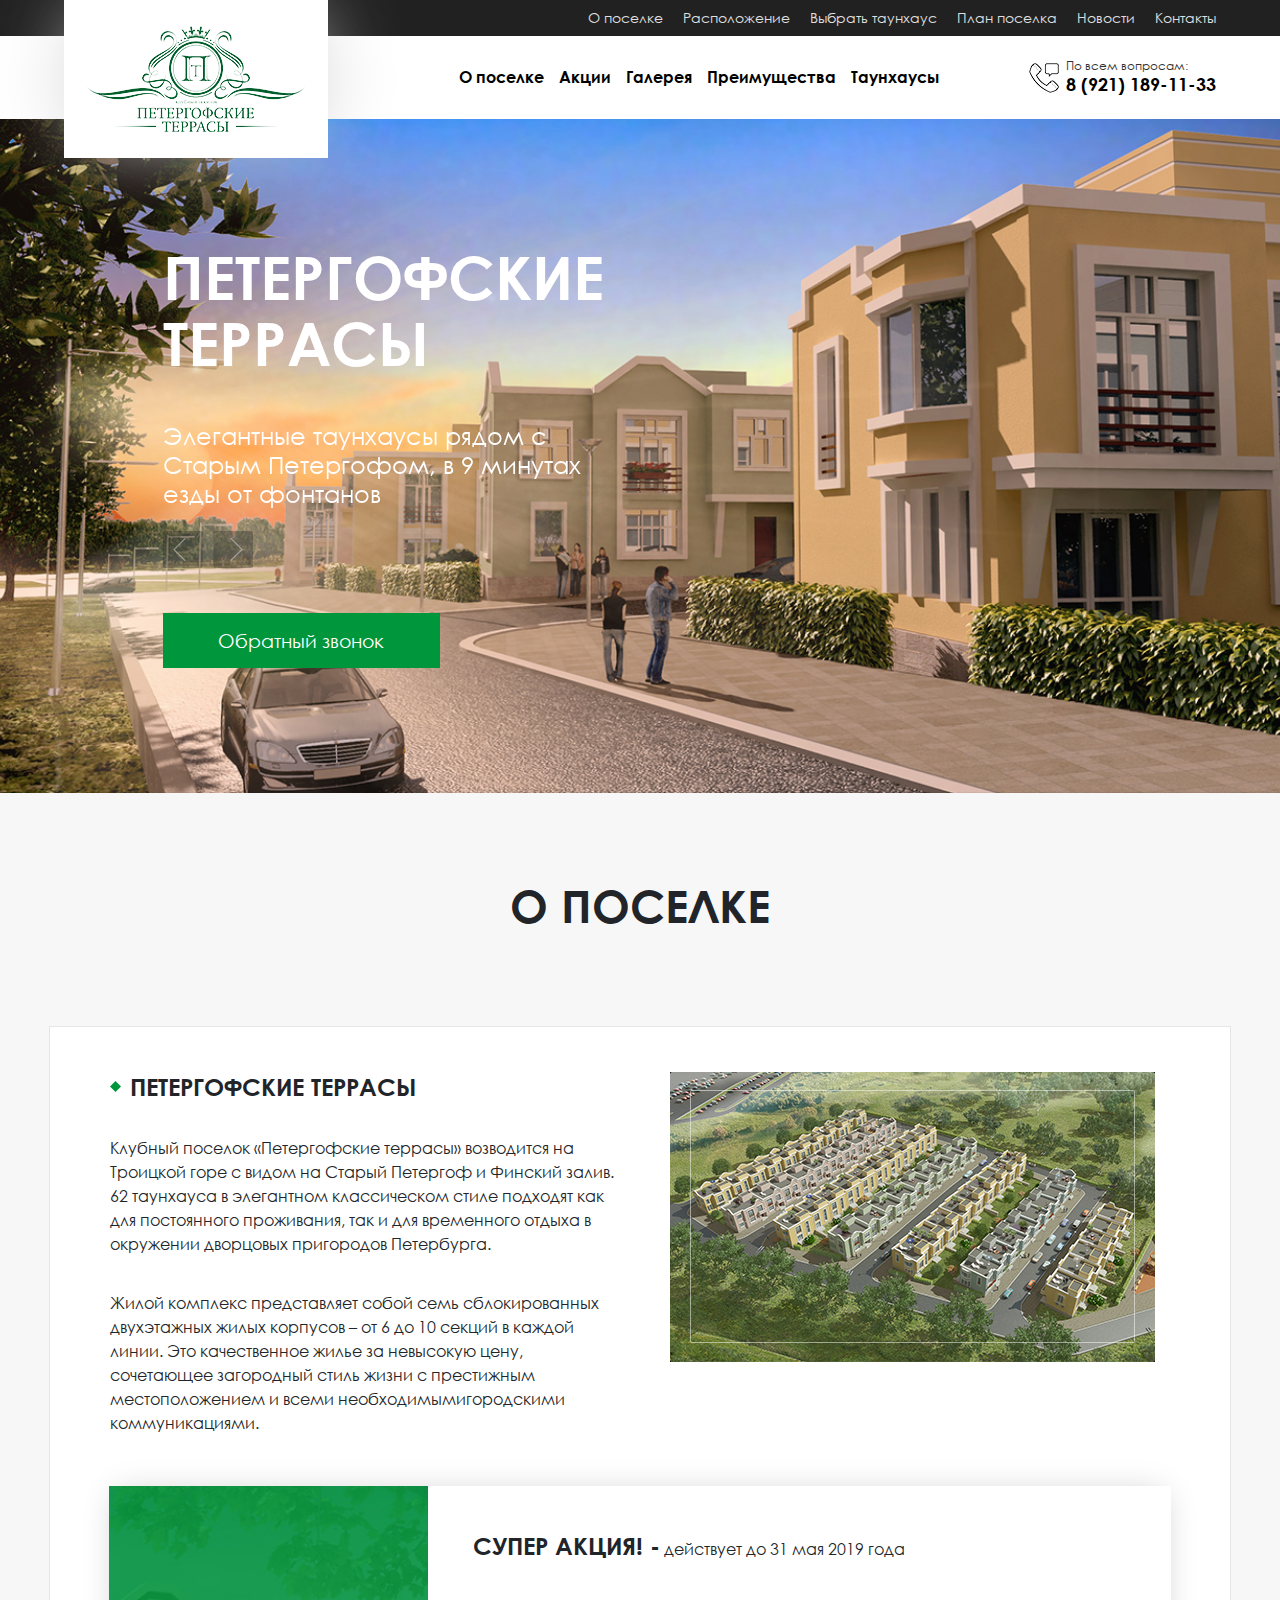
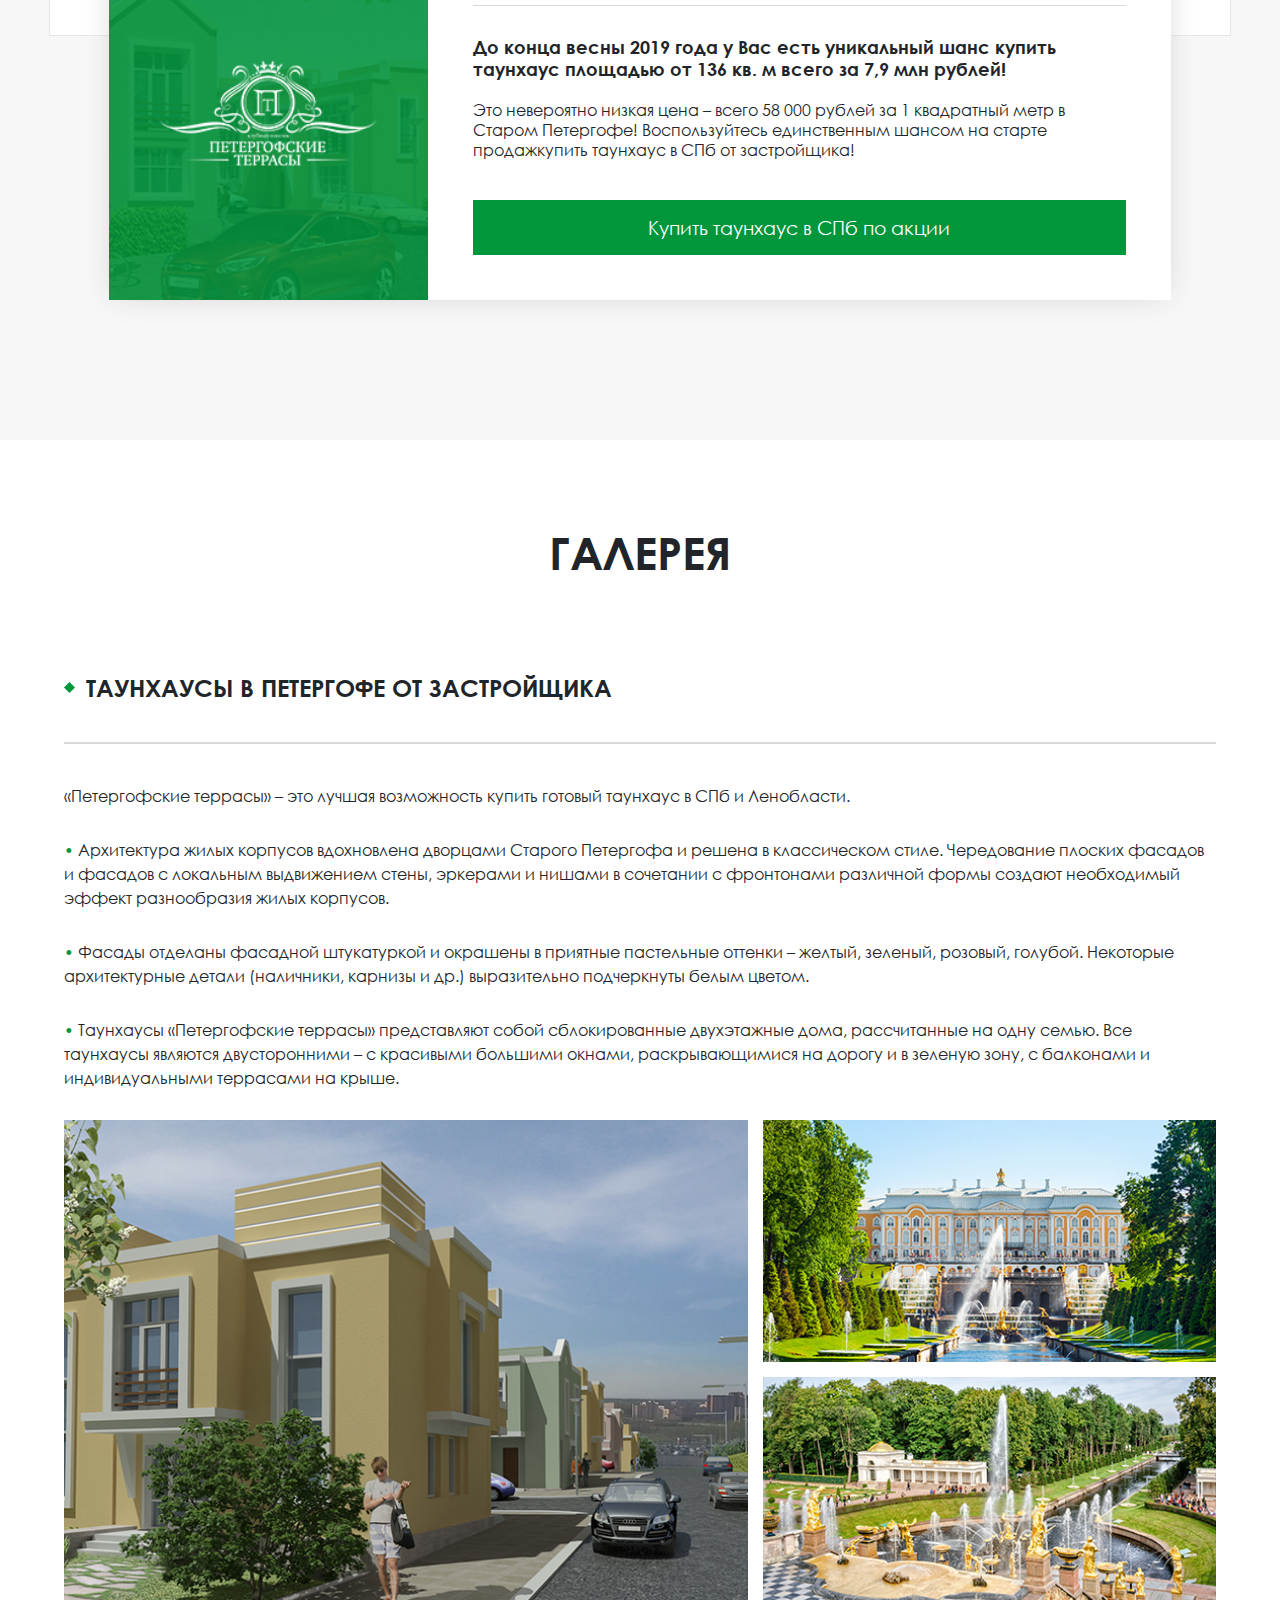
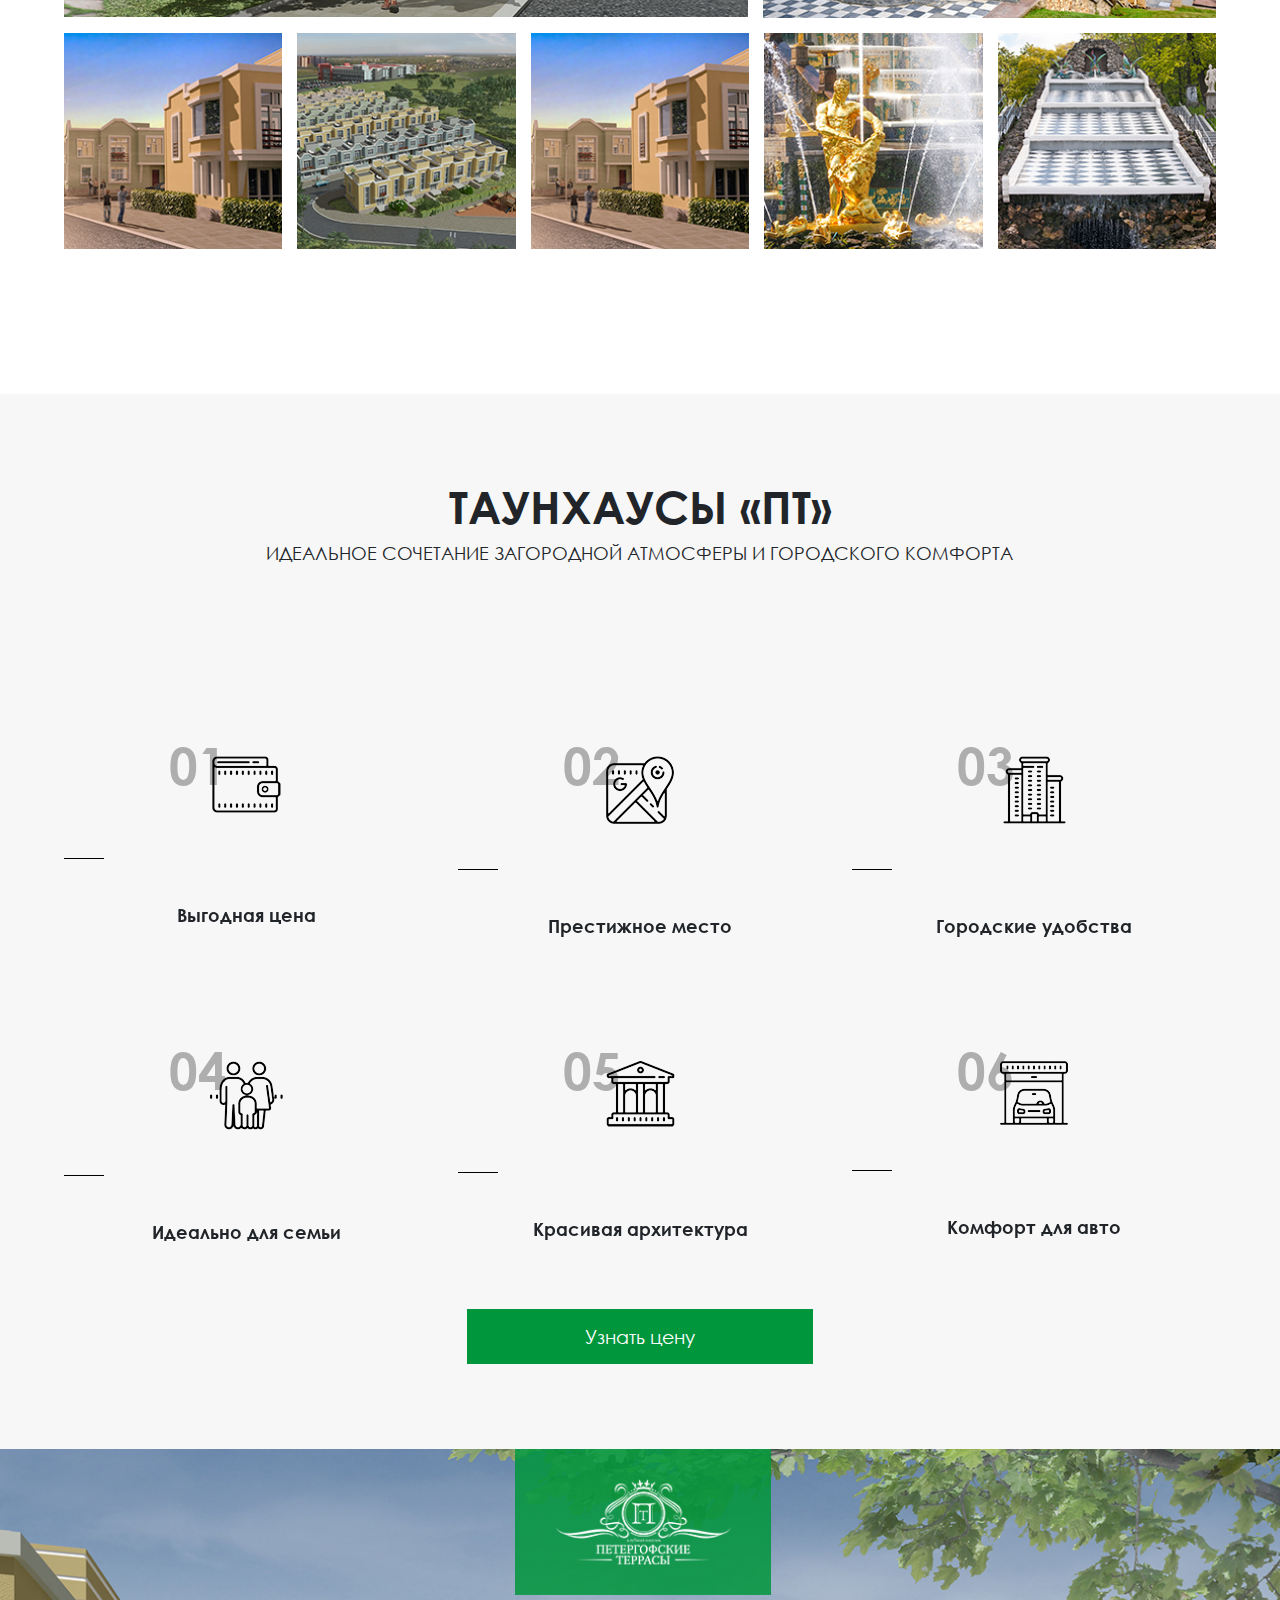
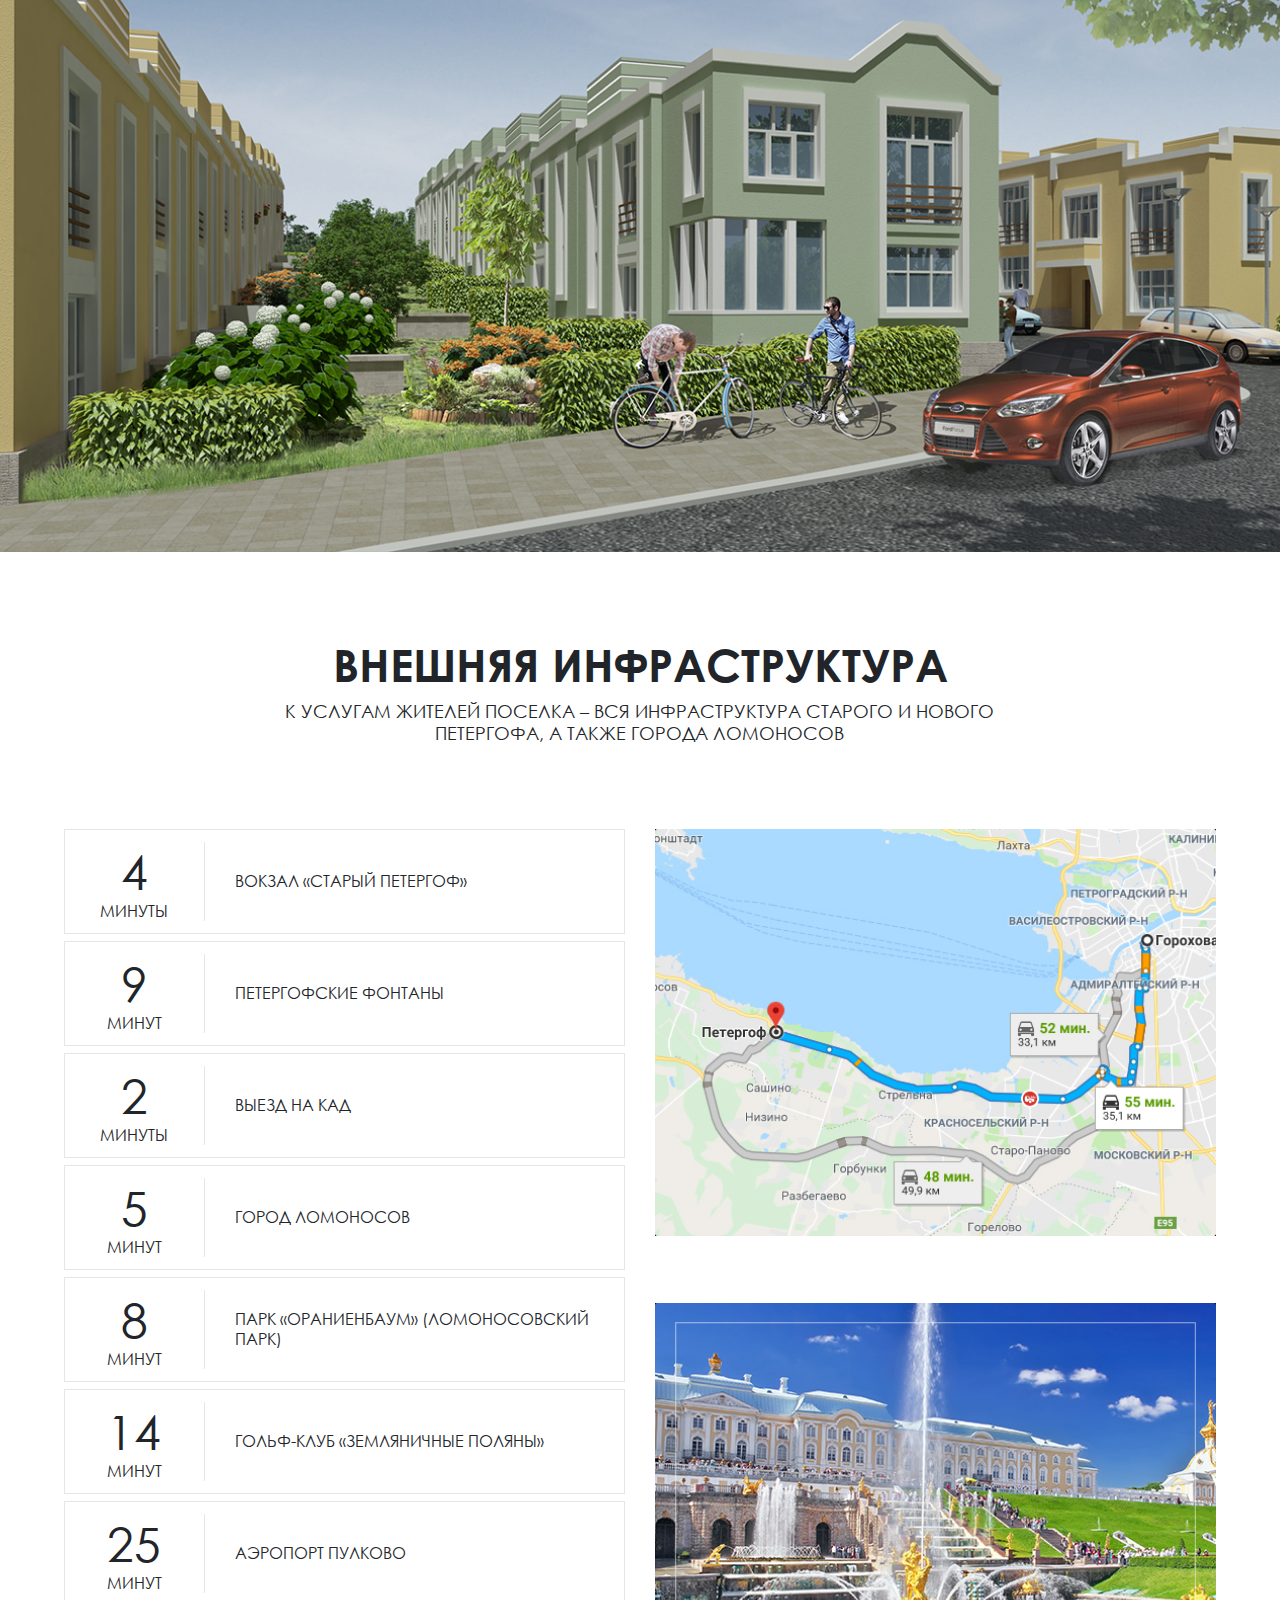
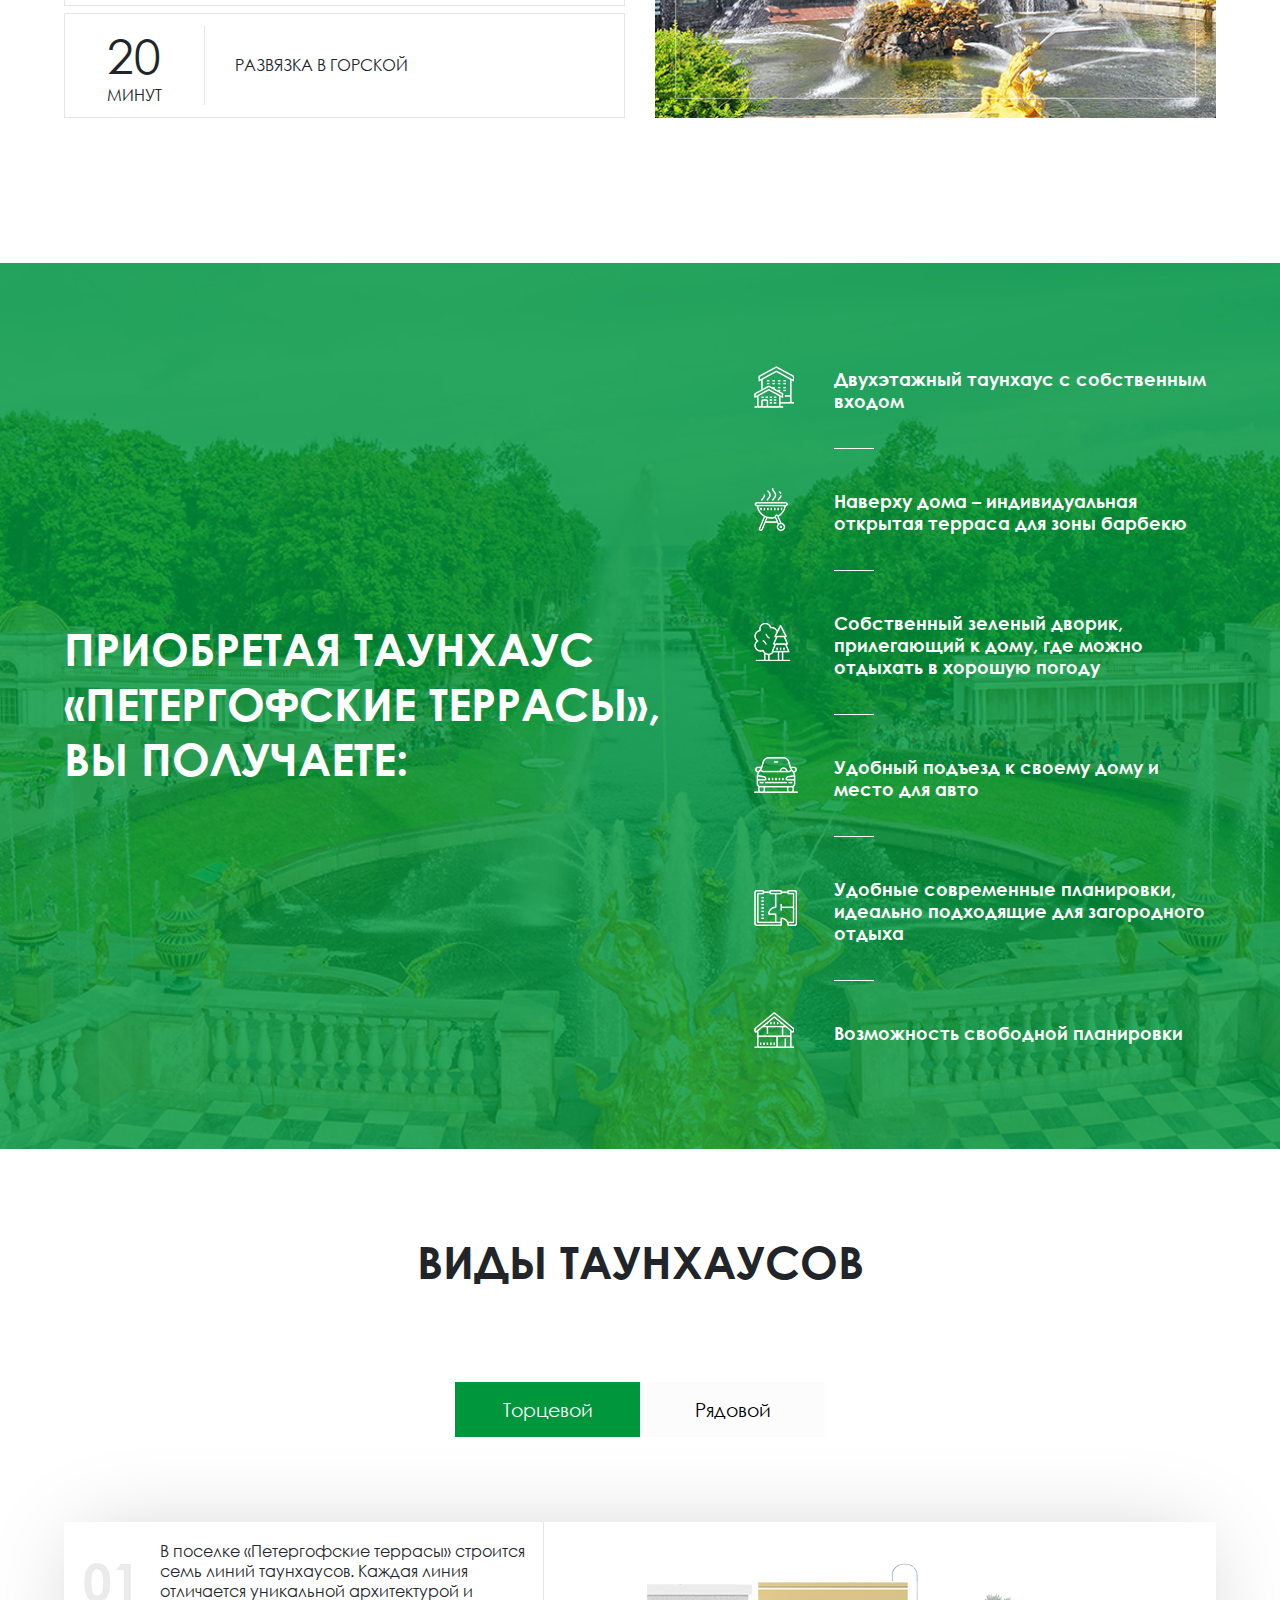
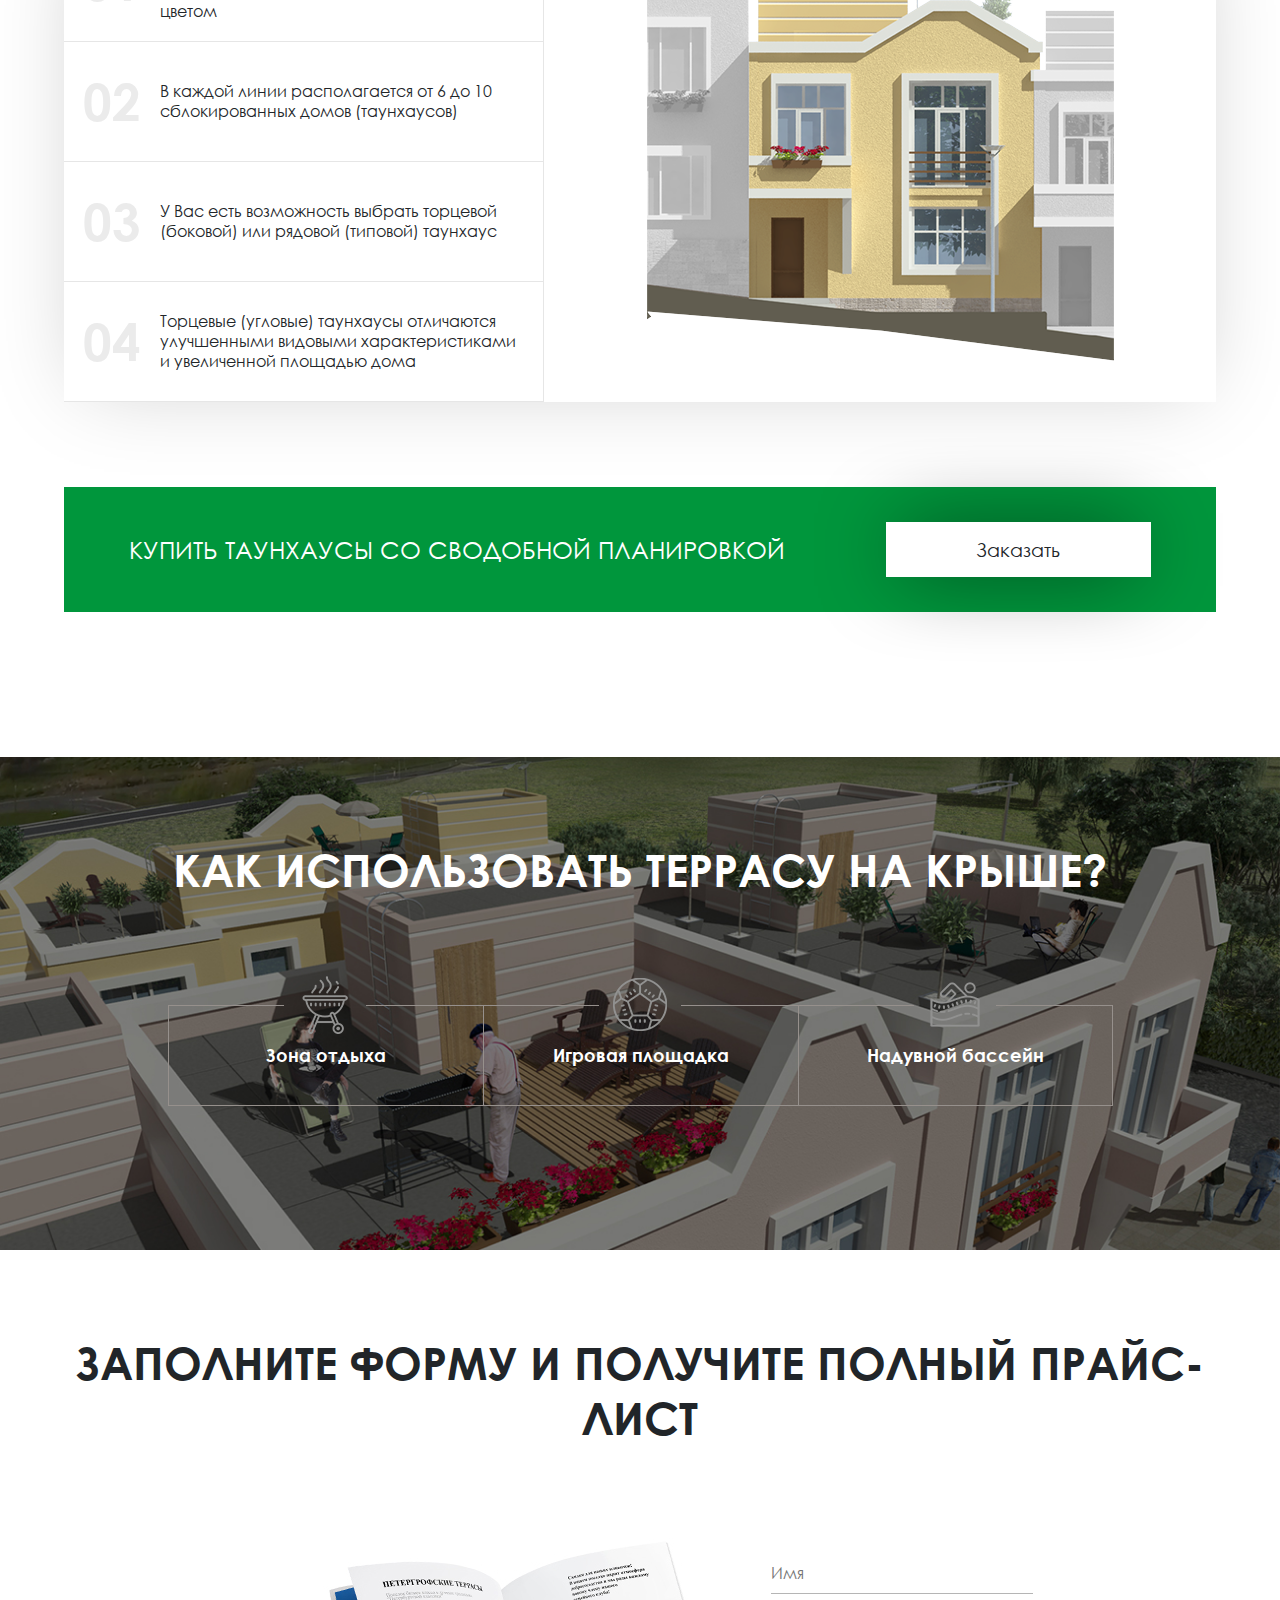
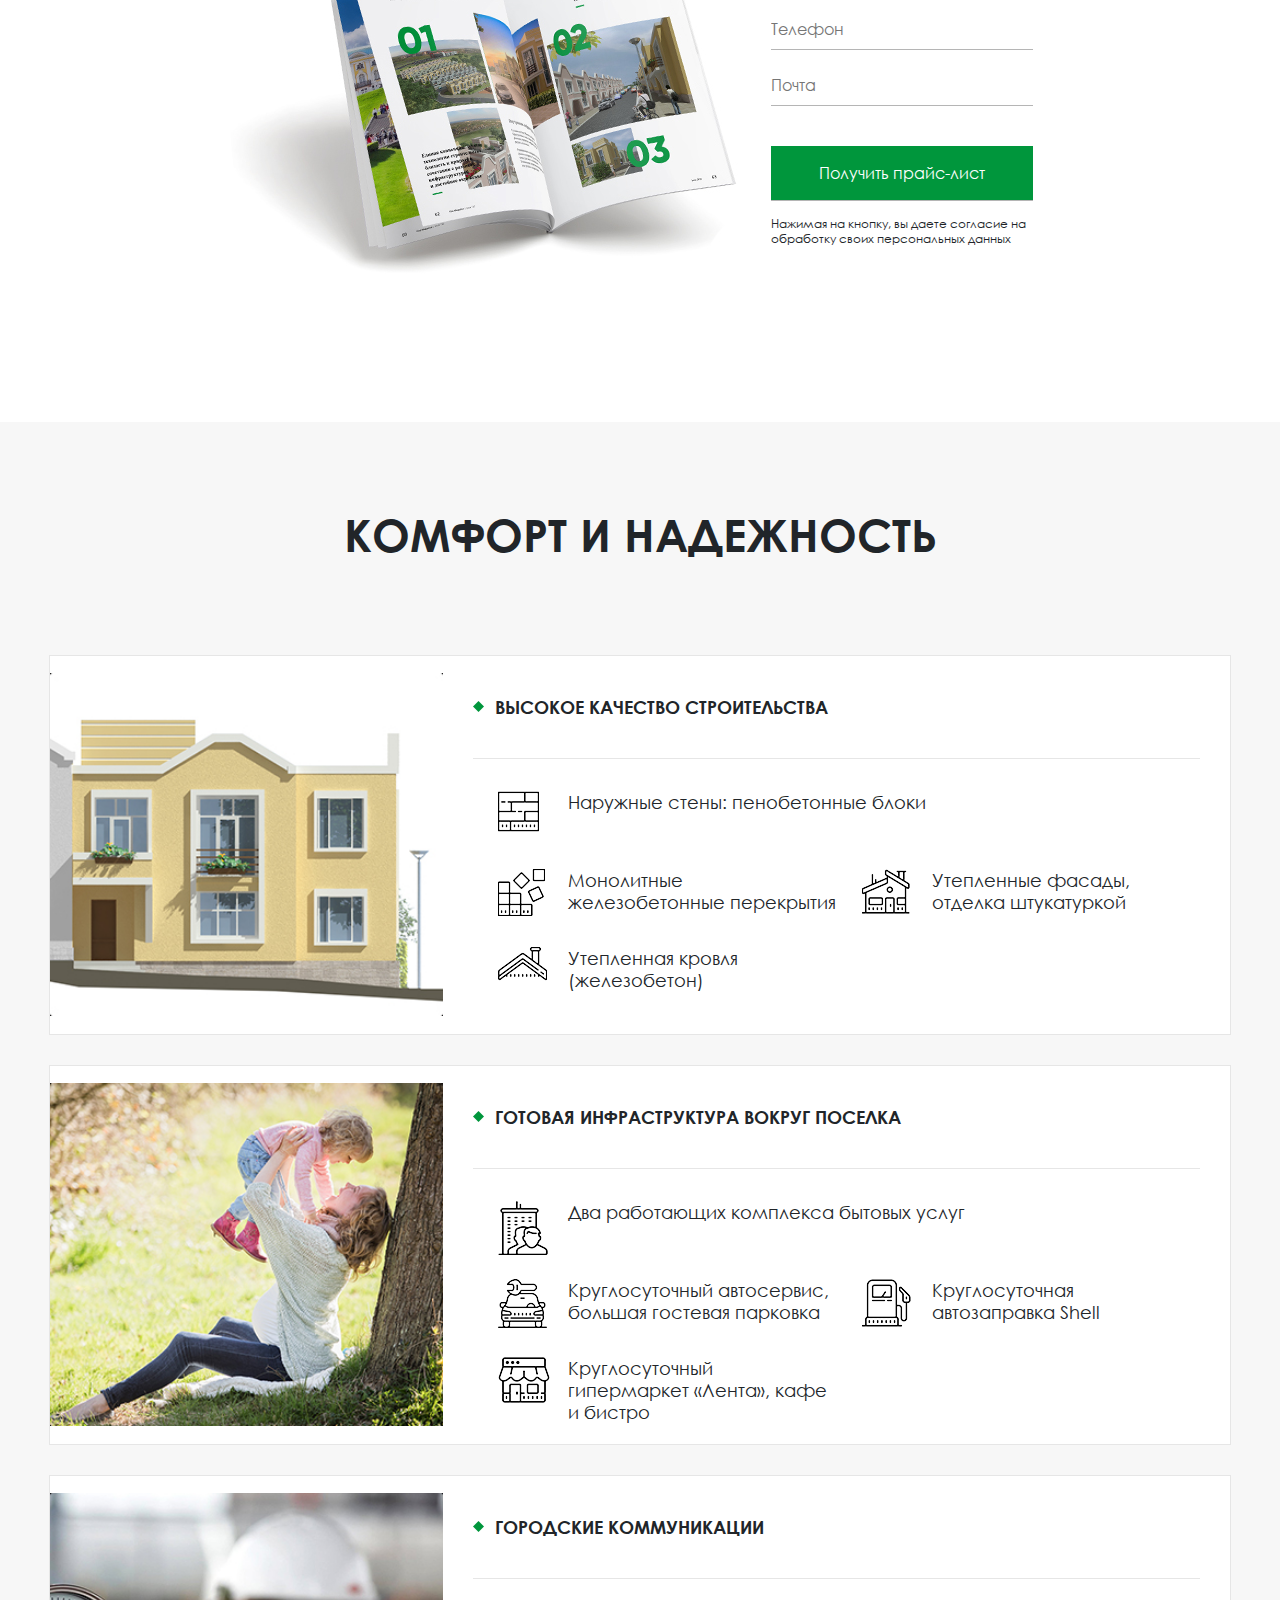
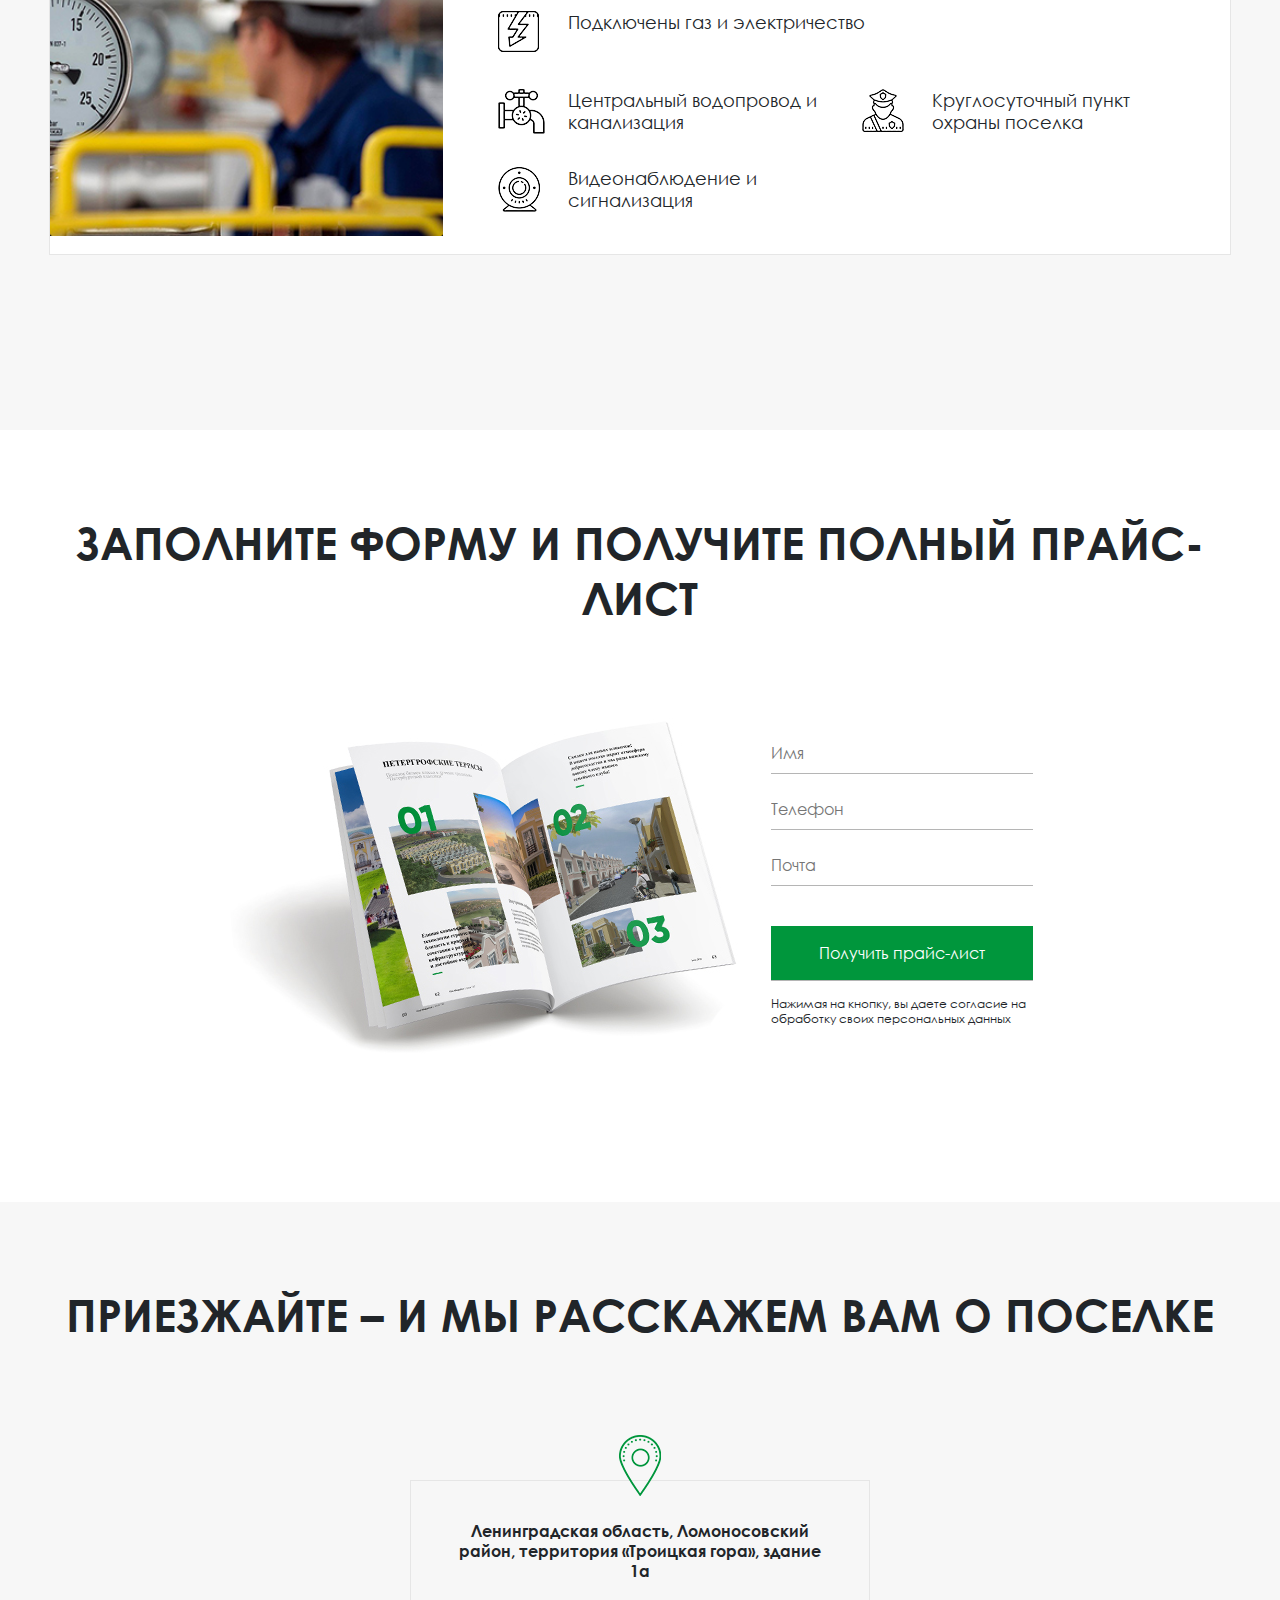
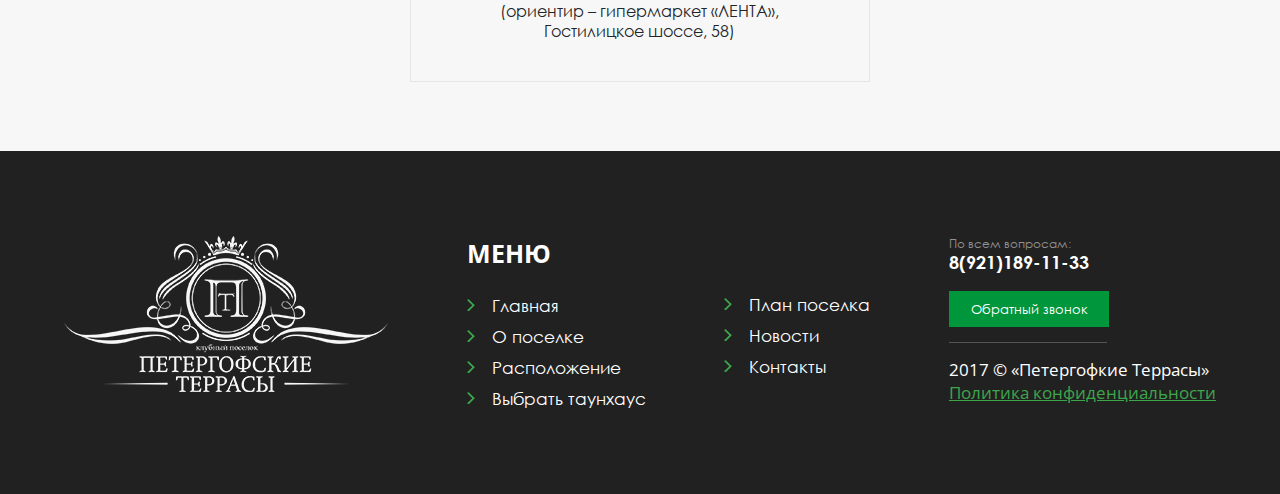
<file: index.html>
<!DOCTYPE html>
<html>
<head>
    <meta charset="utf-8">
    <meta http-equiv="X-UA-Compatible" content="IE=edge">
    <meta name="viewport" content="width=device-width, initial-scale=1">
    <title>DBASTROY - студия современного интерьера</title>

    <link href="css/bootstrap.min.css" rel="stylesheet">
    <link rel="stylesheet" type="text/css" href="css/slick.css"/>
    <link rel="stylesheet" type="text/css" href="css/jquery.fancybox.min.css"/>
    <!--<link rel="stylesheet" type="text/css" href="css/slick-theme.css"/>-->
    <link href="css/style-main.css" rel="stylesheet">

</head>
<body>
<header>
    <div class="top-header">
        <div class="wrap">
            <div class="logo">
                <a href="/"><img src="img/header-logo.png" alt=""></a>
            </div>
        </div>
    </div>

    <div class="top-navigarion">
        <div class="wrap">
            <div class="menu-wrap navbar navbar-expand-lg top-header__menu">
                <div class="menu-burger navbar-toggler" data-toggle="collapse" data-target="#navbarSupportedContent" aria-controls="navbarSupportedContent" aria-expanded="false" aria-label="Toggle navigation"><span class="navbar-toggler-icon"><img
                        src="img/menu-ico.png" alt=""></span></div>

                <div class="collapse navbar-collapse" id="navbarSupportedContent">
                    <ul class="menu-list navbar-nav mx-auto">
                        <li class="menu-item nav-item"><a href="/">О поселке</a></li>
                        <li class="menu-item nav-item"><a href="/location.html">Расположение</a></li>
                        <li class="menu-item nav-item"><a href="/select.html">Выбрать таунхаус</a></li>
                        <li class="menu-item nav-item"><a href="/plan.html">План поселка</a></li>
                        <li class="menu-item nav-item"><a href="/news.html">Новости</a></li>
                        <li class="menu-item nav-item"><a href="#">Контакты</a></li>
                    </ul>
                </div>
            </div>
        </div>

    </div>

    <div class="navigation">
        <div class="wrap navigation__wrap">
            <ul class="navigation__items">
                <li class="navigation__item"><a href="#">О поселке</a></li>
                <li class="navigation__item"><a href="#">Акции</a></li>
                <li class="navigation__item"><a href="#">Галерея</a></li>
                <li class="navigation__item"><a href="#">Преимущества</a></li>
                <li class="navigation__item"><a href="#">Таунхаусы</a></li>
            </ul>
            <div class="top-header__tel">
                <div class="top-header__tel-title">По всем вопросам:</div>
                <a href="tel:8(921)189-11-33" class="top-header__tel-number">8 (921) 189-11-33</a>
            </div>
        </div>

    </div>

    <div class="header">
        <div class="wrap">
            <div class="row">
                <div class="col-12 col-md-5 offset-md-1">
                    <h1 class="header__title">Петергофские террасы</h1>
                    <div class="header__subtitle">
                        <div class="header__subtitle-slide">Элегантные таунхаусы рядом с Старым Петергофом, в 9 минутах езды от фонтанов</div>
                        <div class="header__subtitle-slide">Элегантные таунхаусы рядом с Старым Петергофом, в 9 минутах езды от фонтанов</div>
                        <div class="header__subtitle-slide">Элегантные таунхаусы рядом с Старым Петергофом, в 9 минутах езды от фонтанов</div>
                    </div>
                    <div class="header__button">Обратный звонок</div>
                </div>
            </div>

        </div>

    </div>
</header>
<main>
    <div class="about" id="about">
        <div class="block__title">
            <h2>О поселке</h2>
        </div>
        <div class="wrap">
            <div class="about__top row">
                <div class="col-12 col-lg-6">
                    <h3 class="about__top-title">Петергофские террасы</h3>
                    <p class="about__top-text">
                        Клубный поселок «Петергофские террасы» возводится на Троицкой горе с видом на Старый Петергоф и Финский залив. 62 таунхауса в элегантном классическом стиле подходят как для постоянного проживания, так и для временного отдыха в окружении дворцовых пригородов Петербурга.
                    </p>
                    <p class="about__top-text">
                        Жилой комплекс представляет собой семь сблокированных двухэтажных жилых корпусов – от 6 до 10 секций в каждой линии. Это качественное жилье за невысокую цену, сочетающее загородный стиль жизни с престижным местоположением и всеми необходимымигородскими коммуникациями.
                    </p>
                </div>
                <div class="col-12 col-lg-6 about__map">
                    <img src="img/about-map.jpg" alt="map">
                </div>


            </div>
            <div class="about__bottom">
                <div class="about__bottom-left"></div>
                <div class="about__bottom-right">
                    <div class="about__right-title"><span>Супер акция! -</span> действует до 31 мая 2019 года</div>
                    <div class="about-right__subtitle">До конца весны 2019 года у Вас есть уникальный шанс купить таунхаус площадью от 136 кв. м всего за 7,9 млн рублей!
                    </div>
                    <div class="about__right-text">Это невероятно низкая цена – всего 58 000 рублей за 1 квадратный метр в Старом Петергофе! Воспользуйтесь единственным шансом на старте продажкупить таунхаус в СПб от застройщика!
                    </div>
                    <div class="about-button">Купить таунхаус в СПб по акции</div>
                </div>
            </div>
        </div>
    </div>
    <div class="gallery">
        <div class="wrap">
            <div class="block__title">
                <h2>Галерея</h2>
            </div>
            <div class="gallery__subtitle">Таунхаусы в Петергофе от застройщика</div>
            <div class="gallery__line"></div>
            <p class="gallery__text">
                «Петергофские террасы» – это лучшая возможность купить готовый таунхаус в СПб и Ленобласти.
            </p>
            <p class="gallery__text">
                <span class="green__circle">•  </span>Архитектура жилых корпусов вдохновлена дворцами Старого Петергофа и решена в классическом стиле. Чередование плоских фасадов и фасадов с локальным выдвижением стены, эркерами и нишами в сочетании с фронтонами различной формы создают необходимый эффект разнообразия жилых корпусов.
            </p>
            <p class="gallery__text">
                <span class="green__circle">•  </span>Фасады отделаны фасадной штукатуркой и окрашены в приятные пастельные оттенки – желтый, зеленый, розовый, голубой. Некоторые архитектурные детали (наличники, карнизы и др.) выразительно подчеркнуты белым цветом.
            </p>
            <p class="gallery__text">
                <span class="green__circle">•  </span>Таунхаусы «Петергофские террасы» представляют собой сблокированные двухэтажные дома, рассчитанные на одну семью. Все таунхаусы являются двусторонними – с красивыми большими окнами, раскрывающимися на дорогу и в зеленую зону, с балконами и индивидуальными террасами на крыше.
            </p>
            <div class="gallery__box">
                <div class="gallery__group1">
                    <a href="img/gallery-1.jpg" data-fancybox="images" class="gallery__img1">
                        <img src="img/gallery-1.jpg" alt="" />
                    </a>
                </div>
                <div class="gallery__group2">
                    <a href="img/gallery-2.jpg" data-fancybox="images" class="gallery__img2">
                        <img src="img/gallery-2.jpg" alt="" />
                    </a>
                    <a href="img/gallery-3.jpg" data-fancybox="images" class="gallery__img3">
                        <img src="img/gallery-3.jpg" alt="" />
                    </a>
                </div>
                <div class="gallery__group3">
                    <a href="img/gallery-4.jpg" data-fancybox="images" class="gallery__img4">
                        <img src="img/gallery-4.jpg" alt="" />
                    </a>
                    <a href="img/gallery-5.jpg" data-fancybox="images" class="gallery__img5">
                        <img src="img/gallery-5.jpg" alt="" />
                    </a>
                    <a href="img/gallery-6.jpg" data-fancybox="images" class="gallery__img6">
                        <img src="img/gallery-6.jpg" alt="" />
                    </a>
                    <a href="img/gallery-7.jpg" data-fancybox="images" class="gallery__img7">
                        <img src="img/gallery-7.jpg" alt="" />
                    </a>
                    <a href="img/gallery-8.jpg" data-fancybox="images" class="gallery__img8">
                        <img src="img/gallery-8.jpg" alt="" />
                    </a>
                    <a href="img/gallery-5.jpg" data-fancybox="images" class="gallery__img9" style="display: none;">
                        <img src="img/gallery-5.jpg" alt="" />
                    </a>
                </div>

            </div>
        </div>
    </div>
    <div class="cards">
        <div class="wrap">
            <div class="block__title">
                <h2>Таунхаусы «ПТ»</h2>
                <p>Идеальное сочетание загородной атмосферы и городского комфорта</p>
            </div>
            <div class="cards__wrap row">
                <div class="col-12 col-md-6 col-lg-4">
                    <div class="cards__card">
                        <div class="card__front card__front1">
                            <div class="card__figure">01</div>
                            <img src="img/cards-ico-1.png" alt="">
                            <div class="card__line"></div>
                            <div class="card__name">Выгодная цена</div>
                        </div>
                        <div class="card__back card__back1">
                            <div class="card__back-title">
                                <img src="img/cards-ico-1.png" alt="">
                                <div class="card__back-name">Выгодная цена</div>
                            </div>
                            <div class="card__back-text">Только на старте продаж мы предлагаем самые низкие цены в Петергофе – Вы можете купить двухэтажный таунхаус с открытой террасой на крыше и собственным зеленым участком всего за 7,9 млн рублей! Таким образом, стоимость 1 квадратного метра дома составляет всего 58 000 рублей. Это уникальная цена для Старого Петергофа!</div>
                        </div>
                    </div>
                </div>
                <div class="col-12 col-md-6 col-lg-4">
                    <div class="cards__card">
                        <div class="card__front card__front1">
                            <div class="card__figure">02</div>
                            <img src="img/cards-ico-2.png" alt="">
                            <div class="card__line"></div>
                            <div class="card__name">Престижное место</div>
                        </div>
                        <div class="card__back card__back1">
                            <div class="card__back-title">
                                <img src="img/cards-ico-2.png" alt="">
                                <div class="card__back-name">Престижное место</div>
                            </div>
                            <div class="card__back-text">Расположение поселка предоставляет особый комфорт для автовладельцев: легендарные петергофские фонтаны и дворцы находятся всего в 9-ти минутах, Ломоносов – в 5-ти минутах, а парк «Ораниенбаум» – в 8-ми минутах езды. А если Вам нужно регулярно ездить в город, то выезд на КАД находится всего в 2-х минутах от поселка!</div>
                        </div>
                    </div>
                </div>
                <div class="col-12 col-md-6 col-lg-4">
                    <div class="cards__card">
                        <div class="card__front card__front1">
                            <div class="card__figure">03</div>
                            <img src="img/cards-ico-3.png" alt="">
                            <div class="card__line"></div>
                            <div class="card__name">Городские удобства</div>
                        </div>
                        <div class="card__back card__back1">
                            <div class="card__back-title">
                                <img src="img/cards-ico-3.png" alt="">
                                <div class="card__back-name">Городские удобства</div>
                            </div>
                            <div class="card__back-text">Жителей нашего поселка ждут высокий уровень комфорта и все необходимые городские коммуникации – газ, электричество, центральный водопровод и канализация.

                                В каждом таунхаусе устанавливается индивидуальный газовый котел, который позволяет идеально регулировать температуру в соответствии с Вашими потребностями.
                            </div>
                        </div>
                    </div>
                </div>
                <div class="col-12 col-md-6 col-lg-4">
                    <div class="cards__card">
                        <div class="card__front card__front1">
                            <div class="card__figure">04</div>
                            <img src="img/cards-ico-4.png" alt="">
                            <div class="card__line"></div>
                            <div class="card__name">Идеально для семьи</div>
                        </div>
                        <div class="card__back card__back1">
                            <div class="card__back-title">
                                <img src="img/cards-ico-4.png" alt="">
                                <div class="card__back-name">Идеально для семьи</div>
                            </div>
                            <div class="card__back-text">Удобная и понятная планировка (площадью от 136 кв. м) идеально подходит для семейной жизни за городом. На первом этаже располагается гостевая зона с кухней, занимающая площадь более 50 кв. м, на втором этаже можно разместить2-3 просторных спальни и ванную комнату. По Вашему запросу мы разработаем индивидуальную планировку.</div>
                        </div>
                    </div>
                </div>
                <div class="col-12 col-md-6 col-lg-4">
                    <div class="cards__card">
                        <div class="card__front card__front1">
                            <div class="card__figure">05</div>
                            <img src="img/cards-ico-5.png" alt="">
                            <div class="card__line"></div>
                            <div class="card__name">Красивая архитектура</div>
                        </div>
                        <div class="card__back card__back1">
                            <div class="card__back-title">
                                <img src="img/cards-ico-5.png" alt="">
                                <div class="card__back-name">Красивая архитектура</div>
                            </div>
                            <div class="card__back-text">Архитектурный образ нашего поселка навеян дворцами Петергофа, но в то же время решен в более сдержанном, лаконичном и элегантном ключе. Это респектабельная классика нового времени для тех, кто ценит спокойную красоту.Уникальность проекта заключается в том, что каждая линия таунхаусов имеет свою неповторимую архитектуру.
                            </div>
                        </div>
                    </div>
                </div>
                <div class="col-12 col-md-6 col-lg-4">
                    <div class="cards__card">
                        <div class="card__front card__front1">
                            <div class="card__figure">06</div>
                            <img src="img/cards-ico-6.png" alt="">
                            <div class="card__line"></div>
                            <div class="card__name">Комфорт для авто</div>
                        </div>
                        <div class="card__back card__back1">
                            <div class="card__back-title">
                                <img src="img/cards-ico-6.png" alt="">
                                <div class="card__back-name">Комфорт для авто</div>
                            </div>
                            <div class="card__back-text">Благоустройство территории включает строительство асфальтированных проездов и гостевой парковки. Около дома можно удобно припарковать 2-3 автомобиля. К услугам автовладельцев – круглосуточный автосервис прямо на нашей территории и круглосуточная автозаправка Shell в непосредственной близости от поселка (50 м).</div>
                        </div>
                    </div>
                </div>
            </div>
            <div class="cards__button">Узнать цену</div>
        </div>

    </div>
    <div class="pt">
        <img src="img/pt-bg.jpg" alt="pt" class="pt__bg">
    </div>
    <div class="infrastructure">
        <div class="wrap">
            <div class="block__title">
                <h2>Внешняя инфраструктура</h2>
                <p>К услугам жителей поселка – вся инфраструктура Старого и Нового Петергофа, а также города Ломоносов</p>
            </div>
            <div class="infrastructure__description row">
                <div class="col-12 col-lg-6">
                    <div class="infrastructure__text">
                        <div class="infrastructure__text-title">
                            <span>4</span>минуты
                        </div>
                        <div class="infrastructure__text-description">Вокзал «Старый Петергоф»</div>
                    </div>
                    <div class="infrastructure__text">
                        <div class="infrastructure__text-title">
                            <span>9</span>минут
                        </div>
                        <div class="infrastructure__text-description">Петергофские фонтаны</div>
                    </div>
                    <div class="infrastructure__text">
                        <div class="infrastructure__text-title">
                            <span>2</span>минуты
                        </div>
                        <div class="infrastructure__text-description">Выезд на КАД</div>
                    </div>
                    <div class="infrastructure__text">
                        <div class="infrastructure__text-title">
                            <span>5</span>минут
                        </div>
                        <div class="infrastructure__text-description">Город Ломоносов</div>
                    </div>
                    <div class="infrastructure__text">
                        <div class="infrastructure__text-title">
                            <span>8</span>минут
                        </div>
                        <div class="infrastructure__text-description">Парк «Ораниенбаум» (Ломоносовский парк)</div>
                    </div>
                    <div class="infrastructure__text">
                        <div class="infrastructure__text-title">
                            <span>14</span>минут
                        </div>
                        <div class="infrastructure__text-description">Гольф-клуб «Земляничные поляны»</div>
                    </div>
                    <div class="infrastructure__text">
                        <div class="infrastructure__text-title">
                            <span>25</span>минут
                        </div>
                        <div class="infrastructure__text-description">Аэропорт Пулково</div>
                    </div>
                    <div class="infrastructure__text">
                        <div class="infrastructure__text-title">
                            <span>20</span>минут
                        </div>
                        <div class="infrastructure__text-description">Развязка в Горской</div>
                    </div>
                </div>
                <div class="col-12 col-lg-6 infrastructure__pictures">
                    <div class="infrastructure__map">
                        <img src="img/infrastructure-map.jpg" alt="">
                    </div>
                    <div class="infrastructure__slider">
                        <div class="infrastructure__slide">
                            <img src="img/infrastructure-slide.jpg" alt="">
                        </div>
                    </div>
                </div>
            </div>
        </div>
    </div>
    <div class="bonuses">
        <div class="wrap">
            <div class="row">
                <div class="col-12 col-lg-7 bonuses__title">Приобретая таунхаус «ПЕТЕРГОФСкИЕ ТЕРрАСЫ», вы получаете:</div>
                <div class="col-12 col-lg-5 bonuses__list">
                    <div class="bonuses__item bonuses__item1">Двухэтажный таунхаус с собственным входом</div>
                    <hr>
                    <div class="bonuses__item bonuses__item2">Наверху дома – индивидуальная открытая терраса для зоны барбекю</div>
                    <hr>
                    <div class="bonuses__item bonuses__item3">Собственный зеленый дворик, прилегающий к дому, где можно отдыхать в хорошую погоду</div>
                    <hr>
                    <div class="bonuses__item bonuses__item4">Удобный подъезд к своему дому и место для авто</div>
                    <hr>
                    <div class="bonuses__item bonuses__item5">Удобные современные планировки, идеально подходящие для загородного отдыха</div>
                    <hr>
                    <div class="bonuses__item bonuses__item6">Возможность свободной планировки</div>
                </div>
            </div>
        </div>
    </div>
    <div class="types">
        <div class="wrap">
            <div class="block__title">
                <h2>Виды таунхаусов</h2>
            </div>
            <div class="types__tab">
                <ul class="nav nav-tabs types__tabs" id="myTab" role="tablist">
                    <li class="types__item">
                        <a class="types__link active show" id="end-tab" data-toggle="tab" href="#tab_1" role="tab" aria-controls="home" aria-selected="true">Торцевой</a>
                    </li>
                    <li class="types__item">
                        <a class="types__link" id="range-tab" data-toggle="tab" href="#tab_2" role="tab" aria-controls="home" aria-selected="true">Рядовой</a>
                    </li>
                </ul>
                <div class="tab-content row" id="myTabContent">
                    <div class="tab-pane fade active show" id="tab_1" role="tabpanel" aria-labelledby="home-tab">
                        <div class="row type__items">
                            <div class="col-12 col-lg-5 types__items">
                                <div class="type__item">
                                    <div class="type__item-number"><span>01</span></div>
                                    <div class="type__item-text">В поселке «Петергофские террасы» строится семь линий таунхаусов. Каждая линия отличается уникальной архитектурой и цветом</div>
                                </div>
                                <div class="type__item">
                                    <div class="type__item-number"><span>02</span></div>
                                    <div class="type__item-text">В каждой линии располагается от 6 до 10 сблокированных домов (таунхаусов)</div>
                                </div>
                                <div class="type__item">
                                    <div class="type__item-number"><span>03</span></div>
                                    <div class="type__item-text">У Вас есть возможность выбрать торцевой (боковой) или рядовой (типовой) таунхаус</div>
                                </div>
                                <div class="type__item">
                                    <div class="type__item-number"><span>04</span></div>
                                    <div class="type__item-text">Торцевые (угловые) таунхаусы отличаются улучшенными видовыми характеристиками и увеличенной площадью дома</div>
                                </div>
                            </div>
                            <div class="col-12 col-lg-7 types__img">
                                <img src="img/types-townhouse.png" alt="Таунхаус">
                            </div>
                        </div>
                    </div>
                    <div class="tab-pane" id="tab_2" role="tabpanel" aria-labelledby="home-tab">
                        <div class="row type__items">
                            <div class="col-12 col-lg-5 types__items">
                                <div class="type__item">
                                    <div class="type__item-number"><span>05</span></div>
                                    <div class="type__item-text">В поселке «Петергофские террасы» строится семь линий таунхаусов. Каждая линия отличается уникальной архитектурой и цветом</div>
                                </div>
                                <div class="type__item">
                                    <div class="type__item-number"><span>06</span></div>
                                    <div class="type__item-text">В каждой линии располагается от 6 до 10 сблокированных домов (таунхаусов)</div>
                                </div>
                                <div class="type__item">
                                    <div class="type__item-number"><span>07</span></div>
                                    <div class="type__item-text">У Вас есть возможность выбрать торцевой (боковой) или рядовой (типовой) таунхаус</div>
                                </div>
                                <div class="type__item">
                                    <div class="type__item-number"><span>08</span></div>
                                    <div class="type__item-text">Торцевые (угловые) таунхаусы отличаются улучшенными видовыми характеристиками и увеличенной площадью дома</div>
                                </div>
                            </div>
                            <div class="col-12 col-lg-7 types__img">
                                <img src="img/types-townhouse.png" alt="Таунхаус">
                            </div>
                        </div>
                    </div>
                </div>
            </div>
            <div class="types__green">
                <div class="types__green-text">Купить таунхаусы со сводобной планировкой</div>
                <div class="types__green-button">Заказать</div>
            </div>
        </div>

    </div>
    <div class="roof">
        <div class="wrap">
            <div class="block__title">
                <h2>Как использовать террасу на крыше?</h2>
            </div>
            <div class="roof__icons">
                <div class="roof__icon-block roof__icon-block1">
                    <div class="roof__icon-block-top"></div>
                    <div class="roof__icon-block-medium">
                        <div class="icon-block-medium__left"></div>
                        <div class="icon-block-medium__right"></div>
                    </div>
                    <div class="roof__icon-block-bottom">Зона отдыха</div>
                </div>
                <div class="roof__icon-block roof__icon-block2">
                    <div class="roof__icon-block-top"></div>
                    <div class="roof__icon-block-medium">
                        <div class="icon-block-medium__left"></div>
                        <div class="icon-block-medium__right"></div>
                    </div>
                    <div class="roof__icon-block-bottom">Игровая площадка</div>
                </div>
                <div class="roof__icon-block roof__icon-block3">
                    <div class="roof__icon-block-top"></div>
                    <div class="roof__icon-block-medium">
                        <div class="icon-block-medium__left"></div>
                        <div class="icon-block-medium__right"></div>
                    </div>
                    <div class="roof__icon-block-bottom">Надувной бассейн</div>
                </div>
            </div>
        </div>
    </div>
    <div class="price">
        <div class="wrap">
            <div class="block__title">
                <h2>заполните форму и получите полный прайс-лист</h2>
            </div>
            <div class="price__container">
                <div class="price__img">
                    <img src="img/price-bg.jpg" alt="">
                </div>
                <form action="" class="price__form">
                    <input type="text" placeholder="Имя">
                    <input type="text" placeholder="Телефон">
                    <input type="text" placeholder="Почта">
                    <input type="submit" class="price__submit" value="Получить прайс-лист">
                    <p class="price__description">Нажимая на кнопку, вы даете согласие на обработку своих персональных данных</p>
                </form>

            </div>

        </div>

    </div>
    <div class="comfort">
        <div class="wrap">
            <div class="block__title">
                <h2>Комфорт и надежность</h2>
            </div>
            <div class="comfort__item row">
                <div class="col-12 col-lg-4 comfort__img">
                    <img src="img/comfort-item-1.jpg" alt="">
                </div>
                <div class="col-12 col-lg-8 comfort-item__items">
                    <div class="comfort-item__title">Высокое качество строительства</div>
                    <div class="comfort-item__list-wrap">
                        <div class="comfort-item__list comfort-item__list-1">
                            <div class="item-list__item">Наружные стены: пенобетонные блоки</div>
                            <div class="item-list__item">Монолитные железобетонные перекрытия</div>
                            <div class="item-list__item">Утепленные фасады, отделка штукатуркой</div>
                            <div class="item-list__item">Утепленная кровля (железобетон)</div>
                        </div>
                    </div>

                </div>
            </div>
            <div class="comfort__item row">
                <div class="col-12 col-lg-4 comfort__img">
                    <img src="img/comfort-item-2.jpg" alt="">
                </div>
                <div class="col-12 col-lg-8 comfort-item__items">
                    <div class="comfort-item__title">Готовая инфраструктура вокруг поселка </div>
                    <div class="comfort-item__list-wrap">
                        <div class="comfort-item__list comfort-item__list-2">
                            <div class="item-list__item">Два работающих комплекса бытовых услуг</div>
                            <div class="item-list__item">Круглосуточный автосервис, большая гостевая парковка</div>
                            <div class="item-list__item">Круглосуточная автозаправка Shell</div>
                            <div class="item-list__item">Круглосуточный гипермаркет «Лента», кафе и бистро</div>
                        </div>
                    </div>

                </div>
            </div>
            <div class="comfort__item row">
                <div class="col-12 col-lg-4 comfort__img">
                    <img src="img/comfort-item-3.jpg" alt="">
                </div>
                <div class="col-12 col-lg-8 comfort-item__items">
                    <div class="comfort-item__title">Городские коммуникации</div>
                    <div class="comfort-item__list-wrap">
                        <div class="comfort-item__list comfort-item__list-3">
                            <div class="item-list__item">Подключены газ и электричество</div>
                            <div class="item-list__item">Центральный водопровод и канализация</div>
                            <div class="item-list__item">Круглосуточный пункт охраны поселка</div>
                            <div class="item-list__item">Видеонаблюдение и сигнализация</div>
                        </div>
                    </div>
                </div>
            </div>
        </div>

    </div>
    <div class="price">
        <div class="wrap">
            <div class="block__title">
                <h2>заполните форму и получите полный прайс-лист</h2>
            </div>
            <div class="price__container">
                <div class="price__img">
                    <img src="img/price-bg.jpg" alt="">
                </div>
                <form action="" class="price__form">
                    <input type="text" placeholder="Имя">
                    <input type="text" placeholder="Телефон">
                    <input type="text" placeholder="Почта">
                    <input type="submit" class="price__submit" value="Получить прайс-лист">
                    <p class="price__description">Нажимая на кнопку, вы даете согласие на обработку своих персональных данных</p>
                </form>

            </div>

        </div>

    </div>
    <div class="location">
        <div class="wrap">
            <div class="block__title">
                <h2>Приезжайте – и мы расскажем вам о поселке</h2>
            </div>
            <div class="location__img">
                <img src="img/location-geo.png" alt="">
            </div>
            <div class="location__position">
                <div class="position__address">Ленинградская область, Ломоносовский район, территория «Троицкая гора», здание 1а</div>
                <div class="position__reference-point">(ориентир – гипермаркет «ЛЕНТА», Гостилицкое шоссе, 58)</div>
            </div>
        </div>
    </div>
</main>
<footer>
    <div class="wrap footer__wrap">
        <div class="footer__logo">
            <a href="/"><img src="img/footer-logo.png" alt=""></a>
        </div>
        <div class="footer__menu1">
            <div class="footer-menu__title">Меню</div>
            <div class="footer-menu__items">
                <a href="#" class="footer-menu__item">Главная</a>
                <a href="#" class="footer-menu__item">О поселке</a>
                <a href="#" class="footer-menu__item">Расположение</a>
                <a href="#" class="footer-menu__item">Выбрать таунхаус</a>
            </div>
        </div>
        <div class="footer__menu2">
            <div class="footer-menu__items">
                <a href="#" class="footer-menu__item">План поселка</a>
                <a href="#" class="footer-menu__item">Новости</a>
                <a href="#" class="footer-menu__item">Контакты</a>
            </div>
        </div>
        <div class="footer__contacts">
            <div class="footer__contacts__tel-title">По всем вопросам:</div>
            <a href="tel:8(921)189-11-33" class="footer__contacts__tel">8(921)189-11-33</a>
            <div class="footer-contacts__button">Обратный звонок</div>
            <div class="footer-contacts__copyright">2017 © «Петергофкие Террасы»</div>
            <div class="footer-contacts__policy">Политика конфиденциальности</div>
        </div>
    </div>
</footer>


<div id="modal-order" class="modal fade" tabindex="-1" role="dialog" aria-labelledby="exampleModalCenterTitle">
    <div class="modal-dialog modal-dialog-centered" role="document">
        <div class="modal-content">
            <div class="gauger__form">
                <button type="button" class="close" data-dismiss="modal" aria-label="Close">
                    <span aria-hidden="true">&times;</span>
                </button>
                <div class="gauger__form-wrap gauger__form-modal">
                    <h3 class="gauger__form-title">Оставить заявку</h3>
                    <p class="gauger__form-subtitle">Оставьте заявку на консультацию и наши специалисты в ближайшее время с вами свяжутся!</p>
                    <form class="gauger__form-body" action="/" method="post">
                        <input type="text" name="name" placeholder="Ваше имя">
                        <input type="text" name="tel" placeholder="Номер телефона">
                        <input type="submit" value="Оставить заявку">
                    </form>
                </div>

            </div>
        </div>
    </div>
</div>



<script src="https://ajax.googleapis.com/ajax/libs/jquery/3.3.1/jquery.min.js"></script>
<script src="https://cdnjs.cloudflare.com/ajax/libs/popper.js/1.12.9/umd/popper.min.js" integrity="sha384-ApNbgh9B+Y1QKtv3Rn7W3mgPxhU9K/ScQsAP7hUibX39j7fakFPskvXusvfa0b4Q" crossorigin="anonymous"></script>
<script src="js/bootstrap.min.js"></script>
<script type="text/javascript" src="js/slick.min.js"></script>
<script type="text/javascript" src="js/jquery.fancybox.min.js"></script>
<script src="js/script.js"></script>


</body>
</html>
</file>
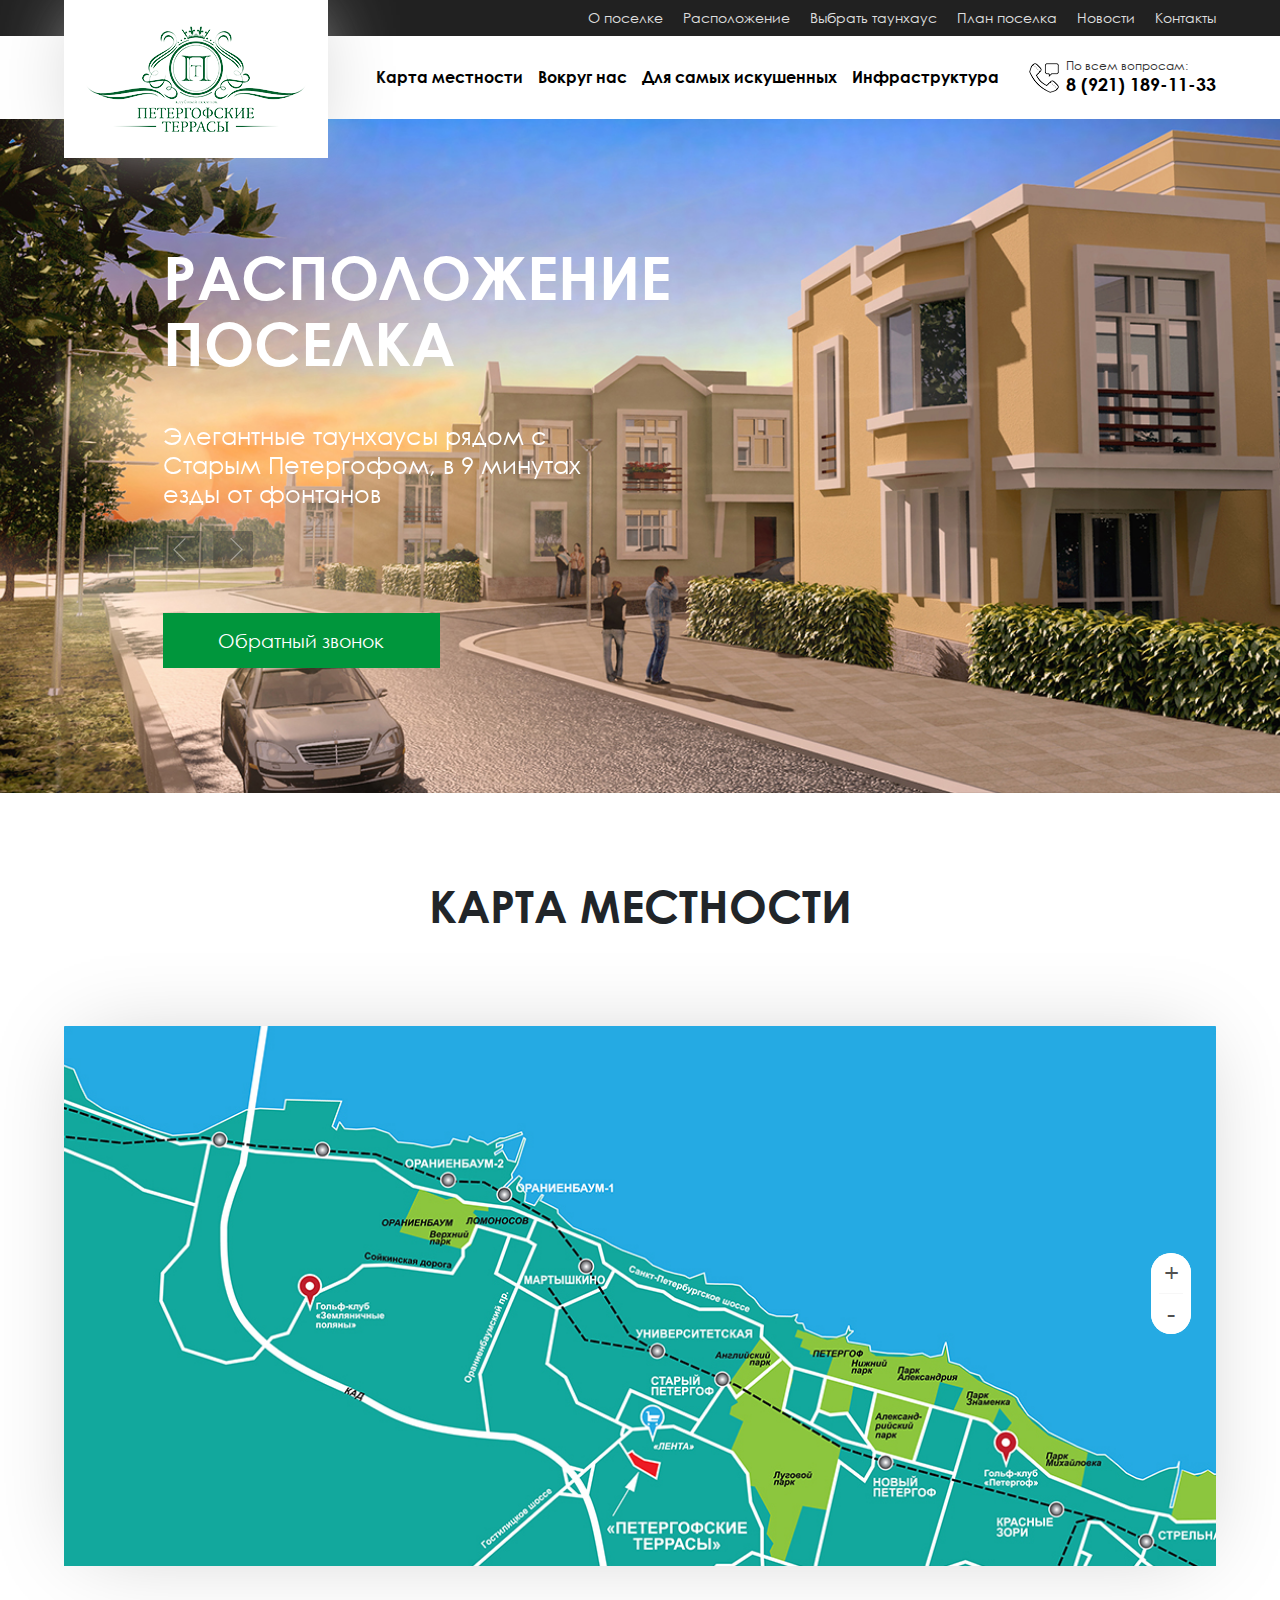
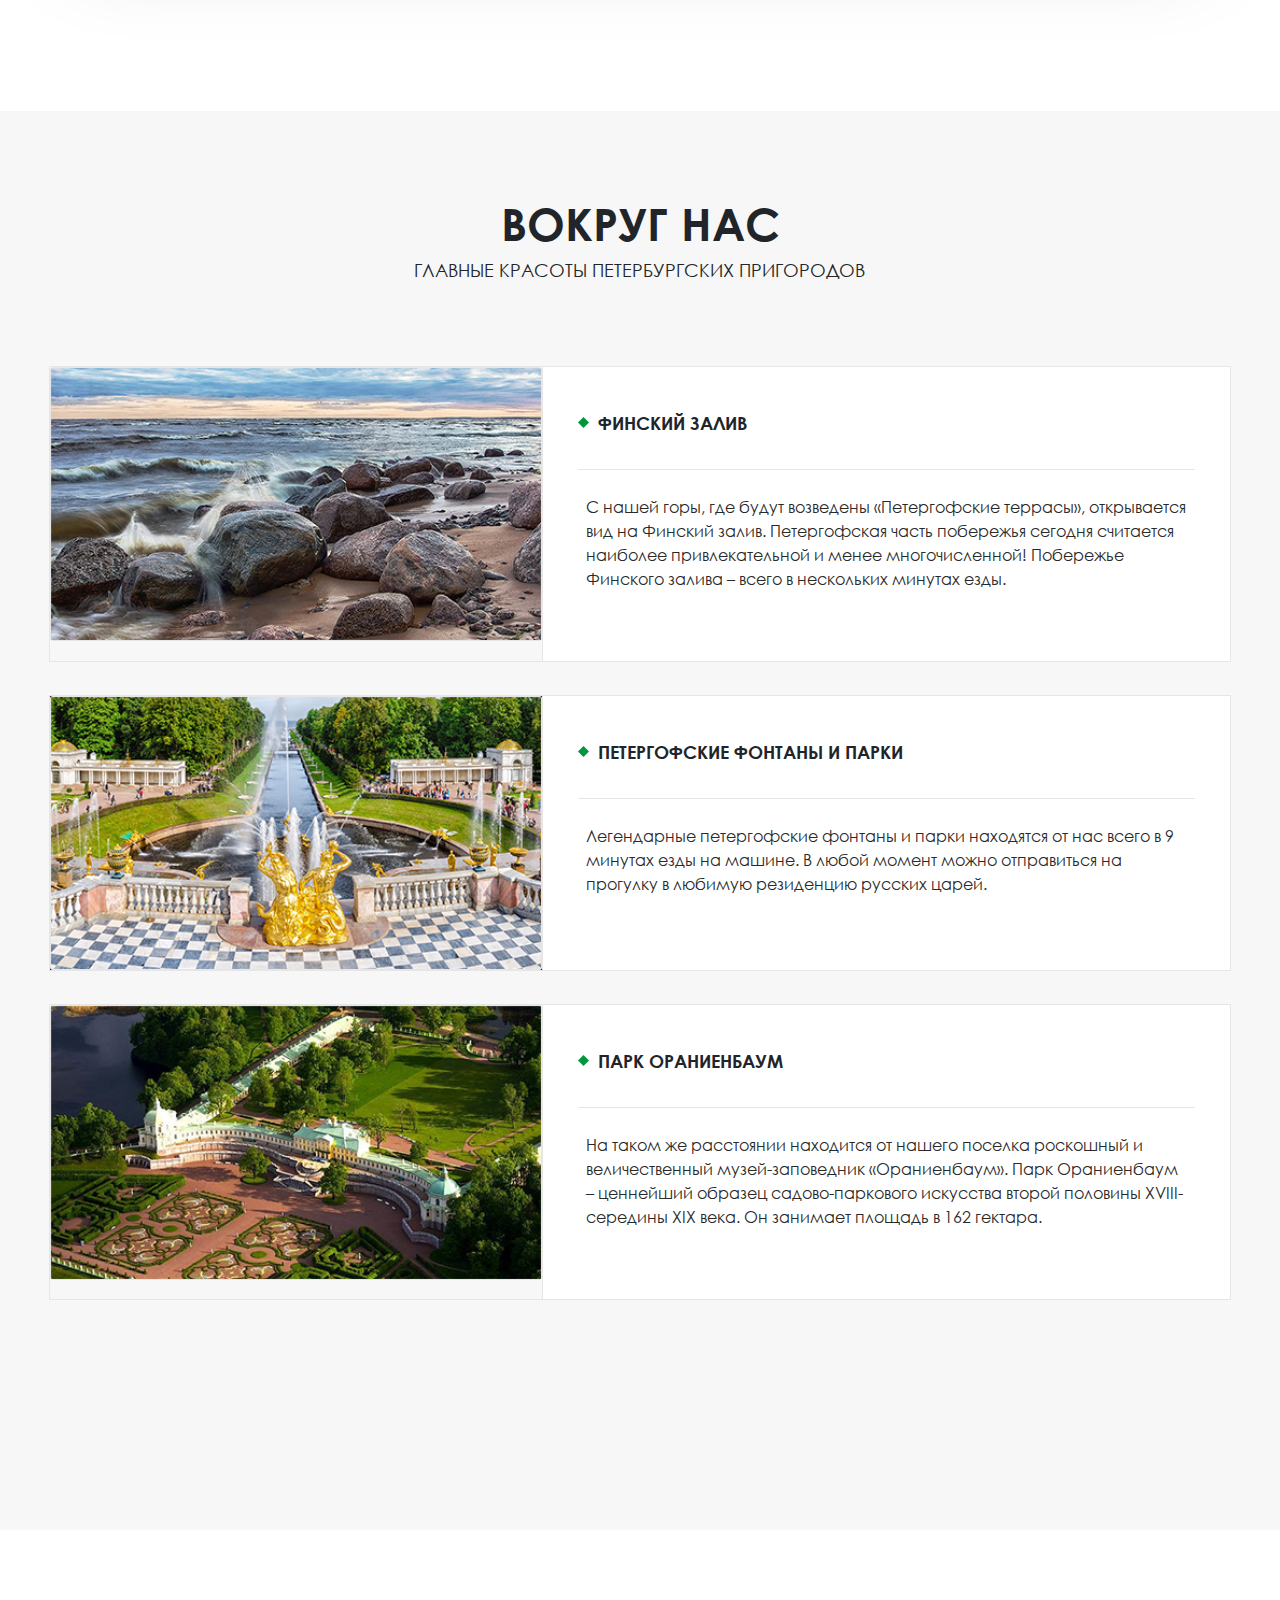
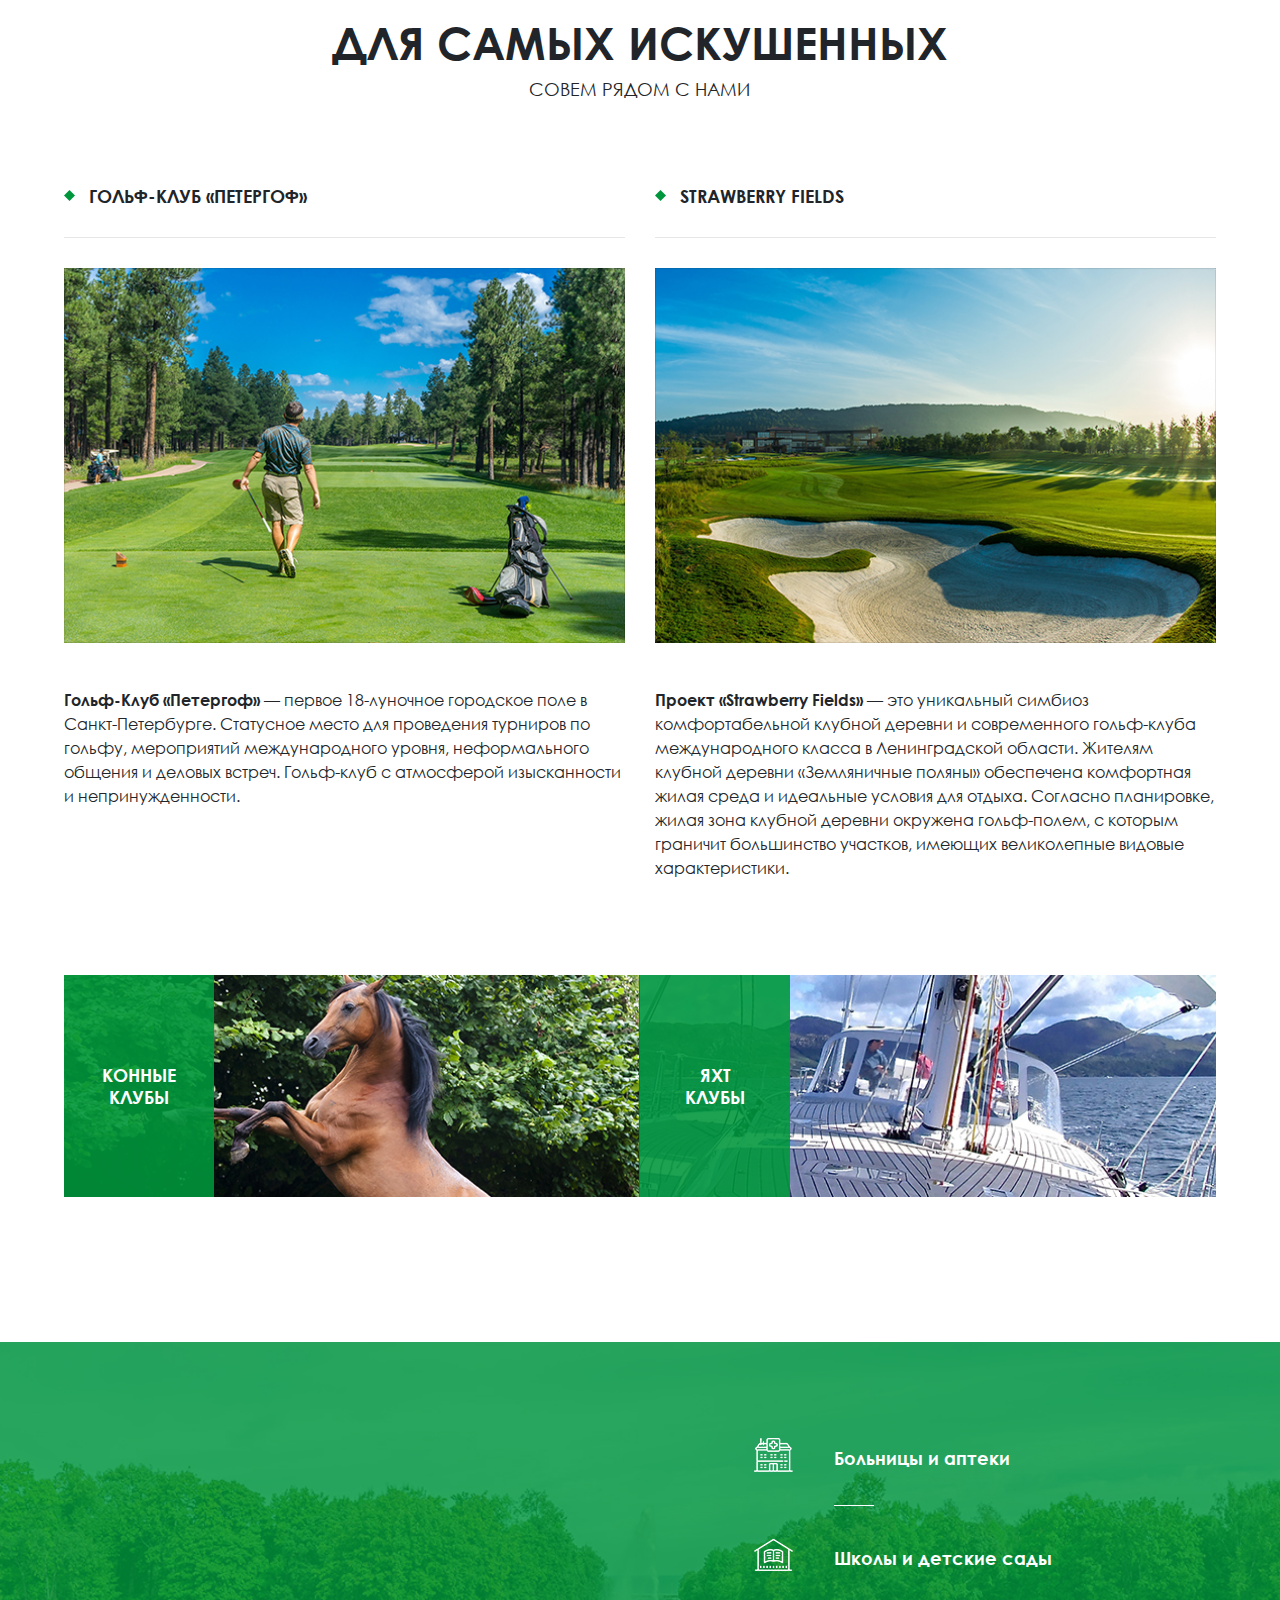
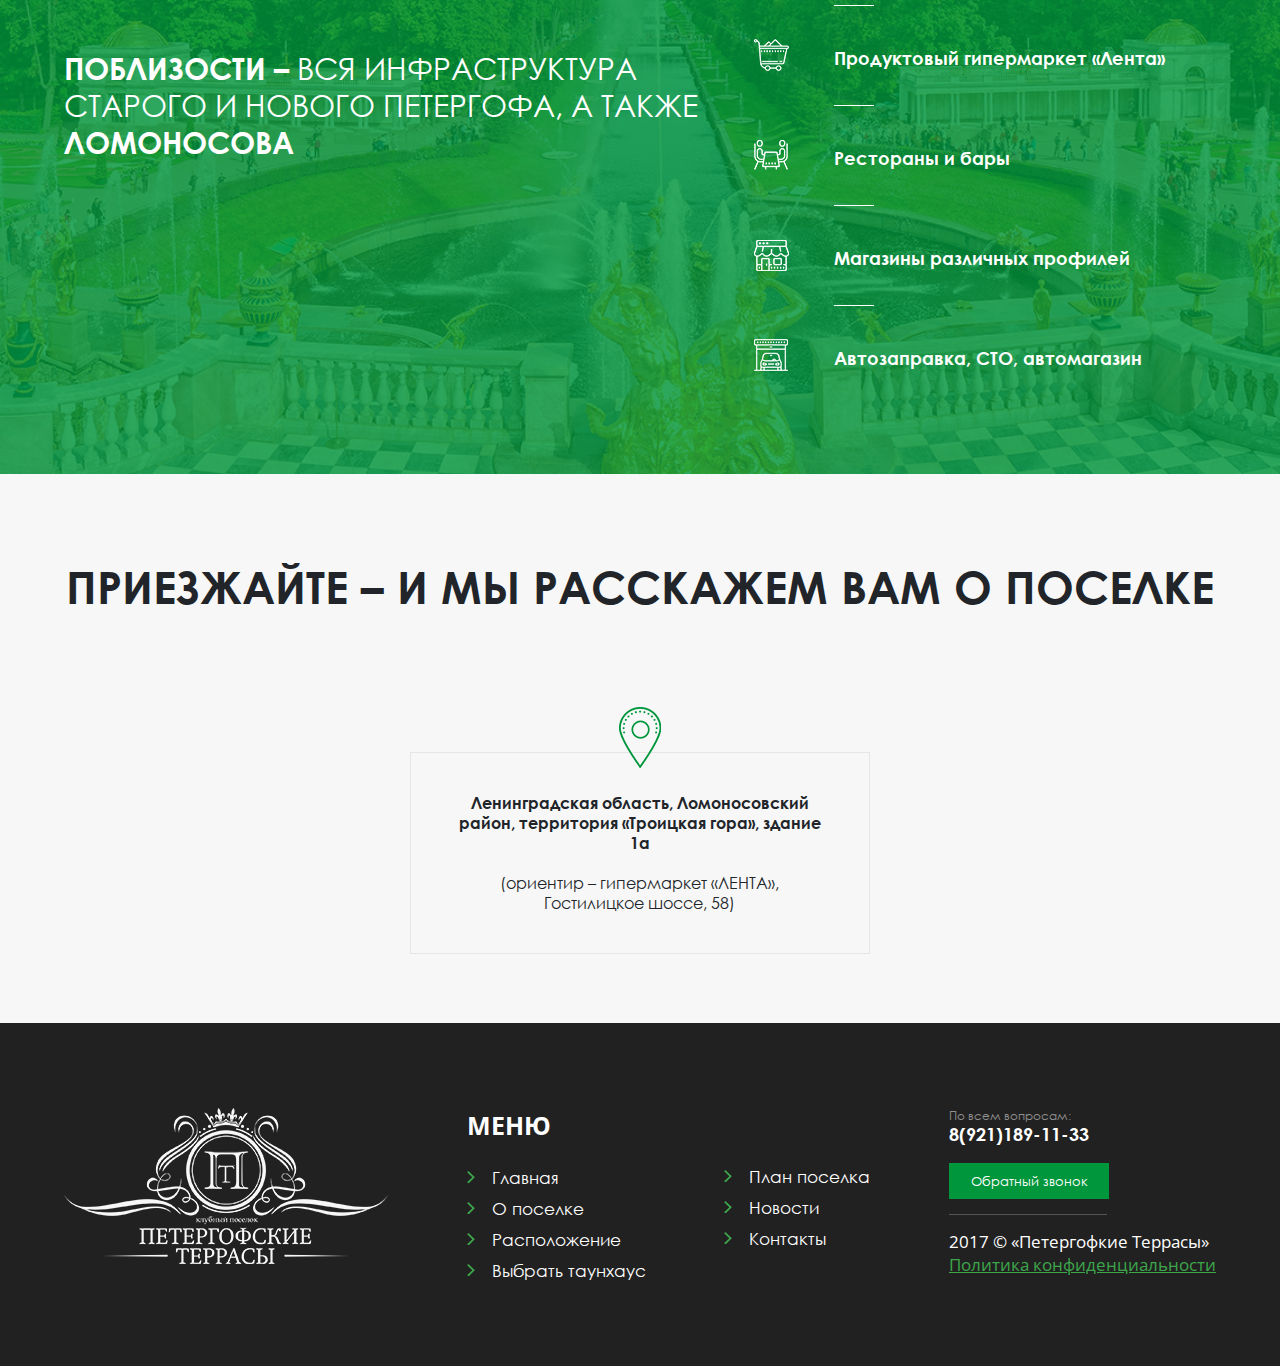
<file: location.html>
<!DOCTYPE html>
<html>
<head>
    <meta charset="utf-8">
    <meta http-equiv="X-UA-Compatible" content="IE=edge">
    <meta name="viewport" content="width=device-width, initial-scale=1">
    <title>Петергофские террасы</title>

    <link href="css/bootstrap.min.css" rel="stylesheet">
    <link rel="stylesheet" type="text/css" href="css/slick.css"/>
    <link rel="stylesheet" type="text/css" href="css/jquery.fancybox.min.css"/>
    <!--<link rel="stylesheet" type="text/css" href="css/slick-theme.css"/>-->
    <link href="css/style-main.css" rel="stylesheet">

</head>
<body>
<header>
    <div class="top-header">
        <div class="wrap">
            <div class="logo">
                <a href="/"><img src="img/header-logo.png" alt=""></a>
            </div>
        </div>
    </div>

    <div class="top-navigarion">
        <div class="wrap">
            <div class="menu-wrap navbar navbar-expand-lg top-header__menu">
                <div class="menu-burger navbar-toggler" data-toggle="collapse" data-target="#navbarSupportedContent" aria-controls="navbarSupportedContent" aria-expanded="false" aria-label="Toggle navigation"><span class="navbar-toggler-icon"><img
                        src="img/menu-ico.png" alt=""></span></div>

                <div class="collapse navbar-collapse" id="navbarSupportedContent">
                    <ul class="menu-list navbar-nav mx-auto">
                        <li class="menu-item nav-item"><a href="/">О поселке</a></li>
                        <li class="menu-item nav-item"><a href="/location.html">Расположение</a></li>
                        <li class="menu-item nav-item"><a href="/select.html">Выбрать таунхаус</a></li>
                        <li class="menu-item nav-item"><a href="/plan.html">План поселка</a></li>
                        <li class="menu-item nav-item"><a href="/news.html">Новости</a></li>
                        <li class="menu-item nav-item"><a href="#">Контакты</a></li>
                    </ul>
                </div>
            </div>
        </div>

    </div>

    <div class="navigation">
        <div class="wrap navigation__wrap">
            <ul class="navigation__items location-navigation__items">
                <li class="navigation__item"><a href="#">Карта местности</a></li>
                <li class="navigation__item"><a href="#">Вокруг нас</a></li>
                <li class="navigation__item"><a href="#">Для самых искушенных</a></li>
                <li class="navigation__item"><a href="#">Инфраструктура</a></li>
            </ul>
            <div class="top-header__tel location-top-header__tel">
                <div class="top-header__tel-title">По всем вопросам:</div>
                <a href="tel:8(921)189-11-33" class="top-header__tel-number">8 (921) 189-11-33</a>
            </div>
        </div>

    </div>

    <div class="header">
        <div class="wrap">
            <div class="row">
                <div class="col-12 col-md-5 offset-md-1">
                    <h1 class="header__title">Расположение поселка</h1>
                    <div class="header__subtitle">
                        <div class="header__subtitle-slide">Элегантные таунхаусы рядом с Старым Петергофом, в 9 минутах езды от фонтанов</div>
                        <div class="header__subtitle-slide">Элегантные таунхаусы рядом с Старым Петергофом, в 9 минутах езды от фонтанов</div>
                        <div class="header__subtitle-slide">Элегантные таунхаусы рядом с Старым Петергофом, в 9 минутах езды от фонтанов</div>
                    </div>
                    <div class="header__button">Обратный звонок</div>
                </div>
            </div>

        </div>

    </div>
</header>
<main>
    <div class="location-map">
        <div class="wrap">
            <div class="block__title">
                <h2>Карта местности</h2>
            </div>
            <div class="location-map__wrap">
                <div class="location-map__img dragscroll">
                    <div class="zoom-control">
                        <div class="zoom-control__zoom-in">
                            <button>+</button>
                        </div>
                        <div class="zoom-control__split"></div>
                        <div class="zoom-control__zoom-out">
                            <button>-</button>
                        </div>
                    </div>
                    <img src="img/location-map.jpg" alt="">
                </div>
            </div>

        </div>
    </div>
    <div class="around">
        <div class="wrap">
            <div class="block__title">
                <h2>Вокруг нас</h2>
                <p>Главные красоты петербургских пригородов</p>
            </div>
            <div class="single-news">
                <div class="row">
                    <div class="col-12 col-lg-5 news__img">
                        <img src="img/around-1.jpg" alt="">
                    </div>
                    <div class="col-12 col-lg-7 news__info around__info">
                        <div class="news__title around__title">Финский залив</div>
                        <div class="news__line"></div>
                        <div class="news__text">С нашей горы, где будут возведены «Петергофские террасы», открывается вид на Финский залив. Петергофская часть побережья сегодня считается наиболее привлекательной и менее многочисленной! Побережье Финского залива – всего в нескольких минутах езды.</div>
                    </div>

                </div>
            </div>
            <div class="single-news">
                <div class="row">
                    <div class="col-12 col-lg-5 news__img">
                        <img src="img/around-2.jpg" alt="">
                    </div>
                    <div class="col-12 col-lg-7 news__info around__info">
                        <div class="news__title around__title">Петергофские фонтаны и парки</div>
                        <div class="news__line"></div>
                        <div class="news__text">Легендарные петергофские фонтаны и парки находятся от нас всего в 9 минутах езды на машине. В любой момент можно отправиться на прогулку в любимую резиденцию русских царей.</div>
                    </div>

                </div>
            </div>
            <div class="single-news">
                <div class="row">
                    <div class="col-12 col-lg-5 news__img">
                        <img src="img/around-3.jpg" alt="">
                    </div>
                    <div class="col-12 col-lg-7 news__info around__info">
                        <div class="news__title around__title">Парк ораниенбаум</div>
                        <div class="news__line"></div>
                        <div class="news__text">На таком же расстоянии находится от нашего поселка роскошный и величественный музей-заповедник «Ораниенбаум». Парк Ораниенбаум – ценнейший образец садово-паркового искусства второй половины XVIII-середины XIX века. Он занимает площадь в 162 гектара.</div>
                    </div>

                </div>
            </div>
        </div>
    </div>
    <div class="sophisticated">
        <div class="wrap">
            <div class="block__title">
                <h2>Для самых искушенных</h2>
                <p>Совем рядом с нами</p>
            </div>
            <div class="row">
                <div class="col-12 col-lg-6">
                    <div class="sophisticated__title">Гольф-Клуб «Петергоф»</div>
                    <div class="sophisticated__split"></div>
                    <div class="sophisticated__img">
                        <img src="img/sophisticated-1.jpg" alt="">
                    </div>
                    <div class="sophisticated__text"><span>Гольф-Клуб «Петергоф»</span> — первое 18-луночное городское поле в Санкт-Петербурге. Статусное место для проведения турниров по гольфу, мероприятий международного уровня, неформального общения и деловых встреч. Гольф-клуб с атмосферой изысканности и непринужденности.
                    </div>
                </div>
                <div class="col-12 col-lg-6">
                    <div class="sophisticated__title">Strawberry Fields</div>
                    <div class="sophisticated__split"></div>
                    <div class="sophisticated__img">
                        <img src="img/sophisticated-2.jpg" alt="">
                    </div>
                    <div class="sophisticated__text"><span>Проект «Strawberry Fields»</span> — это уникальный симбиоз комфортабельной клубной деревни и современного гольф-клуба международного класса в Ленинградской области. Жителям клубной деревни «Земляничные поляны» обеспечена комфортная жилая среда и идеальные условия для отдыха. Согласно планировке, жилая зона клубной деревни окружена гольф-полем, с которым граничит большинство участков, имеющих великолепные видовые характеристики.</div>
                </div>
            </div>
            <div class="row">
                <div class="col-12 col-lg-6 sophisticated__row">
                    <div class="sophisticated__green"></div>
                    <div class="sophisticated__row-text"><span>Конные <br>клубы</span></div>
                    <img src="img/sophisticated-horse.jpg" alt="">
                </div>
                <div class="col-12 col-lg-6 sophisticated__row">
                    <div class="sophisticated__green"></div>
                    <div class="sophisticated__row-text"><span>Яхт <br>клубы</span></div>
                    <img src="img/sophisticated-boat.jpg" alt="">
                </div>
            </div>
        </div>
    </div>
    <div class="bonuses">
        <div class="wrap">
            <div class="row">
                <div class="col-12 col-lg-7 bonuses__title"><div>Поблизости – <span>вся инфраструктура Старого и Нового Петергофа, а также</span> Ломоносова</div></div>
                <div class="col-12 col-lg-5 bonuses__list">
                    <div class="bonuses__item location-bonuses__item1">Больницы и аптеки</div>
                    <hr>
                    <div class="bonuses__item location-bonuses__item2">Школы и детские сады</div>
                    <hr>
                    <div class="bonuses__item location-bonuses__item3">Продуктовый гипермаркет «Лента»</div>
                    <hr>
                    <div class="bonuses__item location-bonuses__item4">Рестораны и бары</div>
                    <hr>
                    <div class="bonuses__item location-bonuses__item5">Магазины различных профилей</div>
                    <hr>
                    <div class="bonuses__item location-bonuses__item6">Автозаправка, СТО, автомагазин</div>
                </div>
            </div>
        </div>
    </div>
    <div class="location">
        <div class="wrap">
            <div class="block__title">
                <h2>Приезжайте – и мы расскажем вам о поселке</h2>
            </div>
            <div class="location__img">
                <img src="img/location-geo.png" alt="">
            </div>
            <div class="location__position">
                <div class="position__address">Ленинградская область, Ломоносовский район, территория «Троицкая гора», здание 1а</div>
                <div class="position__reference-point">(ориентир – гипермаркет «ЛЕНТА», Гостилицкое шоссе, 58)</div>
            </div>
        </div>
    </div>
</main>
<footer>
    <div class="wrap footer__wrap">
        <div class="footer__logo">
            <a href="/"><img src="img/footer-logo.png" alt=""></a>
        </div>
        <div class="footer__menu1">
            <div class="footer-menu__title">Меню</div>
            <div class="footer-menu__items">
                <a href="#" class="footer-menu__item">Главная</a>
                <a href="#" class="footer-menu__item">О поселке</a>
                <a href="#" class="footer-menu__item">Расположение</a>
                <a href="#" class="footer-menu__item">Выбрать таунхаус</a>
            </div>
        </div>
        <div class="footer__menu2">
            <div class="footer-menu__items">
                <a href="#" class="footer-menu__item">План поселка</a>
                <a href="#" class="footer-menu__item">Новости</a>
                <a href="#" class="footer-menu__item">Контакты</a>
            </div>
        </div>
        <div class="footer__contacts">
            <div class="footer__contacts__tel-title">По всем вопросам:</div>
            <a href="tel:8(921)189-11-33" class="footer__contacts__tel">8(921)189-11-33</a>
            <div class="footer-contacts__button">Обратный звонок</div>
            <div class="footer-contacts__copyright">2017 © «Петергофкие Террасы»</div>
            <div class="footer-contacts__policy">Политика конфиденциальности</div>
        </div>
    </div>
</footer>


<div id="modal-order" class="modal fade" tabindex="-1" role="dialog" aria-labelledby="exampleModalCenterTitle">
    <div class="modal-dialog modal-dialog-centered" role="document">
        <div class="modal-content">
            <div class="gauger__form">
                <button type="button" class="close" data-dismiss="modal" aria-label="Close">
                    <span aria-hidden="true">&times;</span>
                </button>
                <div class="gauger__form-wrap gauger__form-modal">
                    <h3 class="gauger__form-title">Оставить заявку</h3>
                    <p class="gauger__form-subtitle">Оставьте заявку на консультацию и наши специалисты в ближайшее время с вами свяжутся!</p>
                    <form class="gauger__form-body" action="/" method="post">
                        <input type="text" name="name" placeholder="Ваше имя">
                        <input type="text" name="tel" placeholder="Номер телефона">
                        <input type="submit" value="Оставить заявку">
                    </form>
                </div>

            </div>
        </div>
    </div>
</div>



<script src="https://ajax.googleapis.com/ajax/libs/jquery/3.3.1/jquery.min.js"></script>
<script src="https://cdnjs.cloudflare.com/ajax/libs/popper.js/1.12.9/umd/popper.min.js" integrity="sha384-ApNbgh9B+Y1QKtv3Rn7W3mgPxhU9K/ScQsAP7hUibX39j7fakFPskvXusvfa0b4Q" crossorigin="anonymous"></script>
<script src="js/bootstrap.min.js"></script>
<script type="text/javascript" src="js/slick.min.js"></script>
<script type="text/javascript" src="js/jquery.fancybox.min.js"></script>
<script type="text/javascript" src="js/dragscroll.js"></script>
<script src="js/script.js"></script>


</body>
</html>
</file>
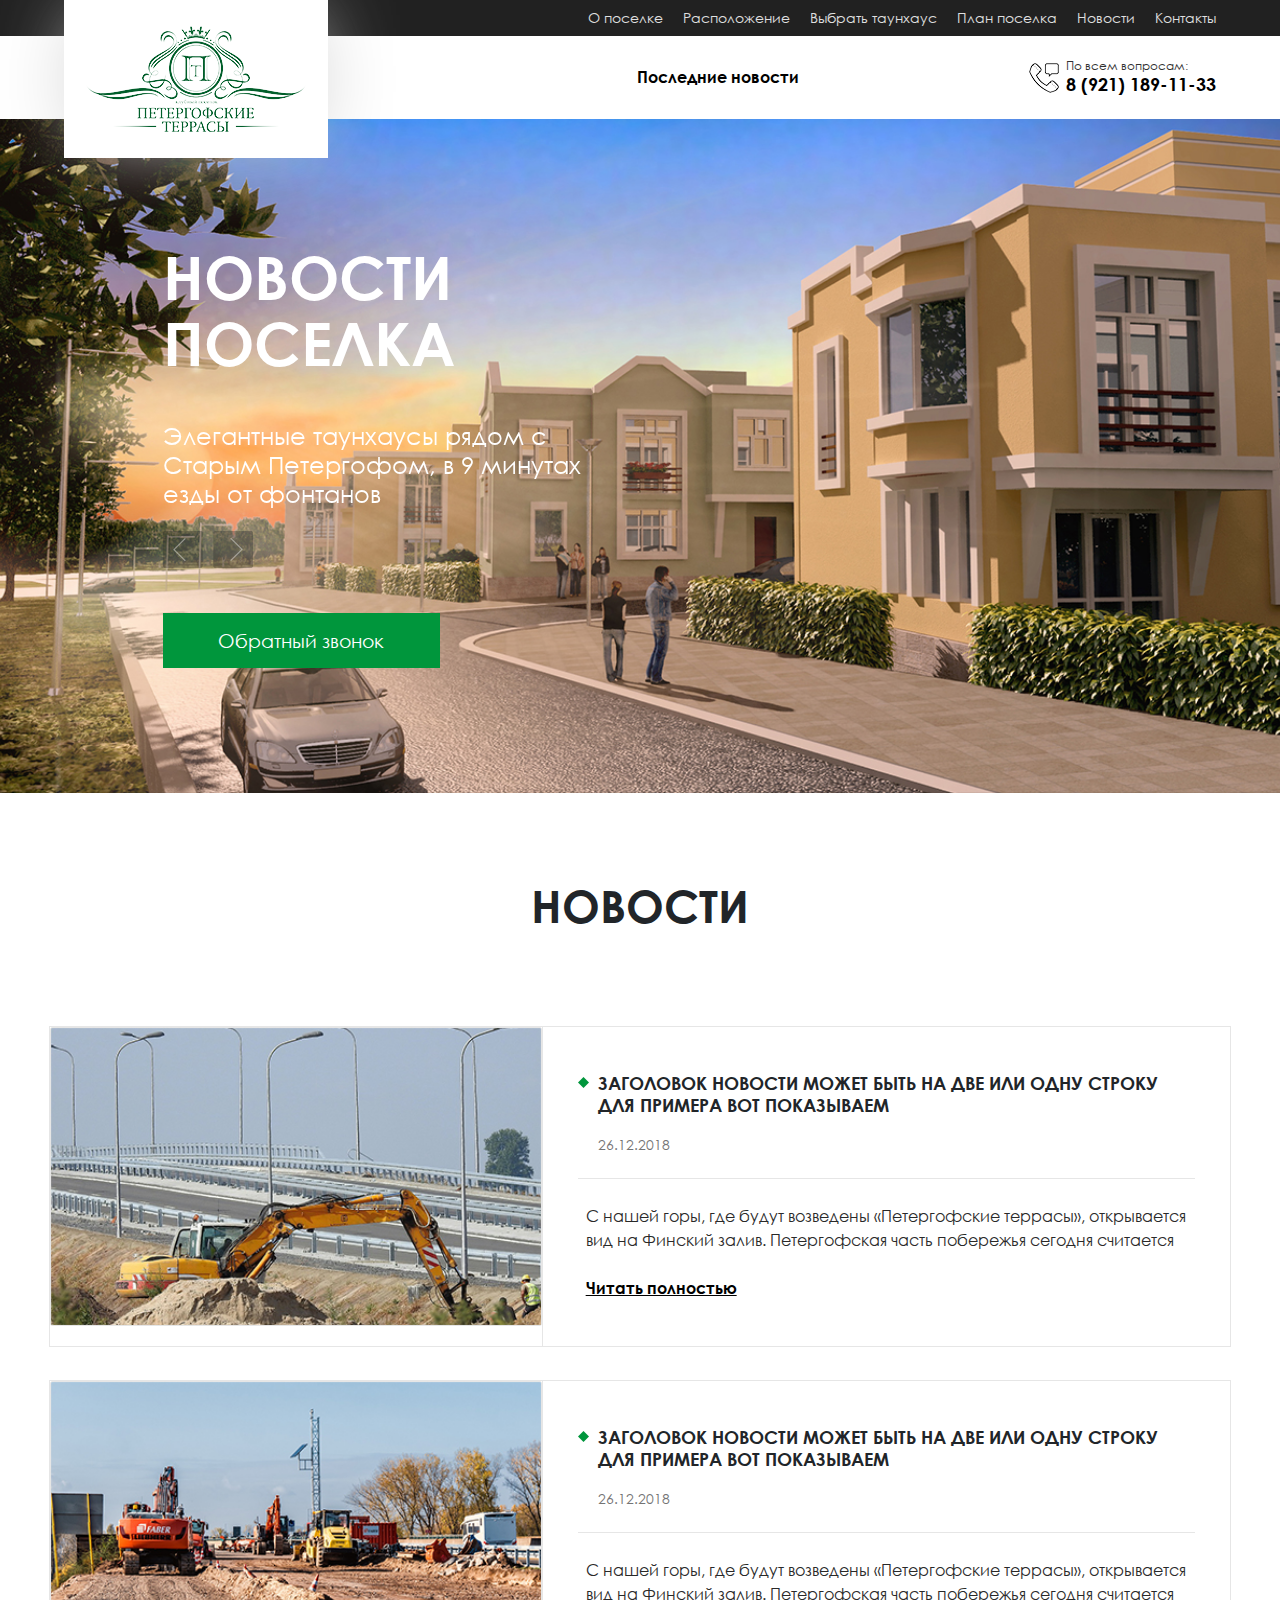
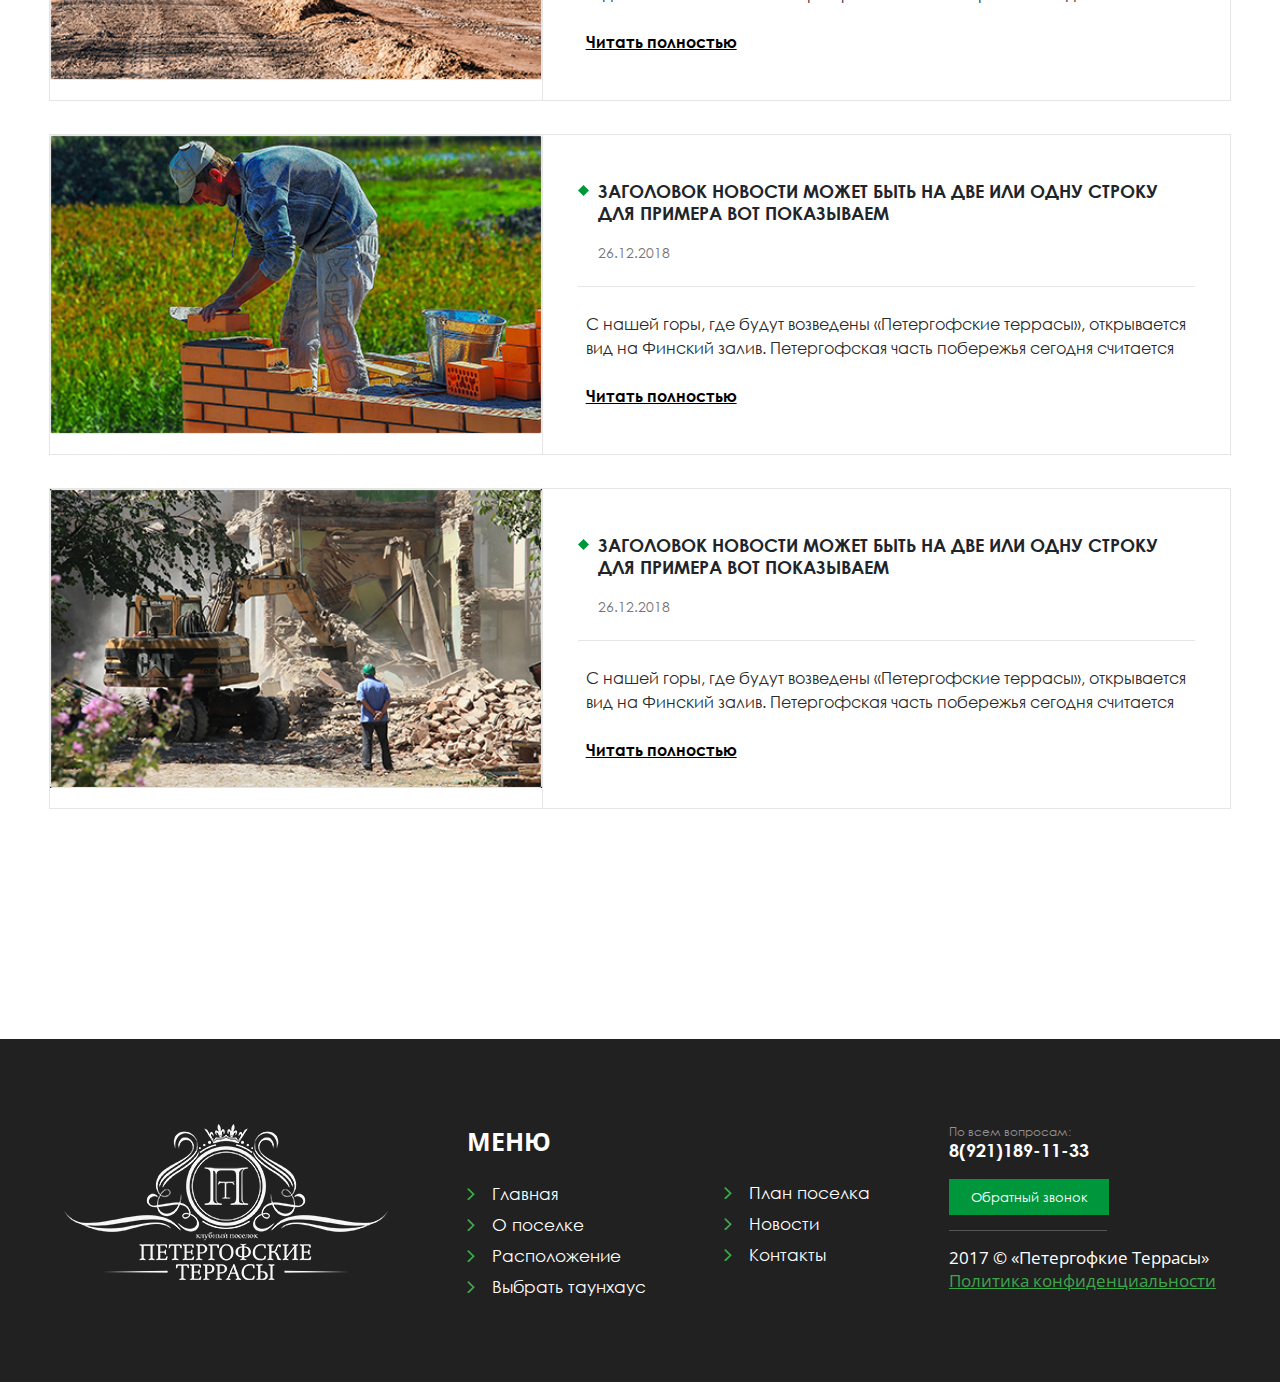
<file: news.html>
<!DOCTYPE html>
<html>
<head>
    <meta charset="utf-8">
    <meta http-equiv="X-UA-Compatible" content="IE=edge">
    <meta name="viewport" content="width=device-width, initial-scale=1">
    <title>Петергофские террасы</title>

    <link href="css/bootstrap.min.css" rel="stylesheet">
    <link rel="stylesheet" type="text/css" href="css/slick.css"/>
    <link rel="stylesheet" type="text/css" href="css/jquery.fancybox.min.css"/>
    <!--<link rel="stylesheet" type="text/css" href="css/slick-theme.css"/>-->
    <link href="css/style-main.css" rel="stylesheet">

</head>
<body>
<header>
    <div class="top-header">
        <div class="wrap">
            <div class="logo">
                <a href="/"><img src="img/header-logo.png" alt=""></a>
            </div>
        </div>
    </div>

    <div class="top-navigarion">
        <div class="wrap">
            <div class="menu-wrap navbar navbar-expand-lg top-header__menu">
                <div class="menu-burger navbar-toggler" data-toggle="collapse" data-target="#navbarSupportedContent" aria-controls="navbarSupportedContent" aria-expanded="false" aria-label="Toggle navigation"><span class="navbar-toggler-icon"><img
                        src="img/menu-ico.png" alt=""></span></div>

                <div class="collapse navbar-collapse" id="navbarSupportedContent">
                    <ul class="menu-list navbar-nav mx-auto">
                        <li class="menu-item nav-item"><a href="/">О поселке</a></li>
                        <li class="menu-item nav-item"><a href="/location.html">Расположение</a></li>
                        <li class="menu-item nav-item"><a href="/select.html">Выбрать таунхаус</a></li>
                        <li class="menu-item nav-item"><a href="/plan.html">План поселка</a></li>
                        <li class="menu-item nav-item"><a href="/news.html">Новости</a></li>
                        <li class="menu-item nav-item"><a href="#">Контакты</a></li>
                    </ul>
                </div>
            </div>
        </div>

    </div>

    <div class="navigation">
        <div class="wrap navigation__wrap">
            <ul class="navigation__items">
                <li class="navigation__item"><a href="#">Последние новости</a></li>
            </ul>
            <div class="top-header__tel top-header__news">
                <div class="top-header__tel-title">По всем вопросам:</div>
                <a href="tel:8(921)189-11-33" class="top-header__tel-number">8 (921) 189-11-33</a>
            </div>
        </div>

    </div>

    <div class="header">
        <div class="wrap">
            <div class="row">
                <div class="col-12 col-md-5 offset-md-1">
                    <h1 class="header__title">Новости поселка</h1>
                    <div class="header__subtitle">
                        <div class="header__subtitle-slide">Элегантные таунхаусы рядом с Старым Петергофом, в 9 минутах езды от фонтанов</div>
                        <div class="header__subtitle-slide">Элегантные таунхаусы рядом с Старым Петергофом, в 9 минутах езды от фонтанов</div>
                        <div class="header__subtitle-slide">Элегантные таунхаусы рядом с Старым Петергофом, в 9 минутах езды от фонтанов</div>
                    </div>
                    <div class="header__button">Обратный звонок</div>
                </div>
            </div>

        </div>

    </div>
</header>

<main>
    <div class="news">
        <div class="wrap">
            <div class="block__title">
                <h2>Новости</h2>
            </div>
            <div class="single-news">
                <div class="row">
                    <div class="col-12 col-lg-5 news__img">
                        <img src="img/news-1.jpg" alt="">
                    </div>
                    <div class="col-12 col-lg-7 news__info">
                        <div class="news__title">Заголовок новости может быть на две или одну строку для примера вот показываем</div>
                        <div class="news__date">26.12.2018</div>
                        <div class="news__line"></div>
                        <div class="news__text">С нашей горы, где будут возведены «Петергофские террасы», открывается вид на Финский залив. Петергофская часть побережья сегодня считается</div>
                        <a href="#" class="news__single">Читать полностью</a>
                    </div>

                </div>
            </div>
            <div class="single-news">
                <div class="row">
                    <div class="col-12 col-lg-5 news__img">
                        <img src="img/news-2.jpg" alt="">
                    </div>
                    <div class="col-12 col-lg-7 news__info">
                        <div class="news__title">Заголовок новости может быть на две или одну строку для примера вот показываем</div>
                        <div class="news__date">26.12.2018</div>
                        <div class="news__line"></div>
                        <div class="news__text">С нашей горы, где будут возведены «Петергофские террасы», открывается вид на Финский залив. Петергофская часть побережья сегодня считается</div>
                        <a href="#" class="news__single">Читать полностью</a>
                    </div>

                </div>
            </div>
            <div class="single-news">
                <div class="row">
                    <div class="col-12 col-lg-5 news__img">
                        <img src="img/news-3.jpg" alt="">
                    </div>
                    <div class="col-12 col-lg-7 news__info">
                        <div class="news__title">Заголовок новости может быть на две или одну строку для примера вот показываем</div>
                        <div class="news__date">26.12.2018</div>
                        <div class="news__line"></div>
                        <div class="news__text">С нашей горы, где будут возведены «Петергофские террасы», открывается вид на Финский залив. Петергофская часть побережья сегодня считается</div>
                        <a href="#" class="news__single">Читать полностью</a>
                    </div>

                </div>
            </div>
            <div class="single-news">
                <div class="row">
                    <div class="col-12 col-lg-5 news__img">
                        <img src="img/news-4.jpg" alt="">
                    </div>
                    <div class="col-12 col-lg-7 news__info">
                        <div class="news__title">Заголовок новости может быть на две или одну строку для примера вот показываем</div>
                        <div class="news__date">26.12.2018</div>
                        <div class="news__line"></div>
                        <div class="news__text">С нашей горы, где будут возведены «Петергофские террасы», открывается вид на Финский залив. Петергофская часть побережья сегодня считается</div>
                        <a href="#" class="news__single">Читать полностью</a>
                    </div>

                </div>
            </div>
        </div>
    </div>
</main>

<footer>
    <div class="wrap footer__wrap">
        <div class="footer__logo">
            <a href="/"><img src="img/footer-logo.png" alt=""></a>
        </div>
        <div class="footer__menu1">
            <div class="footer-menu__title">Меню</div>
            <div class="footer-menu__items">
                <a href="#" class="footer-menu__item">Главная</a>
                <a href="#" class="footer-menu__item">О поселке</a>
                <a href="#" class="footer-menu__item">Расположение</a>
                <a href="#" class="footer-menu__item">Выбрать таунхаус</a>
            </div>
        </div>
        <div class="footer__menu2">
            <div class="footer-menu__items">
                <a href="#" class="footer-menu__item">План поселка</a>
                <a href="#" class="footer-menu__item">Новости</a>
                <a href="#" class="footer-menu__item">Контакты</a>
            </div>
        </div>
        <div class="footer__contacts">
            <div class="footer__contacts__tel-title">По всем вопросам:</div>
            <a href="tel:8(921)189-11-33" class="footer__contacts__tel">8(921)189-11-33</a>
            <div class="footer-contacts__button">Обратный звонок</div>
            <div class="footer-contacts__copyright">2017 © «Петергофкие Террасы»</div>
            <div class="footer-contacts__policy">Политика конфиденциальности</div>
        </div>
    </div>
</footer>


<div id="modal-order" class="modal fade" tabindex="-1" role="dialog" aria-labelledby="exampleModalCenterTitle">
    <div class="modal-dialog modal-dialog-centered" role="document">
        <div class="modal-content">
            <div class="gauger__form">
                <button type="button" class="close" data-dismiss="modal" aria-label="Close">
                    <span aria-hidden="true">&times;</span>
                </button>
                <div class="gauger__form-wrap gauger__form-modal">
                    <h3 class="gauger__form-title">Оставить заявку</h3>
                    <p class="gauger__form-subtitle">Оставьте заявку на консультацию и наши специалисты в ближайшее время с вами свяжутся!</p>
                    <form class="gauger__form-body" action="/" method="post">
                        <input type="text" name="name" placeholder="Ваше имя">
                        <input type="text" name="tel" placeholder="Номер телефона">
                        <input type="submit" value="Оставить заявку">
                    </form>
                </div>

            </div>
        </div>
    </div>
</div>



<script src="https://ajax.googleapis.com/ajax/libs/jquery/3.3.1/jquery.min.js"></script>
<script src="https://cdnjs.cloudflare.com/ajax/libs/popper.js/1.12.9/umd/popper.min.js" integrity="sha384-ApNbgh9B+Y1QKtv3Rn7W3mgPxhU9K/ScQsAP7hUibX39j7fakFPskvXusvfa0b4Q" crossorigin="anonymous"></script>
<script src="js/bootstrap.min.js"></script>
<script type="text/javascript" src="js/slick.min.js"></script>
<script type="text/javascript" src="js/jquery.fancybox.min.js"></script>
<script src="js/script.js"></script>


</body>
</file>
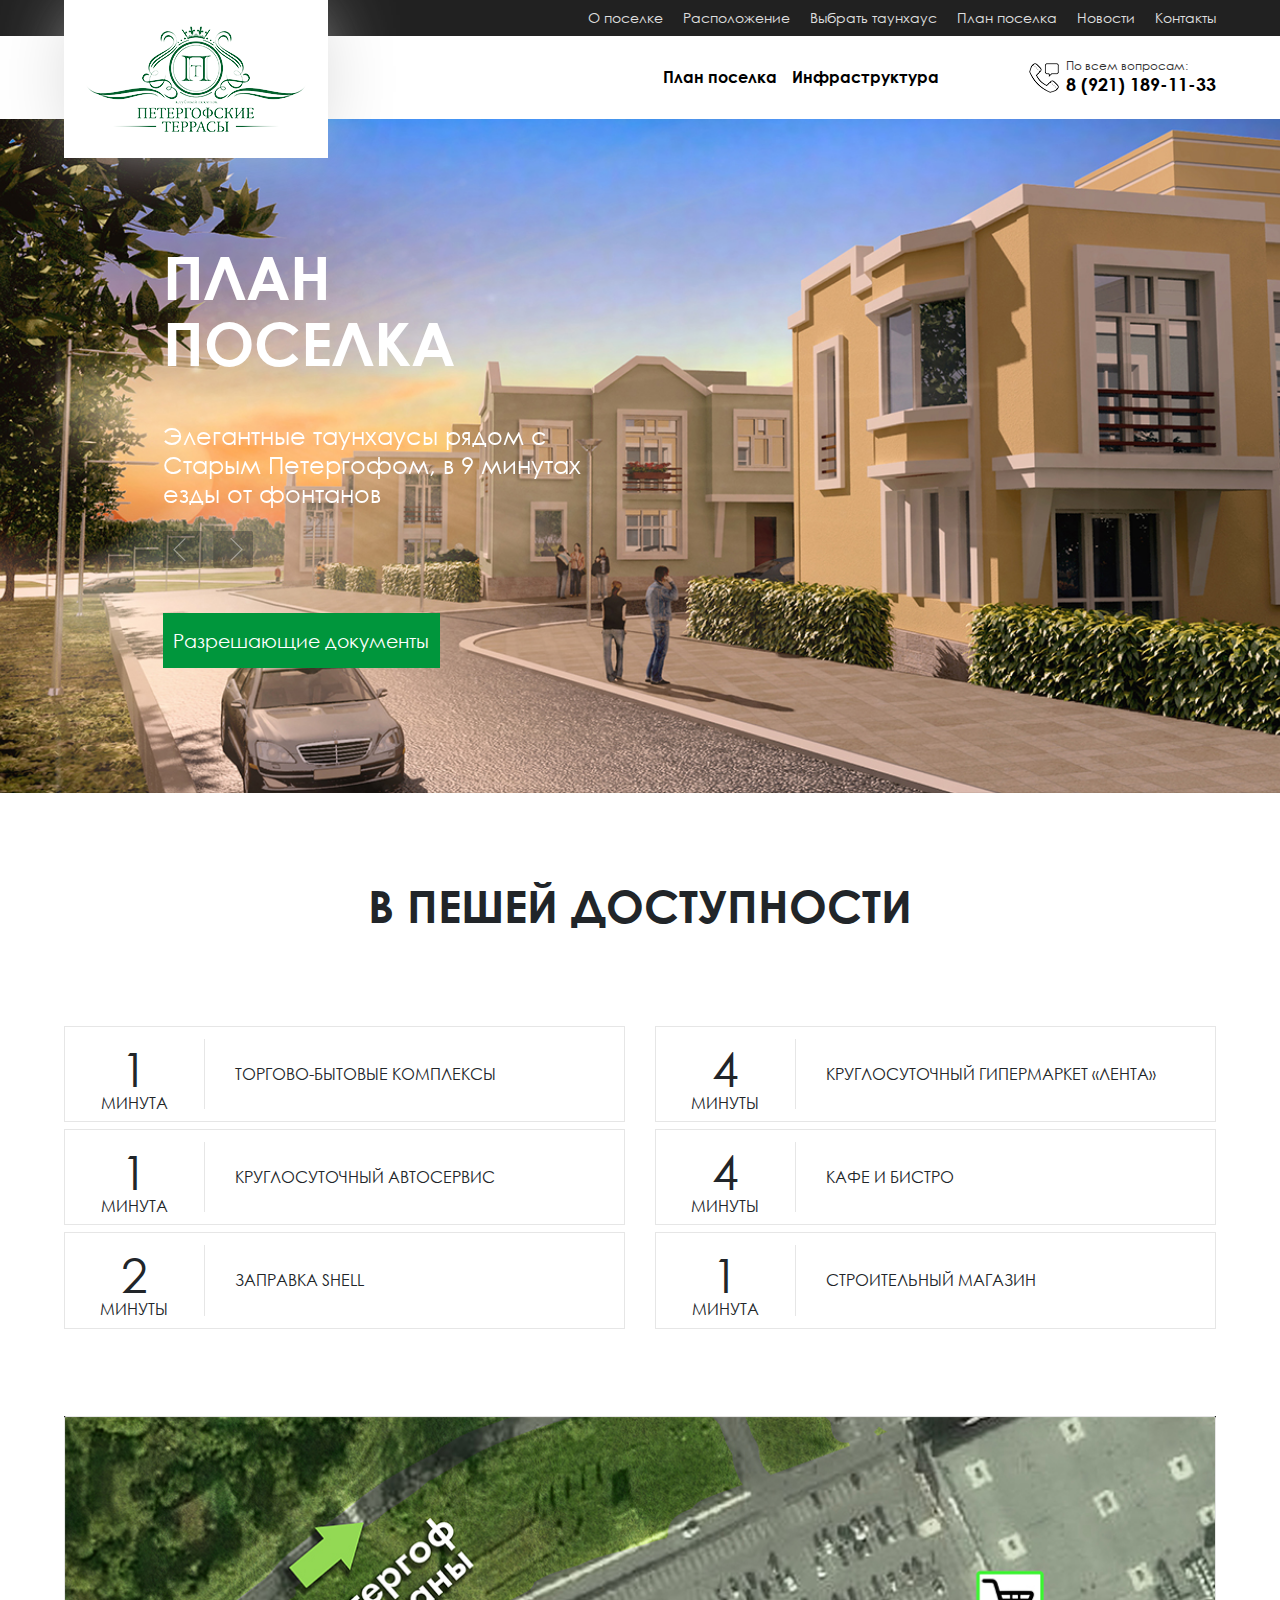
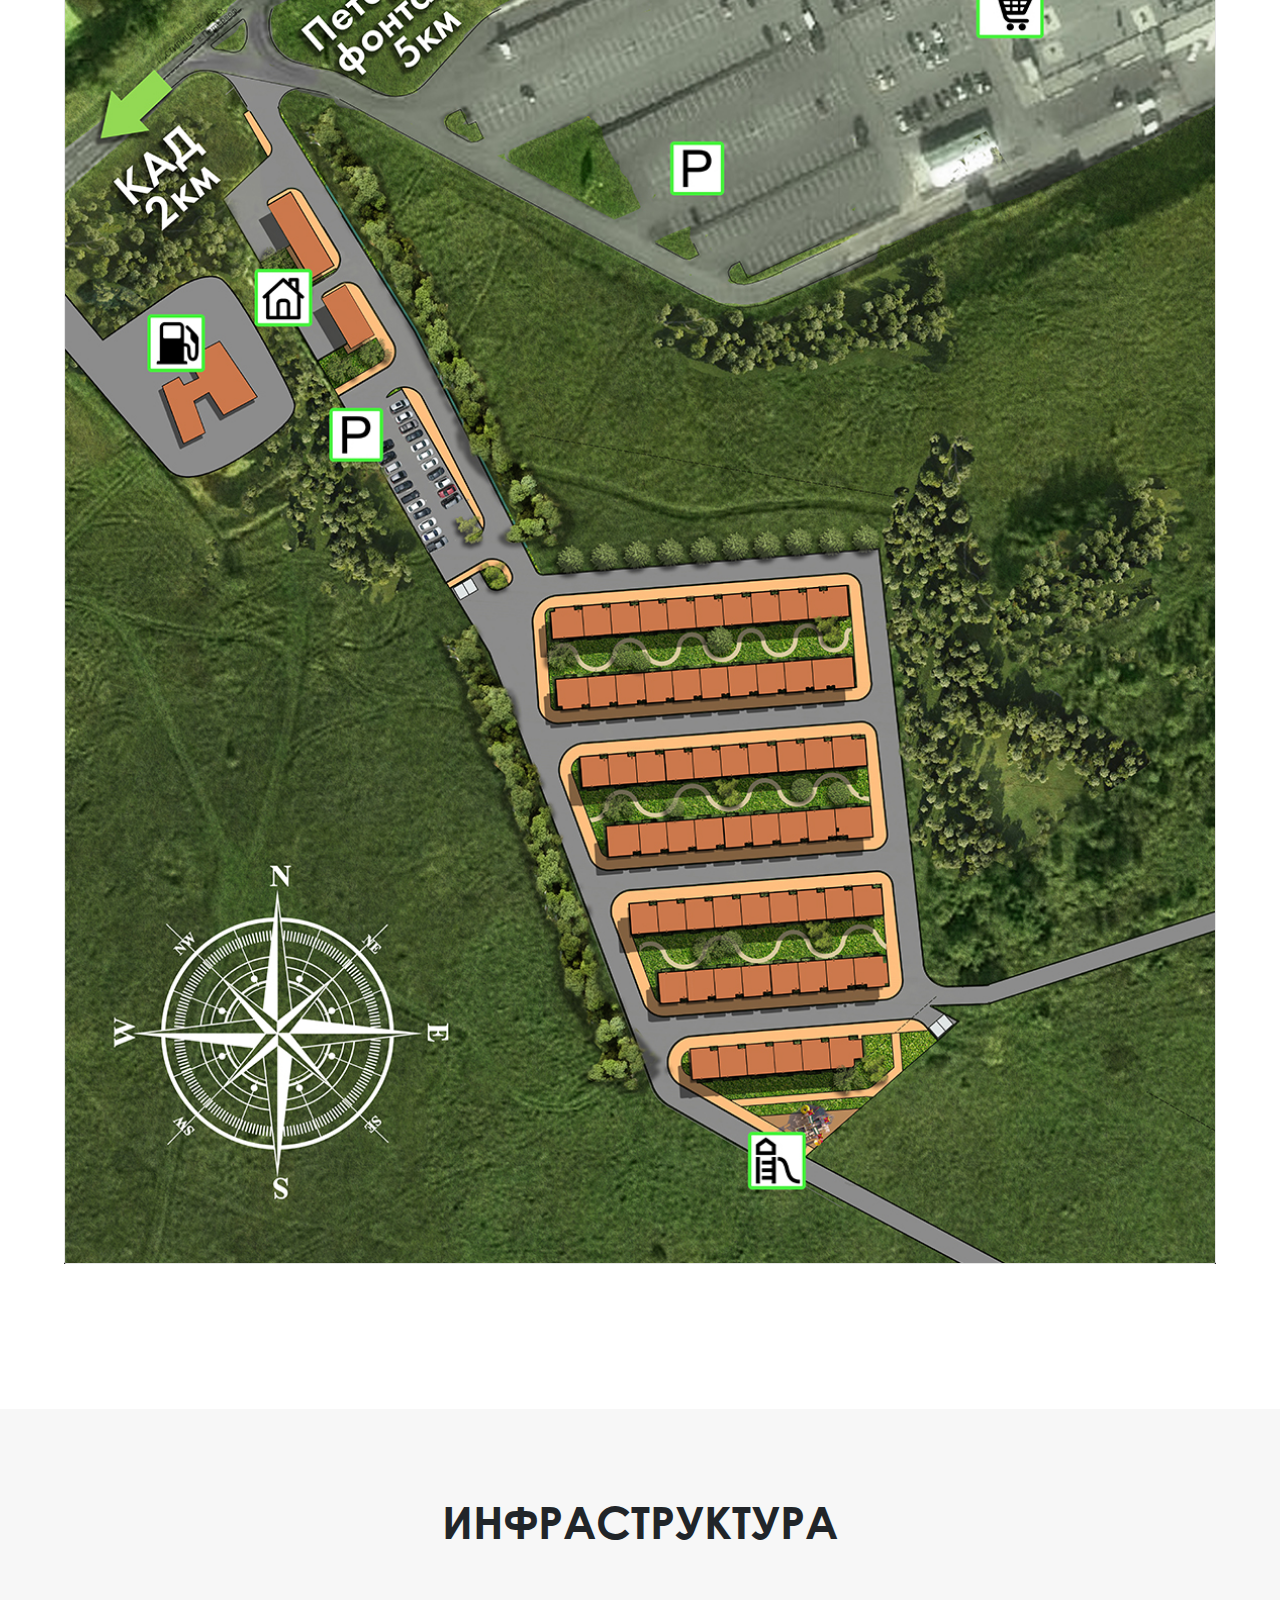
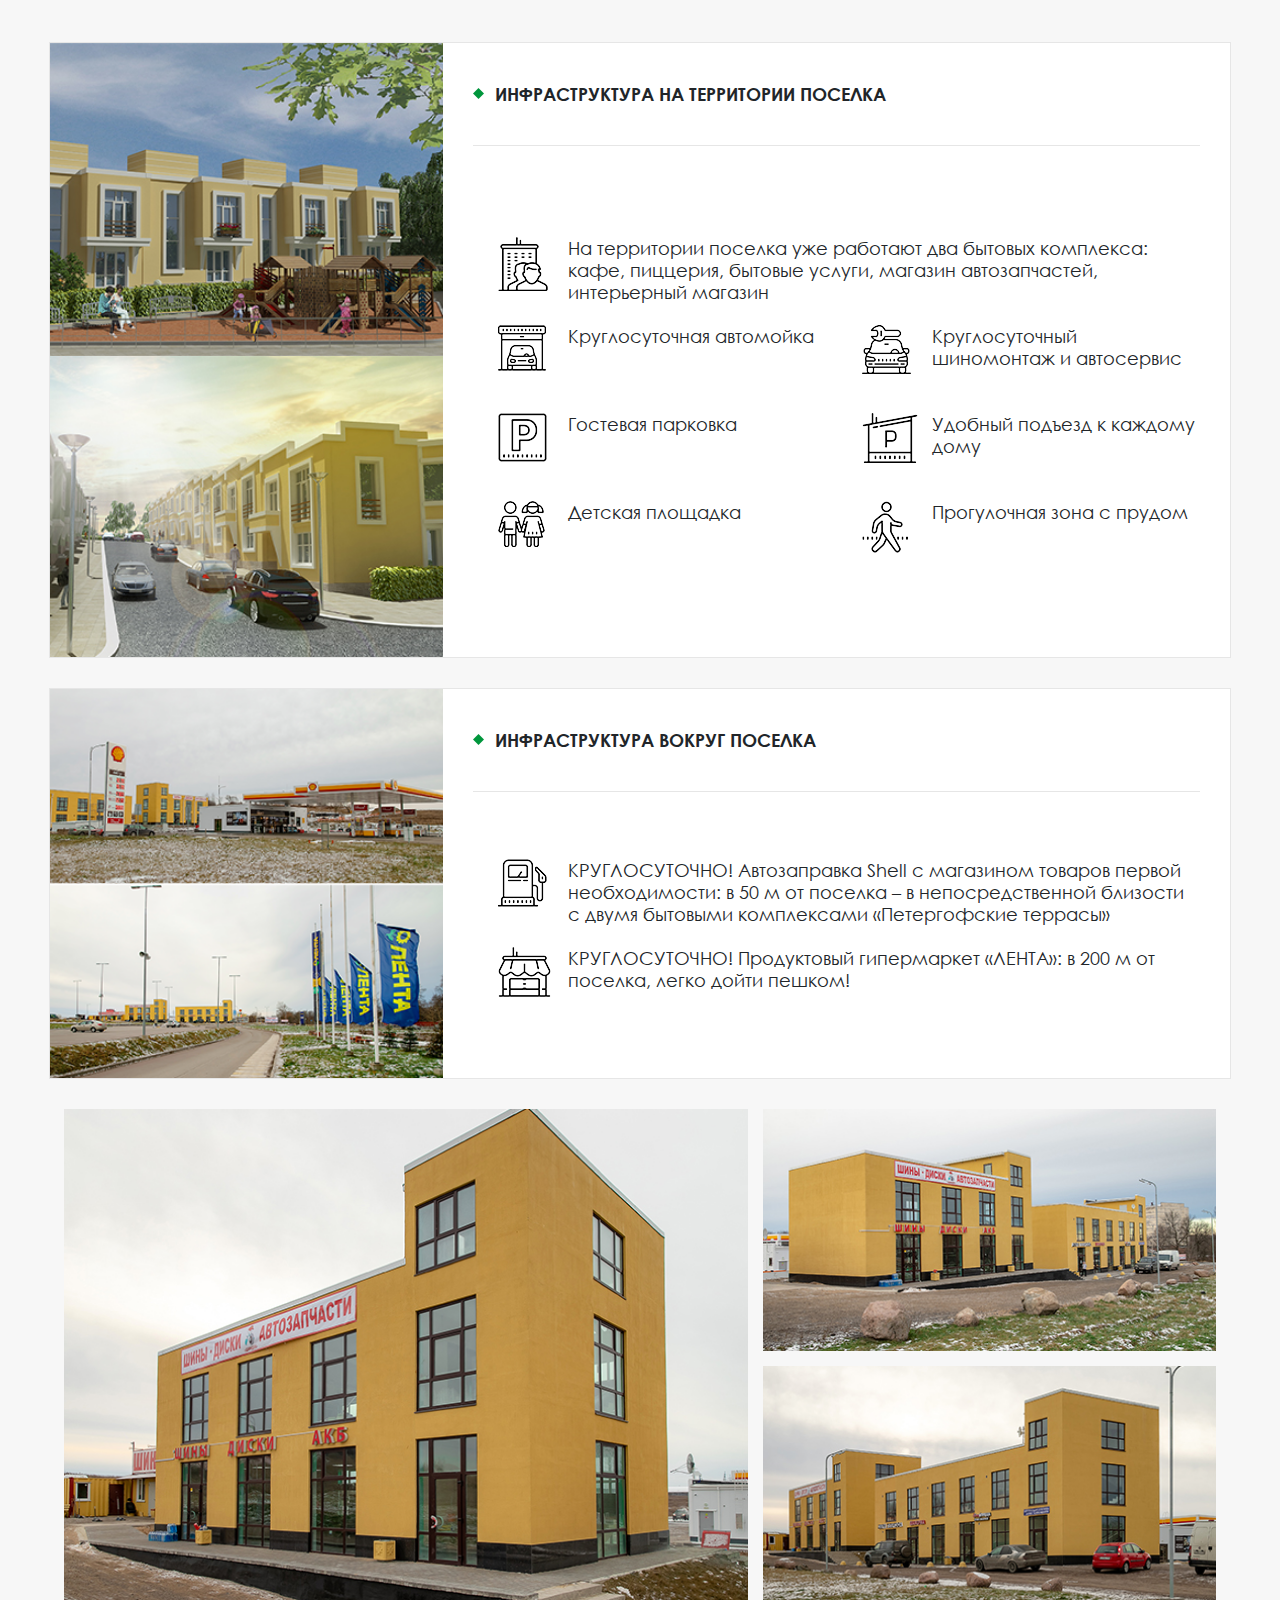
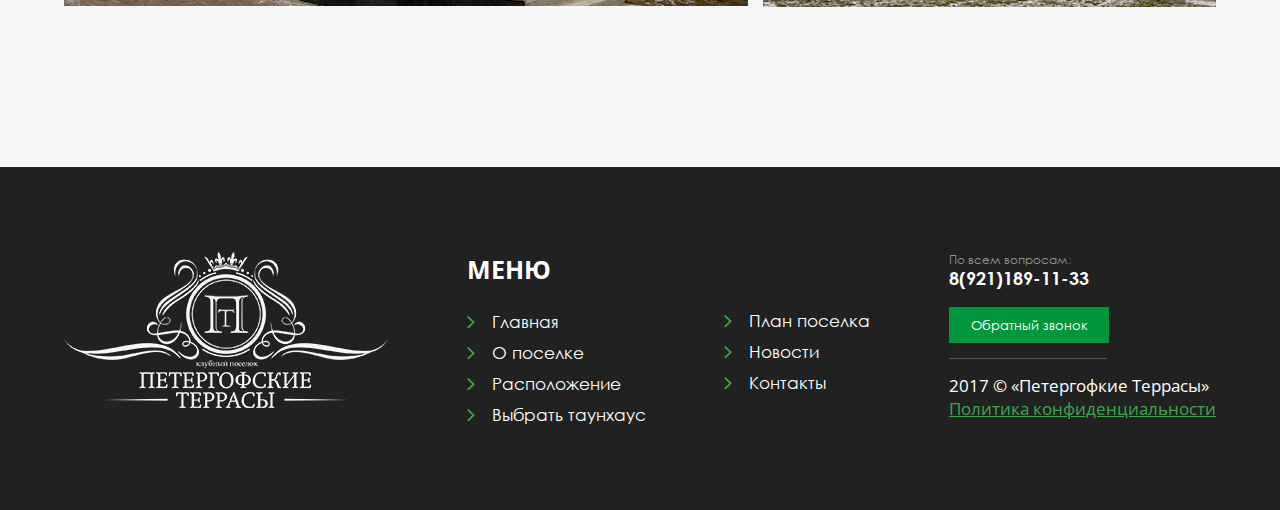
<file: plan.html>
<!DOCTYPE html>
<html>
<head>
    <meta charset="utf-8">
    <meta http-equiv="X-UA-Compatible" content="IE=edge">
    <meta name="viewport" content="width=device-width, initial-scale=1">
    <title>Петергофские террасы</title>

    <link href="css/bootstrap.min.css" rel="stylesheet">
    <link rel="stylesheet" type="text/css" href="css/slick.css"/>
    <link rel="stylesheet" type="text/css" href="css/jquery.fancybox.min.css"/>
    <!--<link rel="stylesheet" type="text/css" href="css/slick-theme.css"/>-->
    <link href="css/style-main.css" rel="stylesheet">

</head>
<body>
<header>
    <div class="top-header">
        <div class="wrap">
            <div class="logo">
                <a href="/"><img src="img/header-logo.png" alt=""></a>
            </div>
        </div>
    </div>

    <div class="top-navigarion">
        <div class="wrap">
            <div class="menu-wrap navbar navbar-expand-lg top-header__menu">
                <div class="menu-burger navbar-toggler" data-toggle="collapse" data-target="#navbarSupportedContent" aria-controls="navbarSupportedContent" aria-expanded="false" aria-label="Toggle navigation"><span class="navbar-toggler-icon"><img
                        src="img/menu-ico.png" alt=""></span></div>

                <div class="collapse navbar-collapse" id="navbarSupportedContent">
                    <ul class="menu-list navbar-nav mx-auto">
                        <li class="menu-item nav-item"><a href="/">О поселке</a></li>
                        <li class="menu-item nav-item"><a href="/location.html">Расположение</a></li>
                        <li class="menu-item nav-item"><a href="/select.html">Выбрать таунхаус</a></li>
                        <li class="menu-item nav-item"><a href="/plan.html">План поселка</a></li>
                        <li class="menu-item nav-item"><a href="/news.html">Новости</a></li>
                        <li class="menu-item nav-item"><a href="#">Контакты</a></li>
                    </ul>
                </div>
            </div>
        </div>

    </div>

    <div class="navigation">
        <div class="wrap navigation__wrap">
            <ul class="navigation__items">
                <li class="navigation__item"><a href="#">План поселка</a></li>
                <li class="navigation__item"><a href="#">Инфраструктура</a></li>
            </ul>
            <div class="top-header__tel">
                <div class="top-header__tel-title">По всем вопросам:</div>
                <a href="tel:8(921)189-11-33" class="top-header__tel-number">8 (921) 189-11-33</a>
            </div>
        </div>

    </div>

    <div class="header">
        <div class="wrap">
            <div class="row">
                <div class="col-12 col-md-5 offset-md-1">
                    <h1 class="header__title">План поселка</h1>
                    <div class="header__subtitle">
                        <div class="header__subtitle-slide">Элегантные таунхаусы рядом с Старым Петергофом, в 9 минутах езды от фонтанов</div>
                        <div class="header__subtitle-slide">Элегантные таунхаусы рядом с Старым Петергофом, в 9 минутах езды от фонтанов</div>
                        <div class="header__subtitle-slide">Элегантные таунхаусы рядом с Старым Петергофом, в 9 минутах езды от фонтанов</div>
                    </div>
                    <div class="header__button">Разрешающие документы</div>
                </div>
            </div>

        </div>

    </div>
</header>

<main>
    <div class="plan">
        <div class="wrap">
            <div class="block__title">
                <h2>В пешей доступности</h2>
            </div>
            <div class="row plan__row">
                <div class="col-12 col-lg-6 plan__col">
                    <div class="infrastructure__text">
                        <div class="infrastructure__text-title">
                            <span>1</span>минута
                        </div>
                        <div class="infrastructure__text-description">Торгово-бытовые комплексы</div>
                    </div>
                    <div class="infrastructure__text">
                        <div class="infrastructure__text-title">
                            <span>1</span>минута
                        </div>
                        <div class="infrastructure__text-description">Круглосуточный автосервис</div>
                    </div>
                    <div class="infrastructure__text">
                        <div class="infrastructure__text-title">
                            <span>2</span>минуты
                        </div>
                        <div class="infrastructure__text-description">Заправка Shell</div>
                    </div>
                </div>
                <div class="col-12 col-lg-6 plan__col">
                    <div class="infrastructure__text">
                        <div class="infrastructure__text-title">
                            <span>4</span>минуты
                        </div>
                        <div class="infrastructure__text-description">Круглосуточный гипермаркет «Лента»</div>
                    </div>
                    <div class="infrastructure__text">
                        <div class="infrastructure__text-title">
                            <span>4</span>минуты
                        </div>
                        <div class="infrastructure__text-description">Кафе и бистро</div>
                    </div>
                    <div class="infrastructure__text">
                        <div class="infrastructure__text-title">
                            <span>1</span>минута
                        </div>
                        <div class="infrastructure__text-description">Строительный магазин</div>
                    </div>
                </div>
            </div>
            <div class="plan__genplan">
                <img src="img/plan-genplan.jpg" alt="">
            </div>
        </div>
    </div>
    <div class="plan-infrastructure">
        <div class="wrap">
            <div class="block__title">
                <h2>Инфраструктура</h2>
            </div>
            <div class="comfort__item row">
                <div class="col-12 col-lg-4 infrastructure-within__img">
                    <img src="img/infrastructure-within-1.jpg" alt="">
                    <img src="img/infrastructure-within-2.jpg" alt="">
                </div>
                <div class="col-12 col-lg-8 comfort-item__items">
                    <div class="comfort-item__title">Инфраструктура на территории поселка</div>
                    <div class="comfort-item__list-wrap">
                        <div class="infrastructure-item__list infrastructure-item__list-1">
                            <div class="item-list__item">На территории поселка уже работают два бытовых комплекса: кафе, пиццерия, бытовые услуги, магазин автозапчастей, интерьерный магазин</div>
                            <div class="item-list__item">Круглосуточная автомойка</div>
                            <div class="item-list__item">Круглосуточный шиномонтаж и автосервис</div>
                            <div class="item-list__item">Гостевая парковка</div>
                            <div class="item-list__item">Удобный подъезд к каждому дому</div>
                            <div class="item-list__item">Детская площадка</div>
                            <div class="item-list__item">Прогулочная
                                зона с прудом</div>

                        </div>
                    </div>

                </div>
            </div>
            <div class="comfort__item row">
                <div class="col-12 col-lg-4 infrastructure-within__img">
                    <img src="img/infrastructure-within-3.png" alt="">
                    <img src="img/infrastructure-within-4.png" alt="">
                </div>
                <div class="col-12 col-lg-8 comfort-item__items">
                    <div class="comfort-item__title">Инфраструктура вокруг поселка</div>
                    <div class="comfort-item__list-wrap">
                        <div class="infrastructure-item__list infrastructure-item__list-2">
                            <div class="item-list__item">КРУГЛОСУТОЧНО! Автозаправка Shell с магазином товаров первой необходимости: в 50 м от поселка – в непосредственной близости с двумя бытовыми комплексами «Петергофские террасы»</div>
                            <div class="item-list__item">КРУГЛОСУТОЧНО! Продуктовый гипермаркет «ЛЕНТА»: в 200 м от поселка, легко дойти пешком!</div>
                        </div>
                    </div>

                </div>
            </div>
            <div class="gallery">
                <div class="gallery__big-img">
                    <a href="img/infrastructure-within-gallery-1.jpg"  data-fancybox="gallery"><img src="img/infrastructure-within-gallery-1.jpg" alt=""></a>
                </div>
                <div class="gallery__small-imgs">
                    <a href="img/infrastructure-within-gallery-2.jpg"  data-fancybox="gallery"><img src="img/infrastructure-within-gallery-2.jpg" alt=""></a>
                        <a href="img/infrastructure-within-gallery-3.jpg"  data-fancybox="gallery"><img src="img/infrastructure-within-gallery-3.jpg" alt=""></a>
                </div>
                <div class="gallery__invisible">
                    <a href="img/infrastructure-within-gallery-1.jpg"  data-fancybox="gallery"><img src="img/infrastructure-within-gallery-1.jpg" alt=""></a>
                    <a href="img/infrastructure-within-gallery-2.jpg"  data-fancybox="gallery"><img src="img/infrastructure-within-gallery-1.jpg" alt=""></a>
                    <a href="img/infrastructure-within-gallery-3.jpg"  data-fancybox="gallery"><img src="img/infrastructure-within-gallery-1.jpg" alt=""></a>
                </div>

            </div>
        </div>
    </div>
</main>

<footer>
    <div class="wrap footer__wrap">
        <div class="footer__logo">
            <a href="/"><img src="img/footer-logo.png" alt=""></a>
        </div>
        <div class="footer__menu1">
            <div class="footer-menu__title">Меню</div>
            <div class="footer-menu__items">
                <a href="#" class="footer-menu__item">Главная</a>
                <a href="#" class="footer-menu__item">О поселке</a>
                <a href="#" class="footer-menu__item">Расположение</a>
                <a href="#" class="footer-menu__item">Выбрать таунхаус</a>
            </div>
        </div>
        <div class="footer__menu2">
            <div class="footer-menu__items">
                <a href="#" class="footer-menu__item">План поселка</a>
                <a href="#" class="footer-menu__item">Новости</a>
                <a href="#" class="footer-menu__item">Контакты</a>
            </div>
        </div>
        <div class="footer__contacts">
            <div class="footer__contacts__tel-title">По всем вопросам:</div>
            <a href="tel:8(921)189-11-33" class="footer__contacts__tel">8(921)189-11-33</a>
            <div class="footer-contacts__button">Обратный звонок</div>
            <div class="footer-contacts__copyright">2017 © «Петергофкие Террасы»</div>
            <div class="footer-contacts__policy">Политика конфиденциальности</div>
        </div>
    </div>
</footer>


<div id="modal-order" class="modal fade" tabindex="-1" role="dialog" aria-labelledby="exampleModalCenterTitle">
    <div class="modal-dialog modal-dialog-bottomed" role="document">
        <div class="modal-content">
            <div class="gauger__form">
                <button type="button" class="close" data-dismiss="modal" aria-label="Close">
                    <span aria-hidden="true">&times;</span>
                </button>
                <div class="gauger__form-wrap gauger__form-modal">
                    <h3 class="gauger__form-title">Оставить заявку</h3>
                    <p class="gauger__form-subtitle">Оставьте заявку на консультацию и наши специалисты в ближайшее время с вами свяжутся!</p>
                    <form class="gauger__form-body" action="/" method="post">
                        <input type="text" name="name" placeholder="Ваше имя">
                        <input type="text" name="tel" placeholder="Номер телефона">
                        <input type="submit" value="Оставить заявку">
                    </form>
                </div>

            </div>
        </div>
    </div>
</div>



<script src="https://ajax.googleapis.com/ajax/libs/jquery/3.3.1/jquery.min.js"></script>
<script src="https://cdnjs.cloudflare.com/ajax/libs/popper.js/1.12.9/umd/popper.min.js" integrity="sha384-ApNbgh9B+Y1QKtv3Rn7W3mgPxhU9K/ScQsAP7hUibX39j7fakFPskvXusvfa0b4Q" crossorigin="anonymous"></script>
<script src="js/bootstrap.min.js"></script>
<script type="text/javascript" src="js/slick.min.js"></script>
<script type="text/javascript" src="js/jquery.fancybox.min.js"></script>
<script src="js/script.js"></script>


</body>
</file>
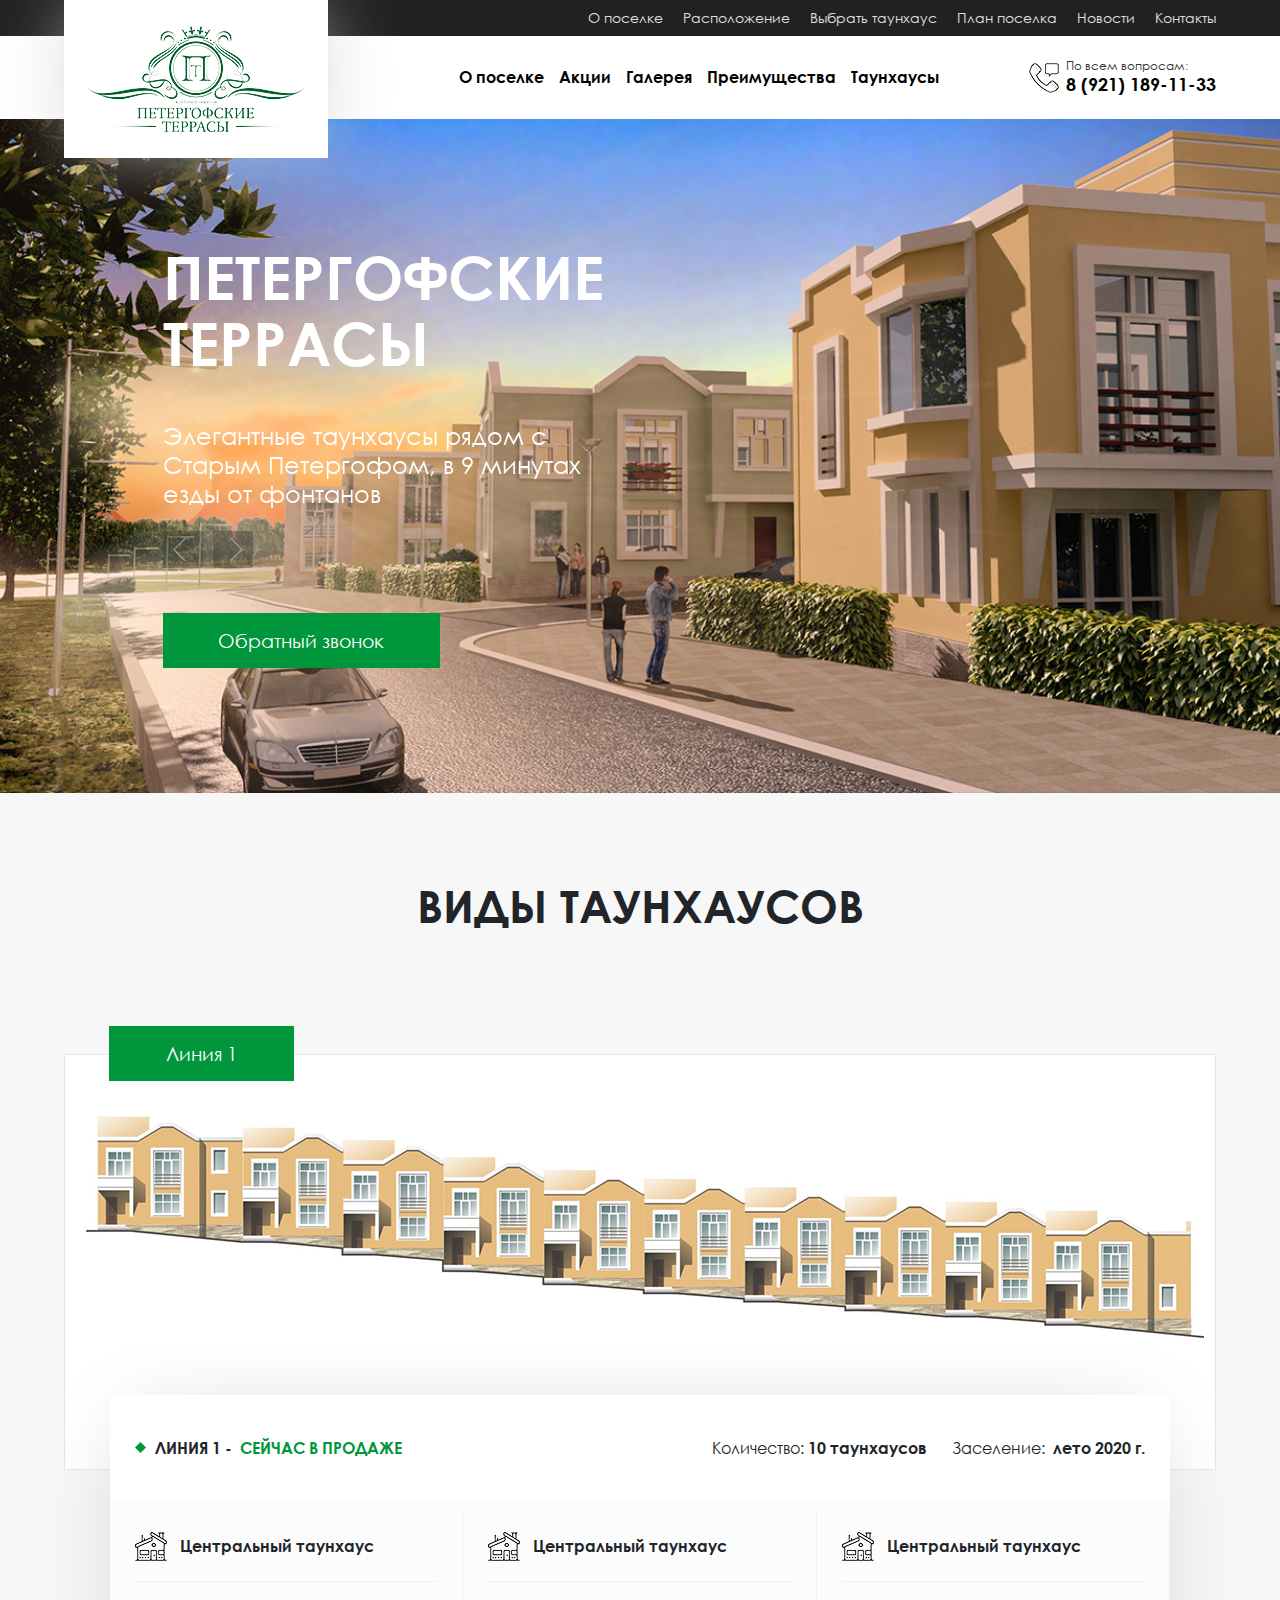
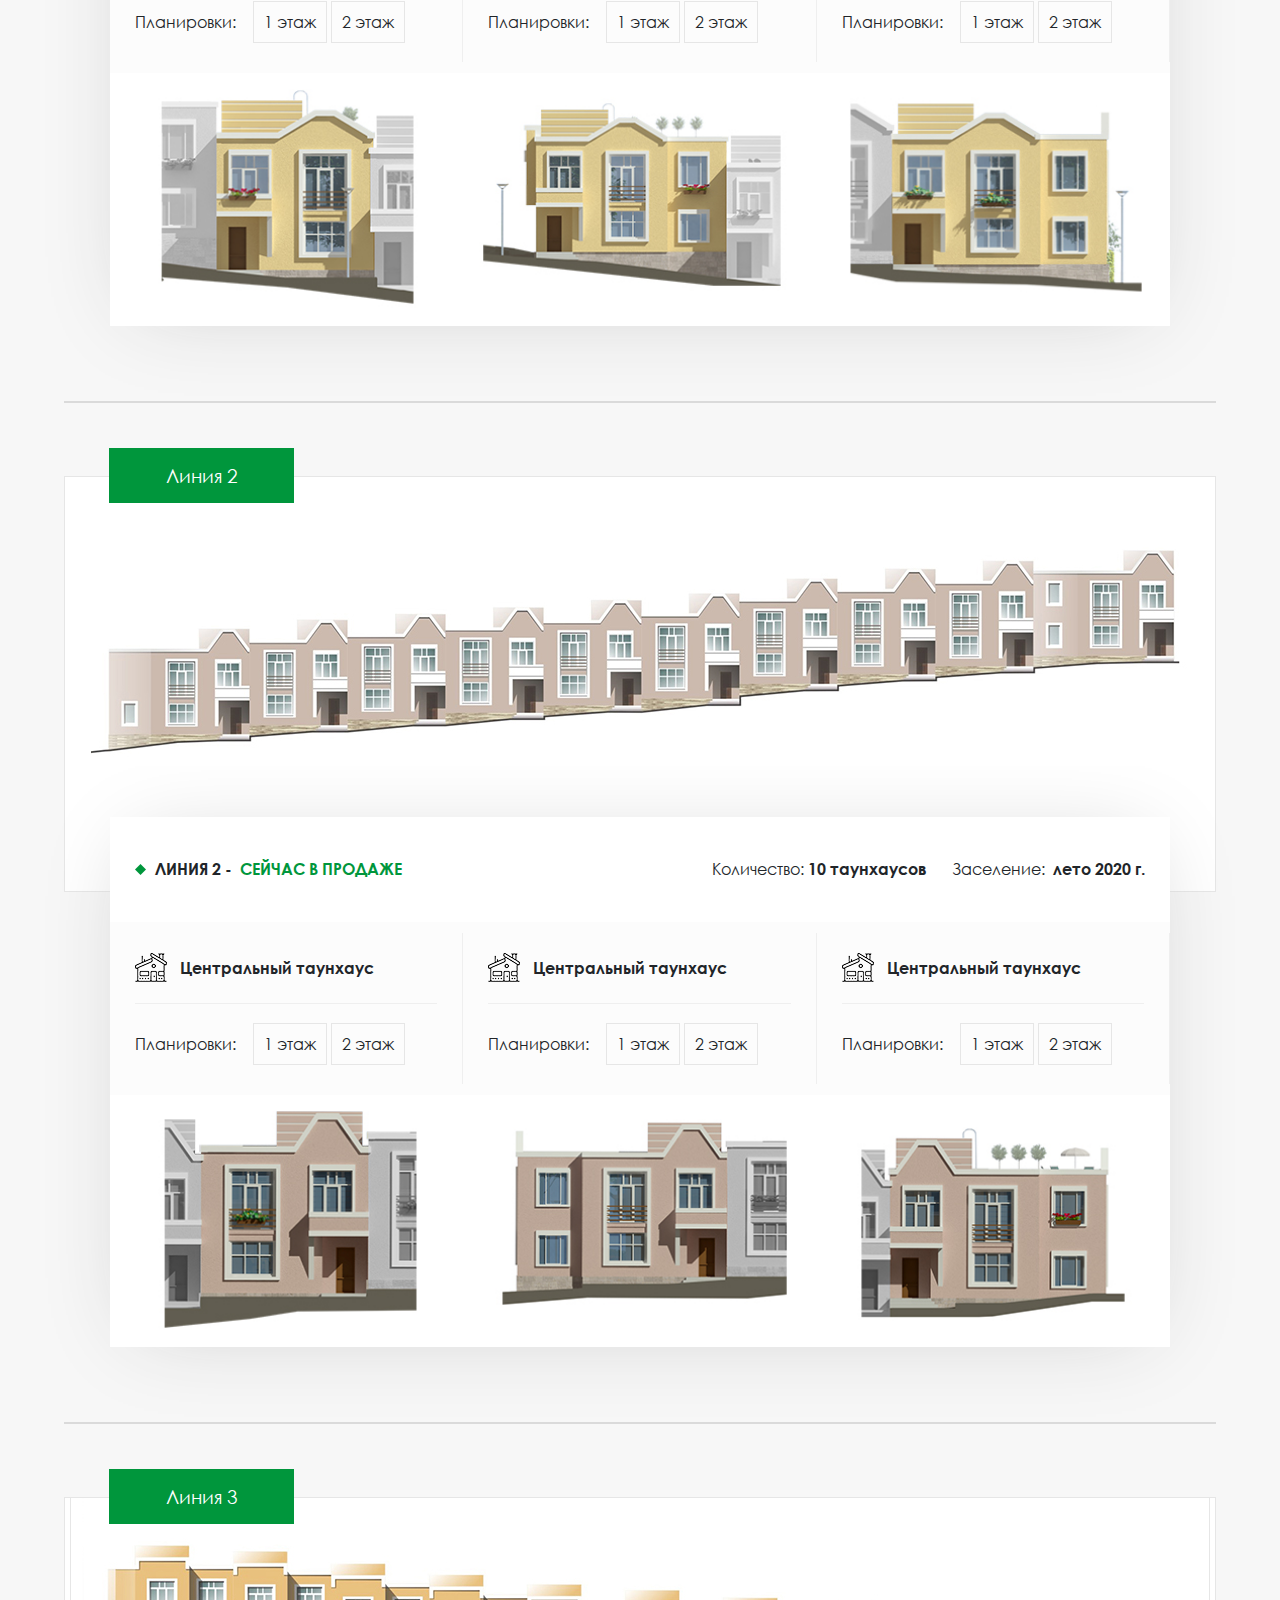
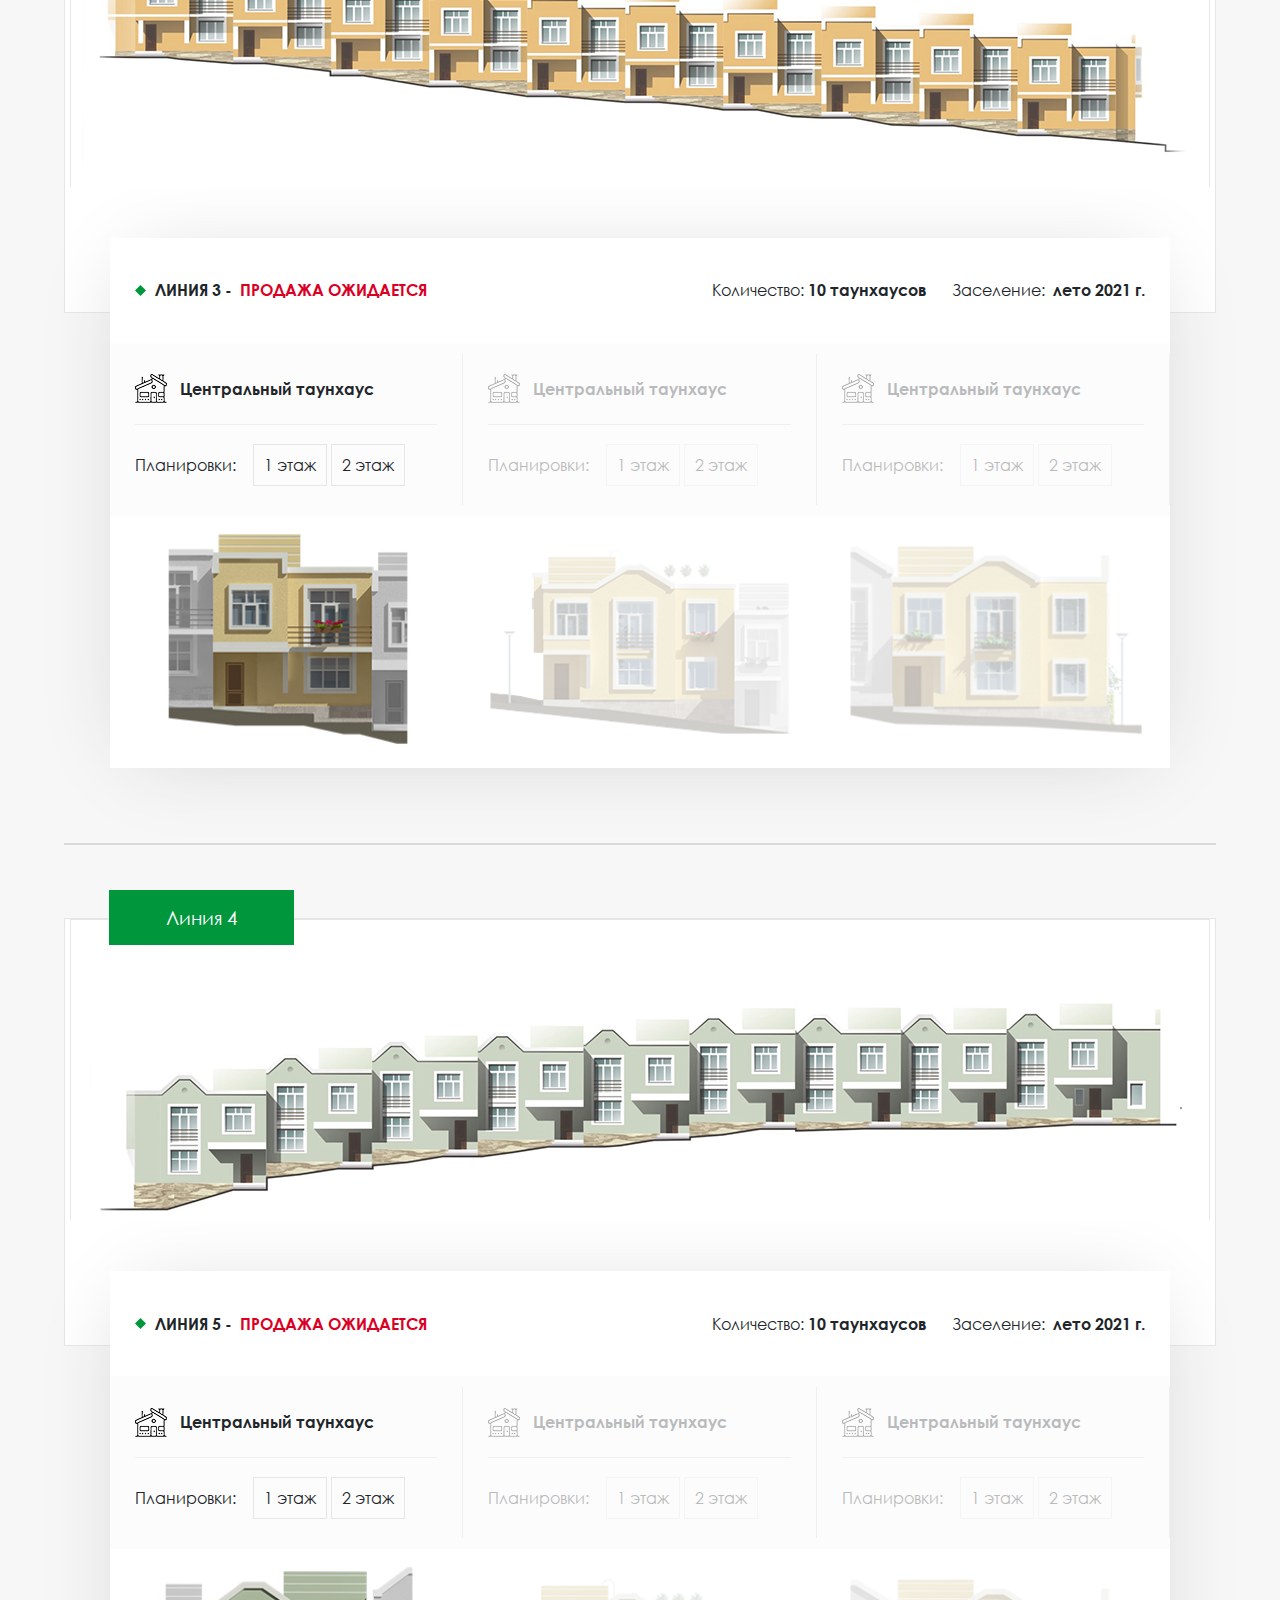
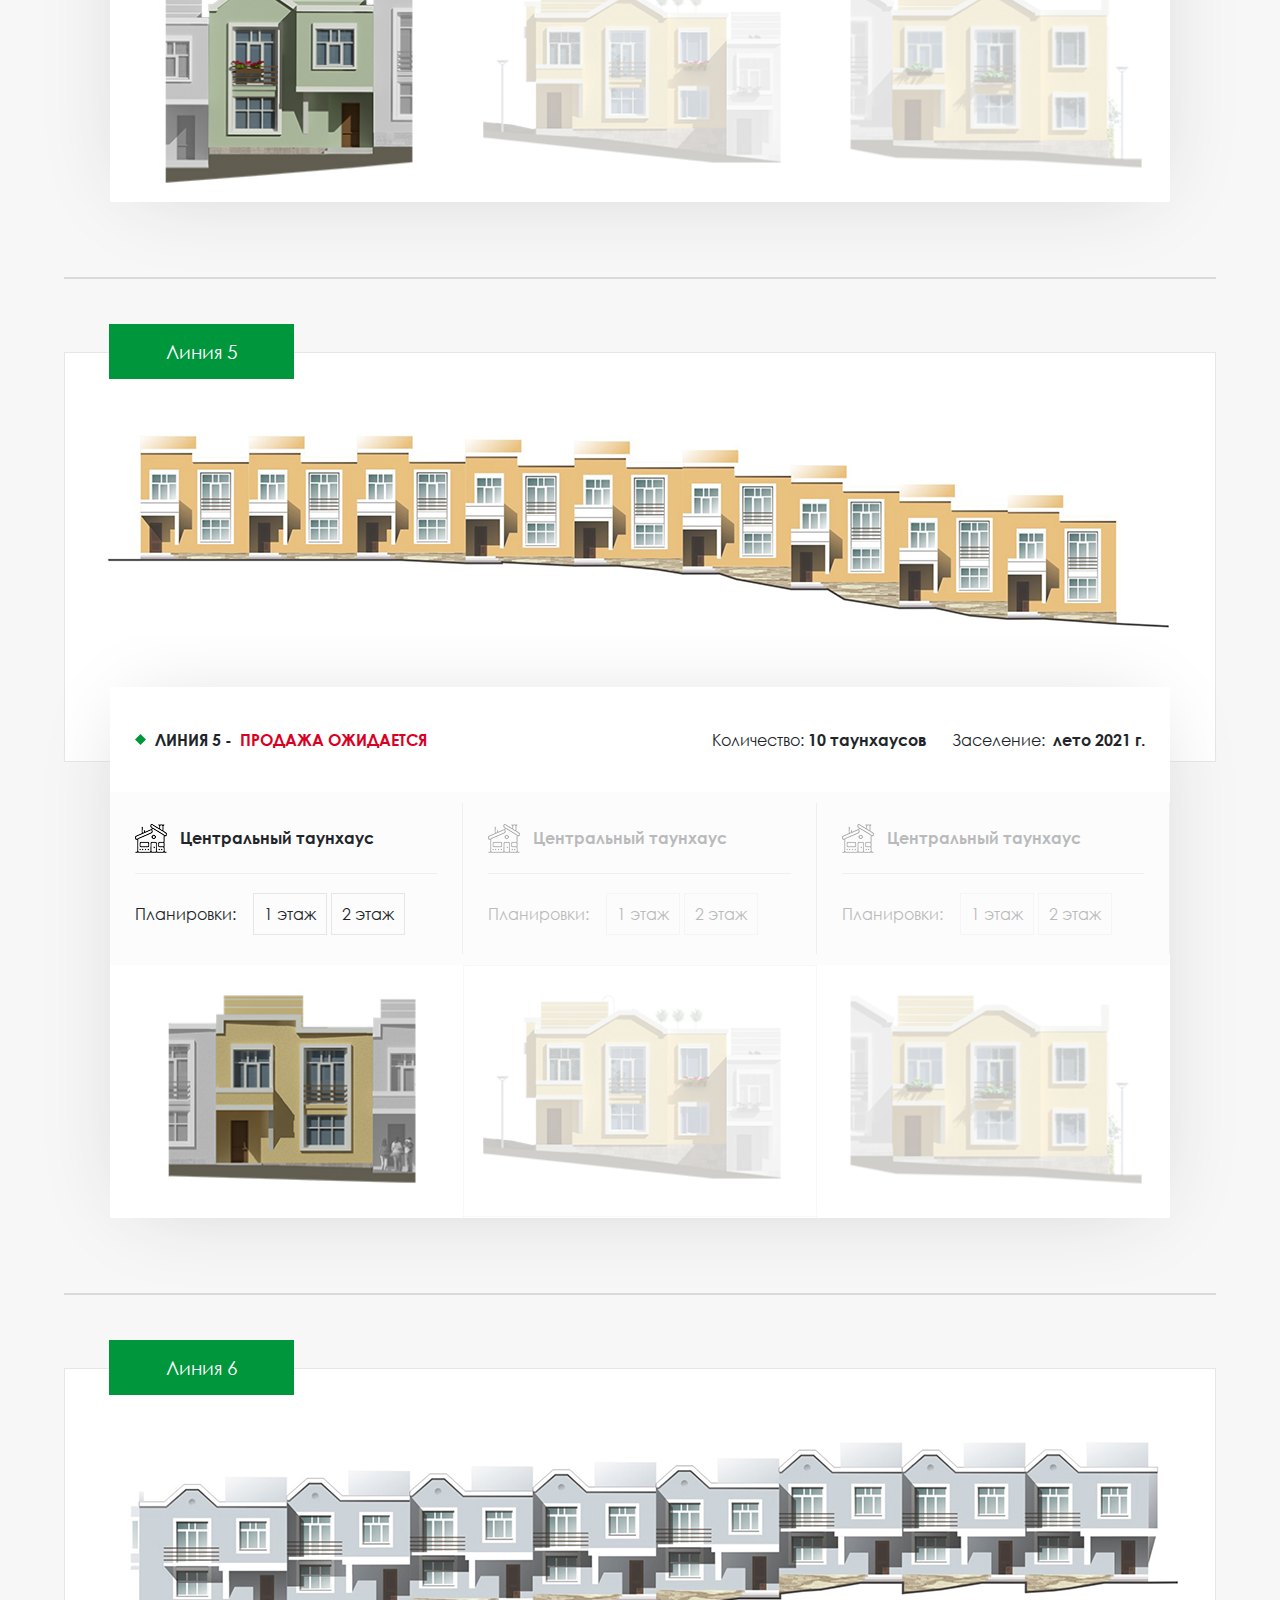
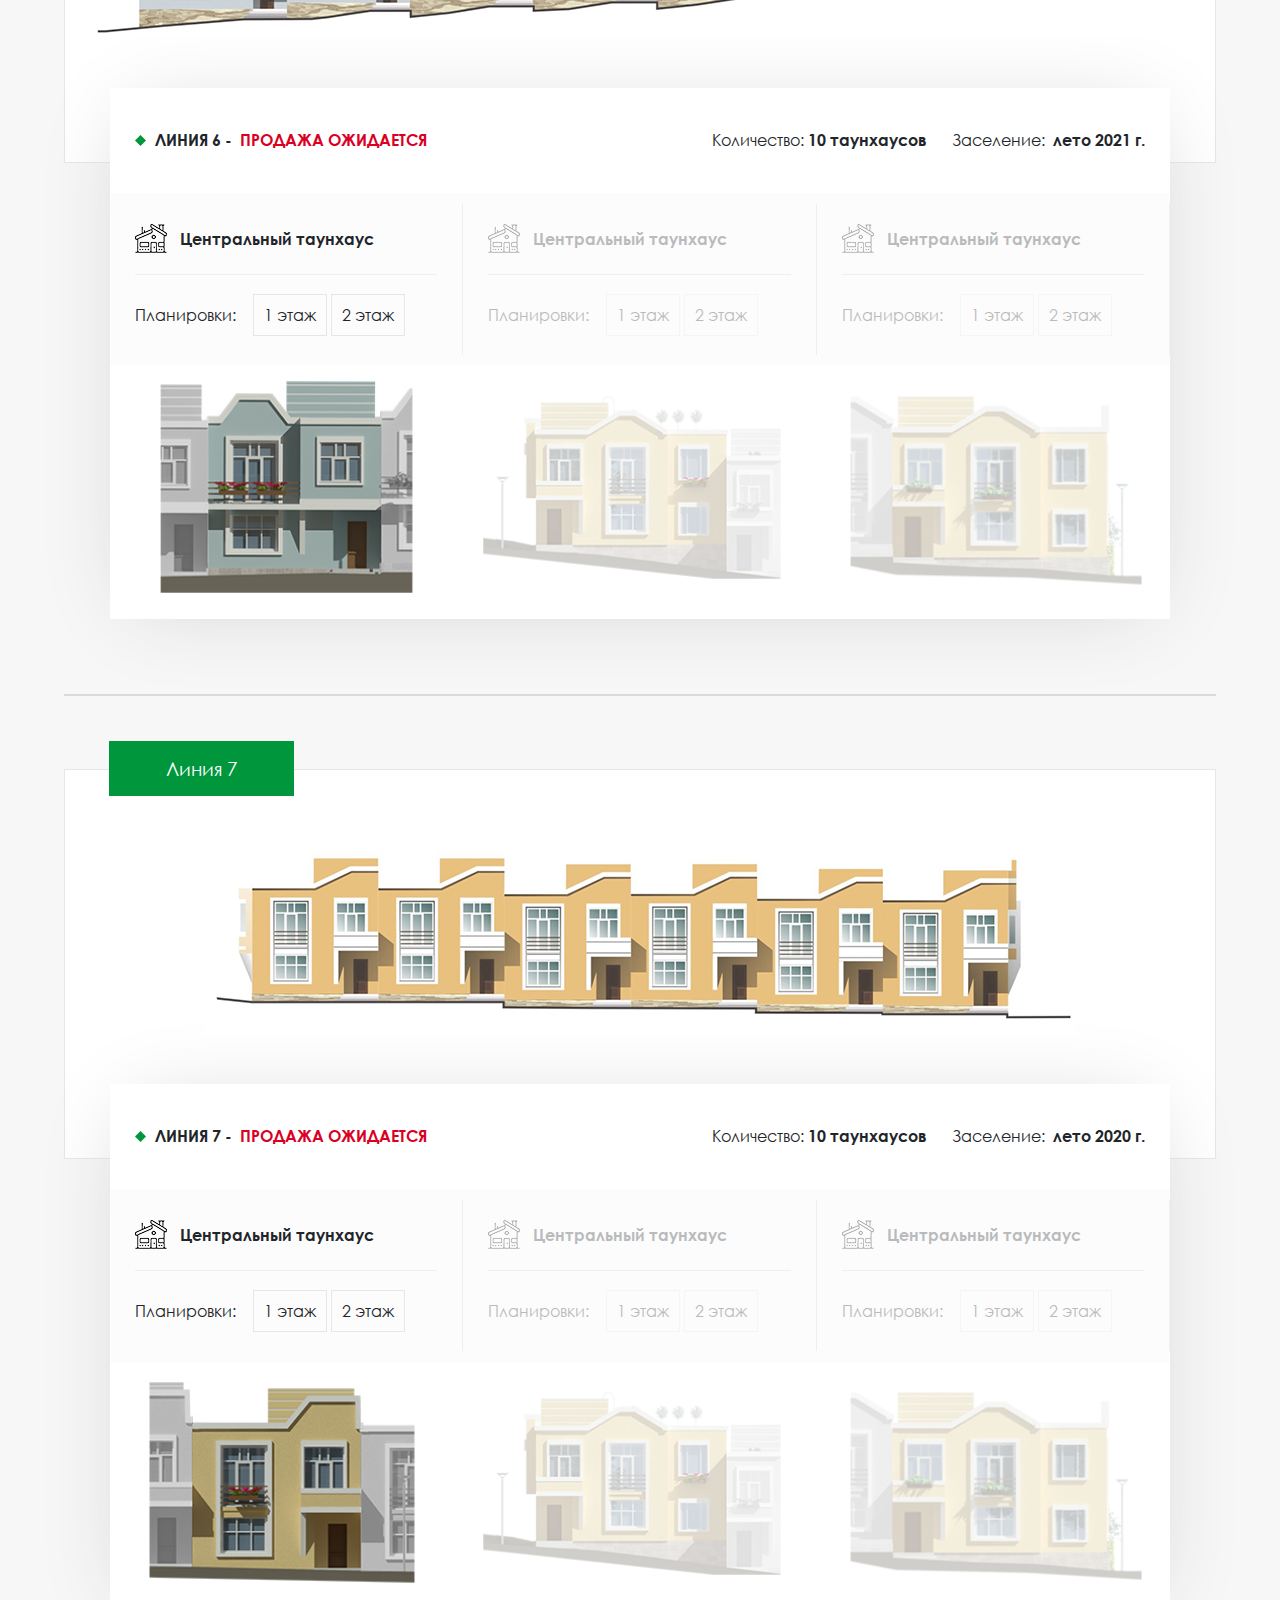
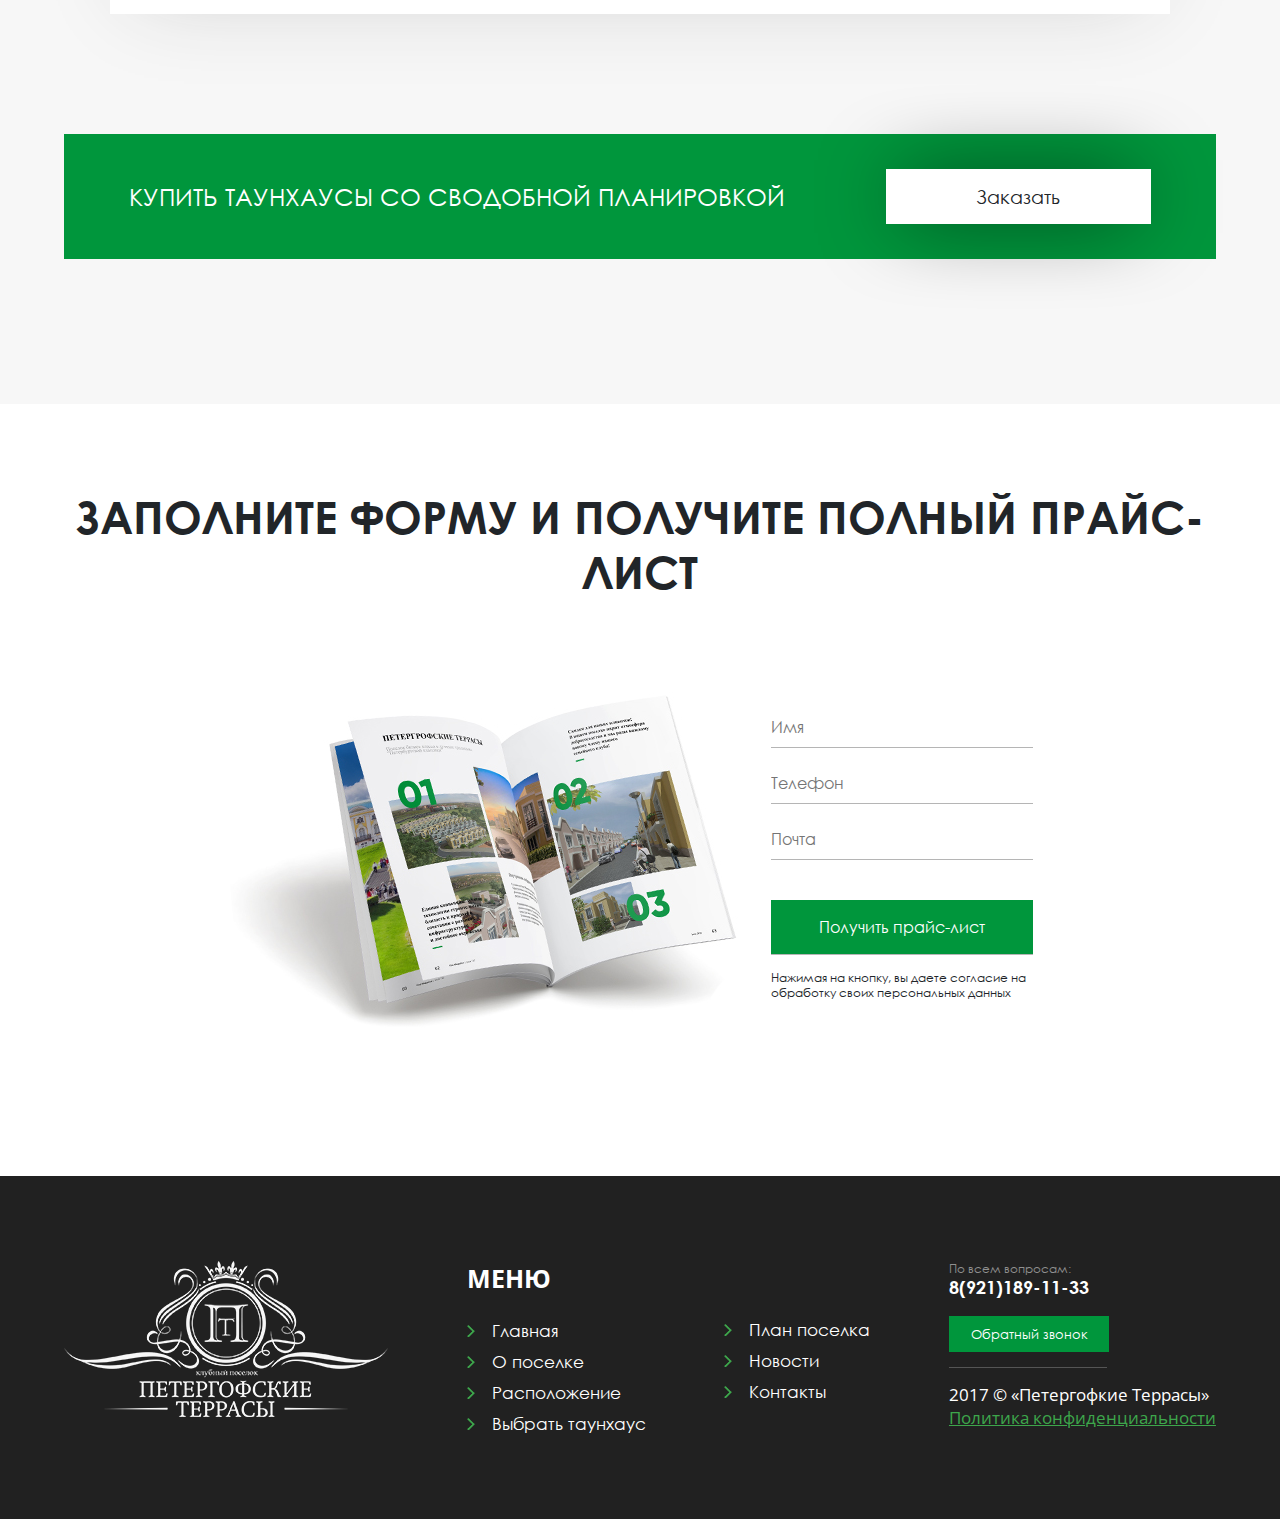
<file: select.html>
<!DOCTYPE html>
<html>
<head>
    <meta charset="utf-8">
    <meta http-equiv="X-UA-Compatible" content="IE=edge">
    <meta name="viewport" content="width=device-width, initial-scale=1">
    <title>Петергофские террасы</title>

    <link href="css/bootstrap.min.css" rel="stylesheet">
    <link rel="stylesheet" type="text/css" href="css/slick.css"/>
    <link rel="stylesheet" type="text/css" href="css/jquery.fancybox.min.css"/>
    <!--<link rel="stylesheet" type="text/css" href="css/slick-theme.css"/>-->
    <link href="css/style-main.css" rel="stylesheet">

</head>
<body>
<header>
    <div class="top-header">
        <div class="wrap">
            <div class="logo">
                <a href="/"><img src="img/header-logo.png" alt=""></a>
            </div>
        </div>
    </div>

    <div class="top-navigarion">
        <div class="wrap">
            <div class="menu-wrap navbar navbar-expand-lg top-header__menu">
                <div class="menu-burger navbar-toggler" data-toggle="collapse" data-target="#navbarSupportedContent" aria-controls="navbarSupportedContent" aria-expanded="false" aria-label="Toggle navigation"><span class="navbar-toggler-icon"><img
                        src="img/menu-ico.png" alt=""></span></div>

                <div class="collapse navbar-collapse" id="navbarSupportedContent">
                    <ul class="menu-list navbar-nav mx-auto">
                        <li class="menu-item nav-item"><a href="/">О поселке</a></li>
                        <li class="menu-item nav-item"><a href="/location.html">Расположение</a></li>
                        <li class="menu-item nav-item"><a href="/select.html">Выбрать таунхаус</a></li>
                        <li class="menu-item nav-item"><a href="/plan.html">План поселка</a></li>
                        <li class="menu-item nav-item"><a href="/news.html">Новости</a></li>
                        <li class="menu-item nav-item"><a href="#">Контакты</a></li>
                    </ul>
                </div>
            </div>
        </div>

    </div>

    <div class="navigation">
        <div class="wrap navigation__wrap">
            <ul class="navigation__items">
                <li class="navigation__item"><a href="#">О поселке</a></li>
                <li class="navigation__item"><a href="#">Акции</a></li>
                <li class="navigation__item"><a href="#">Галерея</a></li>
                <li class="navigation__item"><a href="#">Преимущества</a></li>
                <li class="navigation__item"><a href="#">Таунхаусы</a></li>
            </ul>
            <div class="top-header__tel">
                <div class="top-header__tel-title">По всем вопросам:</div>
                <a href="tel:8(921)189-11-33" class="top-header__tel-number">8 (921) 189-11-33</a>
            </div>
        </div>

    </div>

    <div class="header">
        <div class="wrap">
            <div class="row">
                <div class="col-12 col-md-5 offset-md-1">
                    <h1 class="header__title">Петергофские террасы</h1>
                    <div class="header__subtitle">
                        <div class="header__subtitle-slide">Элегантные таунхаусы рядом с Старым Петергофом, в 9 минутах езды от фонтанов</div>
                        <div class="header__subtitle-slide">Элегантные таунхаусы рядом с Старым Петергофом, в 9 минутах езды от фонтанов</div>
                        <div class="header__subtitle-slide">Элегантные таунхаусы рядом с Старым Петергофом, в 9 минутах езды от фонтанов</div>
                    </div>
                    <div class="header__button">Обратный звонок</div>
                </div>
            </div>

        </div>

    </div>
</header>

<main>
    <div class="select">
        <div class="wrap">
            <div class="block__title">
                <h2>Виды таунхаусов</h2>
            </div>
            <div class="select__townhouse">
                <div class="select__green">Линия 1</div>
                <div class="select__cover">
                    <img src="img/select-cover-1.jpg" alt="">
                </div>
                <div class="select__options">
                    <div class="select-options__top">
                        <div class="select-options__top-title">Линия 1 -<span>&nbsp; Сейчас в продаже</span></div>
                        <div class="select-options__top-info">
                            <div class="select-options__quantity">Количество:<span>&nbsp;10 таунхаусов</span></div>
                            <div class="select-options__data">Заселение:<span>&nbsp; лето 2020 г.</span></div>
                        </div>
                    </div>
                    <div class="select-options__bottom">
                        <div class="options-bottom__townhouses">
                            <div class="options-bottom__townhouse">
                                <div class="options-bottom-info">
                                    <div class="options-bottom-info-wrap">
                                        <div class="options-bottom__title">
                                            <div class="options-bottom__title-wrap">Центральный таунхаус</div>
                                        </div>
                                        <div class="options-bottom__galleries">
                                            <span>Планировки:</span>
                                            <div class="options-bottom__gallery-1 options-bottom__gallery-1-1">1 этаж</div>
                                            <div class="options-bottom__gallery-2 options-bottom__gallery-2-1">2 этаж</div>
                                        </div>
                                    </div>

                                </div>

                                <div class="options-bottom__townhouse-img options-bottom__townhouse-img-1-1">
                                    <img src="img/select-townhouse-center.jpg" alt="">
                                </div>
                            </div>
                            <div class="options-bottom__townhouse">
                                <div class="options-bottom-info">
                                    <div class="options-bottom-info-wrap">
                                        <div class="options-bottom__title">
                                            <div class="options-bottom__title-wrap">Центральный таунхаус</div>
                                        </div>
                                        <div class="options-bottom__galleries">
                                            <span>Планировки:</span>
                                            <div class="options-bottom__gallery-1 options-bottom__gallery-1-2">1 этаж</div>
                                            <div class="options-bottom__gallery-2 options-bottom__gallery-2-2">2 этаж</div>
                                        </div>
                                    </div>

                                </div>

                                <div class="options-bottom__townhouse-img options-bottom__townhouse-img-1-2">
                                    <img src="img/select-townhouse-left.jpg" alt="">
                                </div>
                            </div>
                            <div class="options-bottom__townhouse">
                                <div class="options-bottom-info">
                                    <div class="options-bottom-info-wrap">
                                        <div class="options-bottom__title">
                                            <div class="options-bottom__title-wrap">Центральный таунхаус</div>
                                        </div>
                                        <div class="options-bottom__galleries">
                                            <span>Планировки:</span>
                                            <div class="options-bottom__gallery-1 options-bottom__gallery-1-3">1 этаж</div>
                                            <div class="options-bottom__gallery-2 options-bottom__gallery-2-3">2 этаж</div>
                                        </div>
                                    </div>

                                </div>

                                <div class="options-bottom__townhouse-img options-bottom__townhouse-img-1-3">
                                    <img src="img/select-townhouse-right.jpg" alt="">
                                </div>
                            </div>
                        </div>
                        
                    </div>

                    </div>
                </div>
            <div class="select__townhouse">
                <div class="select__green">Линия 2</div>
                <div class="select__cover">
                    <img src="img/select-cover-2.jpg" alt="">
                </div>
                <div class="select__options">
                    <div class="select-options__top">
                        <div class="select-options__top-title">Линия 2 -<span>&nbsp; Сейчас в продаже</span></div>
                        <div class="select-options__top-info">
                            <div class="select-options__quantity">Количество:<span>&nbsp;10 таунхаусов</span></div>
                            <div class="select-options__data">Заселение:<span>&nbsp; лето 2020 г.</span></div>
                        </div>
                    </div>
                    <div class="select-options__bottom">
                        <div class="options-bottom__townhouses">
                            <div class="options-bottom__townhouse">
                                <div class="options-bottom-info">
                                    <div class="options-bottom-info-wrap">
                                        <div class="options-bottom__title">
                                            <div class="options-bottom__title-wrap">Центральный таунхаус</div>
                                        </div>
                                        <div class="options-bottom__galleries">
                                            <span>Планировки:</span>
                                            <div class="options-bottom__gallery-1">1 этаж</div>
                                            <div class="options-bottom__gallery-2">2 этаж</div>
                                        </div>
                                    </div>

                                </div>

                                <div class="options-bottom__townhouse-img">
                                    <img src="img/select-townhouse-center-2.jpg" alt="">
                                </div>
                            </div>
                            <div class="options-bottom__townhouse">
                                <div class="options-bottom-info">
                                    <div class="options-bottom-info-wrap">
                                        <div class="options-bottom__title">
                                            <div class="options-bottom__title-wrap">Центральный таунхаус</div>
                                        </div>
                                        <div class="options-bottom__galleries">
                                            <span>Планировки:</span>
                                            <div class="options-bottom__gallery-1">1 этаж</div>
                                            <div class="options-bottom__gallery-2">2 этаж</div>
                                        </div>
                                    </div>

                                </div>

                                <div class="options-bottom__townhouse-img">
                                    <img src="img/select-townhouse-left-2.jpg" alt="">
                                </div>
                            </div>
                            <div class="options-bottom__townhouse">
                                <div class="options-bottom-info">
                                    <div class="options-bottom-info-wrap">
                                        <div class="options-bottom__title">
                                            <div class="options-bottom__title-wrap">Центральный таунхаус</div>
                                        </div>
                                        <div class="options-bottom__galleries">
                                            <span>Планировки:</span>
                                            <div class="options-bottom__gallery-1">1 этаж</div>
                                            <div class="options-bottom__gallery-2">2 этаж</div>
                                        </div>
                                    </div>

                                </div>

                                <div class="options-bottom__townhouse-img">
                                    <img src="img/select-townhouse-right-2.jpg" alt="">
                                </div>
                            </div>
                        </div>

                    </div>

                </div>
            </div>
            <div class="select__townhouse">
                <div class="select__green">Линия 3</div>
                <div class="select__cover">
                    <img src="img/select-cover-3.jpg" alt="">
                </div>
                <div class="select__options">
                    <div class="select-options__top">
                        <div class="select-options__top-title">Линия 3 -<span class="select-options__top-title--red">&nbsp; Продажа ожидается</span></div>
                        <div class="select-options__top-info">
                            <div class="select-options__quantity">Количество:<span>&nbsp;10 таунхаусов</span></div>
                            <div class="select-options__data">Заселение:<span>&nbsp; лето 2021 г.</span></div>
                        </div>
                    </div>
                    <div class="select-options__bottom">
                        <div class="options-bottom__townhouses">
                            <div class="options-bottom__townhouse">
                                <div class="options-bottom-info">
                                    <div class="options-bottom-info-wrap">
                                        <div class="options-bottom__title">
                                            <div class="options-bottom__title-wrap">Центральный таунхаус</div>
                                        </div>
                                        <div class="options-bottom__galleries">
                                            <span>Планировки:</span>
                                            <div class="options-bottom__gallery-1">1 этаж</div>
                                            <div class="options-bottom__gallery-2">2 этаж</div>
                                        </div>
                                    </div>

                                </div>

                                <div class="options-bottom__townhouse-img">
                                    <img src="img/select-townhouse-center-3.jpg" alt="">
                                </div>
                            </div>
                            <div class="options-bottom__townhouse">
                                <div class="options-bottom-info">
                                    <div class="options-bottom-info-wrap">
                                        <div class="options-bottom__title">
                                            <div class="options-bottom__title-wrap townhouse--opacity">Центральный таунхаус</div>
                                        </div>
                                        <div class="options-bottom__galleries townhouse--opacity">
                                            <span>Планировки:</span>
                                            <div class="options-bottom__gallery-1 ">1 этаж</div>
                                            <div class="options-bottom__gallery-2">2 этаж</div>
                                        </div>
                                    </div>

                                </div>

                                <div class="options-bottom__townhouse-img townhouse--opacity">
                                    <img src="img/select-townhouse-left-3.jpg" alt="">
                                </div>
                            </div>
                            <div class="options-bottom__townhouse">
                                <div class="options-bottom-info">
                                    <div class="options-bottom-info-wrap">
                                        <div class="options-bottom__title">
                                            <div class="options-bottom__title-wrap townhouse--opacity">Центральный таунхаус</div>
                                        </div>
                                        <div class="options-bottom__galleries townhouse--opacity">
                                            <span>Планировки:</span>
                                            <div class="options-bottom__gallery-1">1 этаж</div>
                                            <div class="options-bottom__gallery-2">2 этаж</div>
                                        </div>
                                    </div>

                                </div>

                                <div class="options-bottom__townhouse-img townhouse--opacity">
                                    <img src="img/select-townhouse-right-3.jpg" alt="">
                                </div>
                            </div>
                        </div>

                    </div>

                </div>
            </div>
            <div class="select__townhouse">
                <div class="select__green">Линия 4</div>
                <div class="select__cover">
                    <img src="img/select-cover-4.jpg" alt="">
                </div>
                <div class="select__options">
                    <div class="select-options__top">
                        <div class="select-options__top-title">Линия 5 -<span class="select-options__top-title--red">&nbsp; Продажа ожидается</span></div>
                        <div class="select-options__top-info">
                            <div class="select-options__quantity">Количество:<span>&nbsp;10 таунхаусов</span></div>
                            <div class="select-options__data">Заселение:<span>&nbsp; лето 2021 г.</span></div>
                        </div>
                    </div>
                    <div class="select-options__bottom">
                        <div class="options-bottom__townhouses">
                            <div class="options-bottom__townhouse">
                                <div class="options-bottom-info">
                                    <div class="options-bottom-info-wrap">
                                        <div class="options-bottom__title">
                                            <div class="options-bottom__title-wrap">Центральный таунхаус</div>
                                        </div>
                                        <div class="options-bottom__galleries">
                                            <span>Планировки:</span>
                                            <div class="options-bottom__gallery-1">1 этаж</div>
                                            <div class="options-bottom__gallery-2">2 этаж</div>
                                        </div>
                                    </div>

                                </div>

                                <div class="options-bottom__townhouse-img">
                                    <img src="img/select-townhouse-center-4.jpg" alt="">
                                </div>
                            </div>
                            <div class="options-bottom__townhouse">
                                <div class="options-bottom-info">
                                    <div class="options-bottom-info-wrap">
                                        <div class="options-bottom__title">
                                            <div class="options-bottom__title-wrap townhouse--opacity">Центральный таунхаус</div>
                                        </div>
                                        <div class="options-bottom__galleries townhouse--opacity">
                                            <span>Планировки:</span>
                                            <div class="options-bottom__gallery-1 ">1 этаж</div>
                                            <div class="options-bottom__gallery-2">2 этаж</div>
                                        </div>
                                    </div>

                                </div>

                                <div class="options-bottom__townhouse-img townhouse--opacity">
                                    <img src="img/select-townhouse-left-4.jpg" alt="">
                                </div>
                            </div>
                            <div class="options-bottom__townhouse">
                                <div class="options-bottom-info">
                                    <div class="options-bottom-info-wrap">
                                        <div class="options-bottom__title">
                                            <div class="options-bottom__title-wrap townhouse--opacity">Центральный таунхаус</div>
                                        </div>
                                        <div class="options-bottom__galleries townhouse--opacity">
                                            <span>Планировки:</span>
                                            <div class="options-bottom__gallery-1">1 этаж</div>
                                            <div class="options-bottom__gallery-2">2 этаж</div>
                                        </div>
                                    </div>

                                </div>

                                <div class="options-bottom__townhouse-img townhouse--opacity">
                                    <img src="img/select-townhouse-right-4.jpg" alt="">
                                </div>
                            </div>
                        </div>

                    </div>

                </div>
            </div>
            <div class="select__townhouse">
                <div class="select__green">Линия 5</div>
                <div class="select__cover">
                    <img src="img/select-cover-5.jpg" alt="">
                </div>
                <div class="select__options">
                    <div class="select-options__top">
                        <div class="select-options__top-title">Линия 5 -<span class="select-options__top-title--red">&nbsp; Продажа ожидается</span></div>
                        <div class="select-options__top-info">
                            <div class="select-options__quantity">Количество:<span>&nbsp;10 таунхаусов</span></div>
                            <div class="select-options__data">Заселение:<span>&nbsp; лето 2021 г.</span></div>
                        </div>
                    </div>
                    <div class="select-options__bottom">
                        <div class="options-bottom__townhouses">
                            <div class="options-bottom__townhouse">
                                <div class="options-bottom-info">
                                    <div class="options-bottom-info-wrap">
                                        <div class="options-bottom__title">
                                            <div class="options-bottom__title-wrap">Центральный таунхаус</div>
                                        </div>
                                        <div class="options-bottom__galleries">
                                            <span>Планировки:</span>
                                            <div class="options-bottom__gallery-1">1 этаж</div>
                                            <div class="options-bottom__gallery-2">2 этаж</div>
                                        </div>
                                    </div>

                                </div>

                                <div class="options-bottom__townhouse-img">
                                    <img src="img/select-townhouse-center-5.jpg" alt="">
                                </div>
                            </div>
                            <div class="options-bottom__townhouse">
                                <div class="options-bottom-info">
                                    <div class="options-bottom-info-wrap">
                                        <div class="options-bottom__title">
                                            <div class="options-bottom__title-wrap townhouse--opacity">Центральный таунхаус</div>
                                        </div>
                                        <div class="options-bottom__galleries townhouse--opacity">
                                            <span>Планировки:</span>
                                            <div class="options-bottom__gallery-1 ">1 этаж</div>
                                            <div class="options-bottom__gallery-2">2 этаж</div>
                                        </div>
                                    </div>

                                </div>

                                <div class="options-bottom__townhouse-img townhouse--opacity">
                                    <img src="img/select-townhouse-left-5.jpg" alt="">
                                </div>
                            </div>
                            <div class="options-bottom__townhouse">
                                <div class="options-bottom-info">
                                    <div class="options-bottom-info-wrap">
                                        <div class="options-bottom__title">
                                            <div class="options-bottom__title-wrap townhouse--opacity">Центральный таунхаус</div>
                                        </div>
                                        <div class="options-bottom__galleries townhouse--opacity">
                                            <span>Планировки:</span>
                                            <div class="options-bottom__gallery-1">1 этаж</div>
                                            <div class="options-bottom__gallery-2">2 этаж</div>
                                        </div>
                                    </div>

                                </div>

                                <div class="options-bottom__townhouse-img townhouse--opacity">
                                    <img src="img/select-townhouse-right-5.jpg" alt="">
                                </div>
                            </div>
                        </div>

                    </div>

                </div>
            </div>
            <div class="select__townhouse">
                <div class="select__green">Линия 6</div>
                <div class="select__cover">
                    <img src="img/select-cover-6.jpg" alt="">
                </div>
                <div class="select__options">
                    <div class="select-options__top">
                        <div class="select-options__top-title">Линия 6 -<span class="select-options__top-title--red">&nbsp; Продажа ожидается</span></div>
                        <div class="select-options__top-info">
                            <div class="select-options__quantity">Количество:<span>&nbsp;10 таунхаусов</span></div>
                            <div class="select-options__data">Заселение:<span>&nbsp; лето 2021 г.</span></div>
                        </div>
                    </div>
                    <div class="select-options__bottom">
                        <div class="options-bottom__townhouses">
                            <div class="options-bottom__townhouse">
                                <div class="options-bottom-info">
                                    <div class="options-bottom-info-wrap">
                                        <div class="options-bottom__title">
                                            <div class="options-bottom__title-wrap">Центральный таунхаус</div>
                                        </div>
                                        <div class="options-bottom__galleries">
                                            <span>Планировки:</span>
                                            <div class="options-bottom__gallery-1">1 этаж</div>
                                            <div class="options-bottom__gallery-2">2 этаж</div>
                                        </div>
                                    </div>

                                </div>

                                <div class="options-bottom__townhouse-img">
                                    <img src="img/select-townhouse-center-6.jpg" alt="">
                                </div>
                            </div>
                            <div class="options-bottom__townhouse">
                                <div class="options-bottom-info">
                                    <div class="options-bottom-info-wrap">
                                        <div class="options-bottom__title">
                                            <div class="options-bottom__title-wrap townhouse--opacity">Центральный таунхаус</div>
                                        </div>
                                        <div class="options-bottom__galleries townhouse--opacity">
                                            <span>Планировки:</span>
                                            <div class="options-bottom__gallery-1 ">1 этаж</div>
                                            <div class="options-bottom__gallery-2">2 этаж</div>
                                        </div>
                                    </div>

                                </div>

                                <div class="options-bottom__townhouse-img townhouse--opacity">
                                    <img src="img/select-townhouse-left-6.jpg" alt="">
                                </div>
                            </div>
                            <div class="options-bottom__townhouse">
                                <div class="options-bottom-info">
                                    <div class="options-bottom-info-wrap">
                                        <div class="options-bottom__title">
                                            <div class="options-bottom__title-wrap townhouse--opacity">Центральный таунхаус</div>
                                        </div>
                                        <div class="options-bottom__galleries townhouse--opacity">
                                            <span>Планировки:</span>
                                            <div class="options-bottom__gallery-1">1 этаж</div>
                                            <div class="options-bottom__gallery-2">2 этаж</div>
                                        </div>
                                    </div>

                                </div>

                                <div class="options-bottom__townhouse-img townhouse--opacity">
                                    <img src="img/select-townhouse-right-6.jpg" alt="">
                                </div>
                            </div>
                        </div>

                    </div>

                </div>
            </div>
            <div class="select__townhouse">
                <div class="select__green">Линия 7</div>
                <div class="select__cover">
                    <img src="img/select-cover-7.jpg" alt="">
                </div>
                <div class="select__options">
                    <div class="select-options__top">
                        <div class="select-options__top-title">Линия 7 -<span class="select-options__top-title--red">&nbsp; Продажа ожидается</span></div>
                        <div class="select-options__top-info">
                            <div class="select-options__quantity">Количество:<span>&nbsp;10 таунхаусов</span></div>
                            <div class="select-options__data">Заселение:<span>&nbsp; лето 2020 г.</span></div>
                        </div>
                    </div>
                    <div class="select-options__bottom">
                        <div class="options-bottom__townhouses">
                            <div class="options-bottom__townhouse">
                                <div class="options-bottom-info">
                                    <div class="options-bottom-info-wrap">
                                        <div class="options-bottom__title">
                                            <div class="options-bottom__title-wrap">Центральный таунхаус</div>
                                        </div>
                                        <div class="options-bottom__galleries">
                                            <span>Планировки:</span>
                                            <div class="options-bottom__gallery-1">1 этаж</div>
                                            <div class="options-bottom__gallery-2">2 этаж</div>
                                        </div>
                                    </div>

                                </div>

                                <div class="options-bottom__townhouse-img">
                                    <img src="img/select-townhouse-center-7.jpg" alt="">
                                </div>
                            </div>
                            <div class="options-bottom__townhouse">
                                <div class="options-bottom-info">
                                    <div class="options-bottom-info-wrap">
                                        <div class="options-bottom__title">
                                            <div class="options-bottom__title-wrap townhouse--opacity">Центральный таунхаус</div>
                                        </div>
                                        <div class="options-bottom__galleries townhouse--opacity">
                                            <span>Планировки:</span>
                                            <div class="options-bottom__gallery-1 ">1 этаж</div>
                                            <div class="options-bottom__gallery-2">2 этаж</div>
                                        </div>
                                    </div>

                                </div>

                                <div class="options-bottom__townhouse-img townhouse--opacity">
                                    <img src="img/select-townhouse-left-7.jpg" alt="">
                                </div>
                            </div>
                            <div class="options-bottom__townhouse">
                                <div class="options-bottom-info">
                                    <div class="options-bottom-info-wrap">
                                        <div class="options-bottom__title">
                                            <div class="options-bottom__title-wrap townhouse--opacity">Центральный таунхаус</div>
                                        </div>
                                        <div class="options-bottom__galleries townhouse--opacity">
                                            <span>Планировки:</span>
                                            <div class="options-bottom__gallery-1">1 этаж</div>
                                            <div class="options-bottom__gallery-2">2 этаж</div>
                                        </div>
                                    </div>

                                </div>

                                <div class="options-bottom__townhouse-img townhouse--opacity">
                                    <img src="img/select-townhouse-right-7.jpg" alt="">
                                </div>
                            </div>
                        </div>

                    </div>

                </div>
            </div>
            <div class="types__green">
                <div class="types__green-text">Купить таунхаусы со сводобной планировкой</div>
                <div class="types__green-button">Заказать</div>
            </div>
        </div>
    </div>
    <div class="price">
        <div class="wrap">
            <div class="block__title">
                <h2>заполните форму и получите полный прайс-лист</h2>
            </div>
            <div class="price__container">
                <div class="price__img">
                    <img src="img/price-bg.jpg" alt="">
                </div>
                <form action="" class="price__form">
                    <input type="text" placeholder="Имя">
                    <input type="text" placeholder="Телефон">
                    <input type="text" placeholder="Почта">
                    <input type="submit" class="price__submit" value="Получить прайс-лист">
                    <p class="price__description">Нажимая на кнопку, вы даете согласие на обработку своих персональных данных</p>
                </form>

            </div>

        </div>

    </div>
</main>

<footer>
    <div class="wrap footer__wrap">
        <div class="footer__logo">
            <a href="/"><img src="img/footer-logo.png" alt=""></a>
        </div>
        <div class="footer__menu1">
            <div class="footer-menu__title">Меню</div>
            <div class="footer-menu__items">
                <a href="#" class="footer-menu__item">Главная</a>
                <a href="#" class="footer-menu__item">О поселке</a>
                <a href="#" class="footer-menu__item">Расположение</a>
                <a href="#" class="footer-menu__item">Выбрать таунхаус</a>
            </div>
        </div>
        <div class="footer__menu2">
            <div class="footer-menu__items">
                <a href="#" class="footer-menu__item">План поселка</a>
                <a href="#" class="footer-menu__item">Новости</a>
                <a href="#" class="footer-menu__item">Контакты</a>
            </div>
        </div>
        <div class="footer__contacts">
            <div class="footer__contacts__tel-title">По всем вопросам:</div>
            <a href="tel:8(921)189-11-33" class="footer__contacts__tel">8(921)189-11-33</a>
            <div class="footer-contacts__button">Обратный звонок</div>
            <div class="footer-contacts__copyright">2017 © «Петергофкие Террасы»</div>
            <div class="footer-contacts__policy">Политика конфиденциальности</div>
        </div>
    </div>
</footer>


<div id="modal-order" class="modal fade" tabindex="-1" role="dialog" aria-labelledby="exampleModalCenterTitle">
    <div class="modal-dialog modal-dialog-bottomed" role="document">
        <div class="modal-content">
            <div class="gauger__form">
                <button type="button" class="close" data-dismiss="modal" aria-label="Close">
                    <span aria-hidden="true">&times;</span>
                </button>
                <div class="gauger__form-wrap gauger__form-modal">
                    <h3 class="gauger__form-title">Оставить заявку</h3>
                    <p class="gauger__form-subtitle">Оставьте заявку на консультацию и наши специалисты в ближайшее время с вами свяжутся!</p>
                    <form class="gauger__form-body" action="/" method="post">
                        <input type="text" name="name" placeholder="Ваше имя">
                        <input type="text" name="tel" placeholder="Номер телефона">
                        <input type="submit" value="Оставить заявку">
                    </form>
                </div>

            </div>
        </div>
    </div>
</div>



<script src="https://ajax.googleapis.com/ajax/libs/jquery/3.3.1/jquery.min.js"></script>
<script src="https://cdnjs.cloudflare.com/ajax/libs/popper.js/1.12.9/umd/popper.min.js" integrity="sha384-ApNbgh9B+Y1QKtv3Rn7W3mgPxhU9K/ScQsAP7hUibX39j7fakFPskvXusvfa0b4Q" crossorigin="anonymous"></script>
<script src="js/bootstrap.min.js"></script>
<script type="text/javascript" src="js/slick.min.js"></script>
<script type="text/javascript" src="js/jquery.fancybox.min.js"></script>
<script src="js/script.js"></script>


</body>
</file>
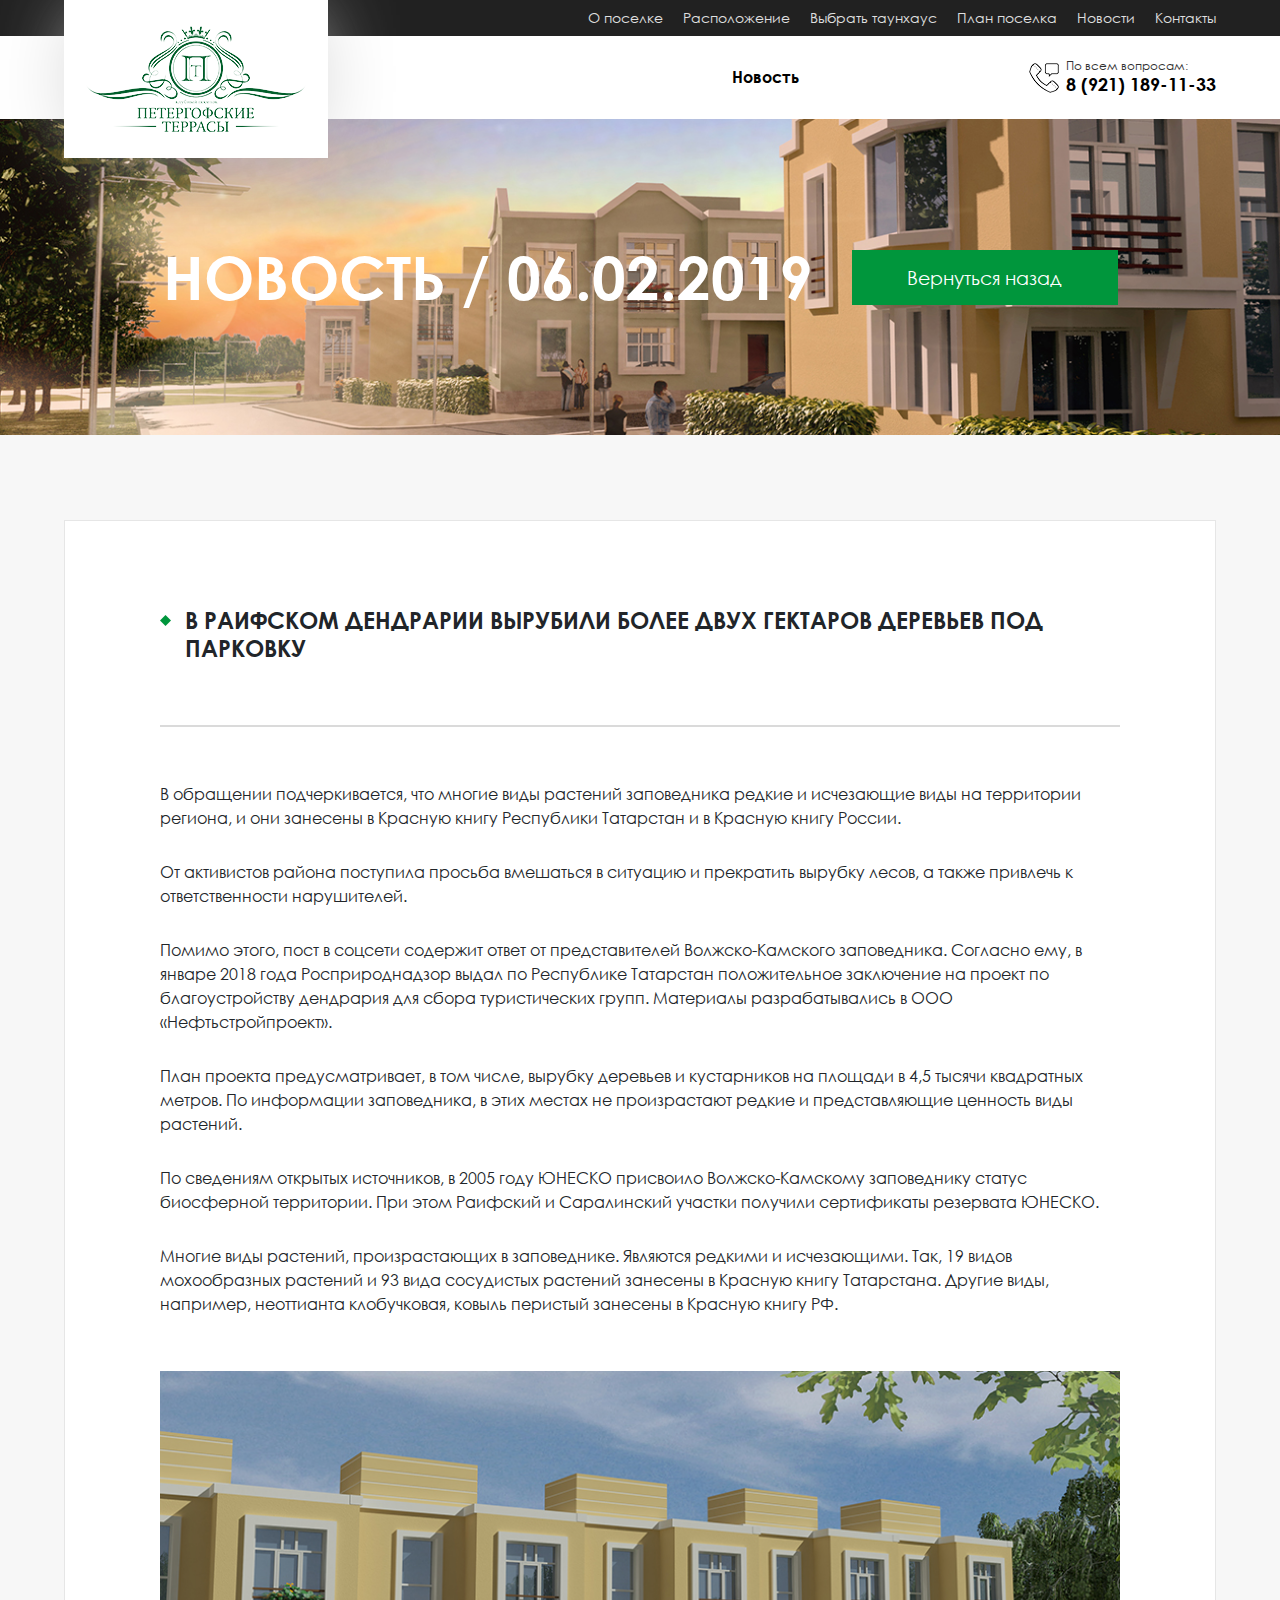
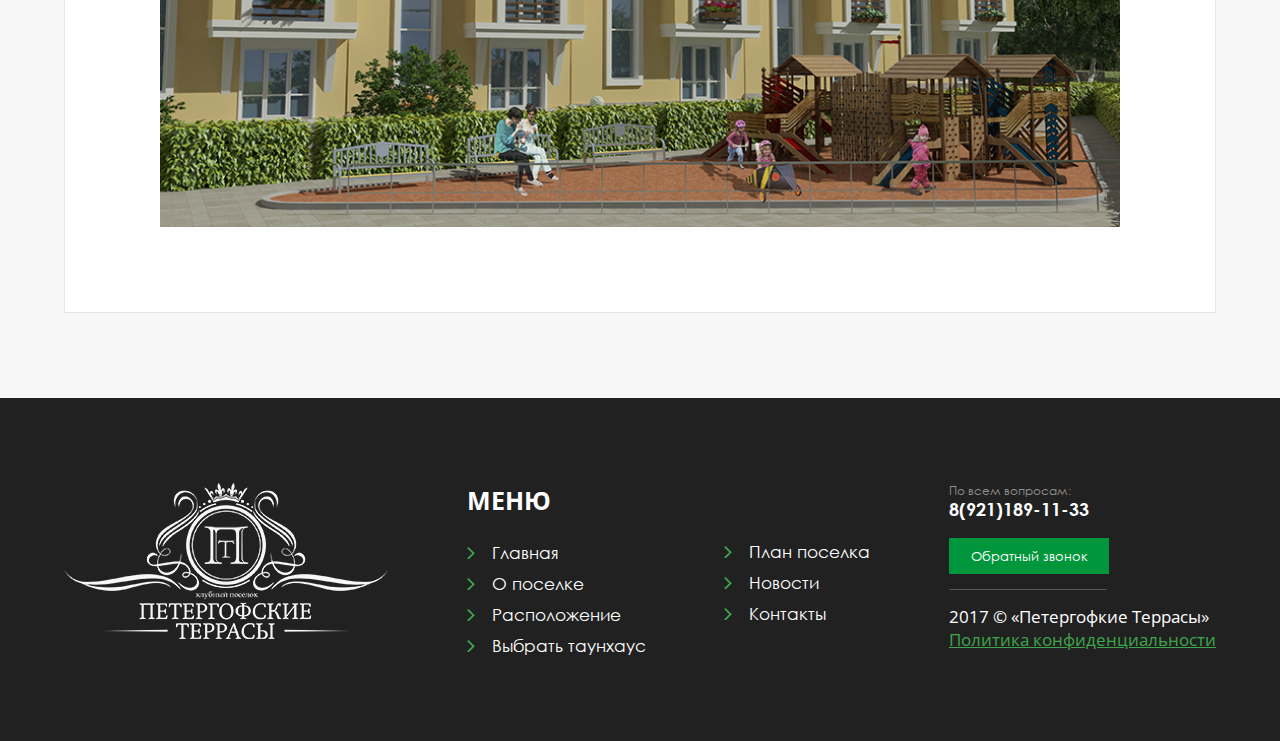
<file: single-news.html>
<!DOCTYPE html>
<html>
<head>
    <meta charset="utf-8">
    <meta http-equiv="X-UA-Compatible" content="IE=edge">
    <meta name="viewport" content="width=device-width, initial-scale=1">
    <title>Петергофские террасы</title>

    <link href="css/bootstrap.min.css" rel="stylesheet">
    <link rel="stylesheet" type="text/css" href="css/slick.css"/>
    <link rel="stylesheet" type="text/css" href="css/jquery.fancybox.min.css"/>
    <!--<link rel="stylesheet" type="text/css" href="css/slick-theme.css"/>-->
    <link href="css/style-main.css" rel="stylesheet">

</head>
<body>
<header>
    <div class="top-header">
        <div class="wrap">
            <div class="logo">
                <a href="/"><img src="img/header-logo.png" alt=""></a>
            </div>
        </div>
    </div>

    <div class="top-navigarion">
        <div class="wrap">
            <div class="menu-wrap navbar navbar-expand-lg top-header__menu">
                <div class="menu-burger navbar-toggler" data-toggle="collapse" data-target="#navbarSupportedContent" aria-controls="navbarSupportedContent" aria-expanded="false" aria-label="Toggle navigation"><span class="navbar-toggler-icon"><img
                        src="img/menu-ico.png" alt=""></span></div>

                <div class="collapse navbar-collapse" id="navbarSupportedContent">
                    <ul class="menu-list navbar-nav mx-auto">
                        <li class="menu-item nav-item"><a href="/">О поселке</a></li>
                        <li class="menu-item nav-item"><a href="/location.html">Расположение</a></li>
                        <li class="menu-item nav-item"><a href="/select.html">Выбрать таунхаус</a></li>
                        <li class="menu-item nav-item"><a href="/plan.html">План поселка</a></li>
                        <li class="menu-item nav-item"><a href="/news.html">Новости</a></li>
                        <li class="menu-item nav-item"><a href="#">Контакты</a></li>
                    </ul>
                </div>
            </div>
        </div>

    </div>

    <div class="navigation">
        <div class="wrap navigation__wrap">
            <ul class="navigation__items">
                <li class="navigation__item"><a href="#">Новость</a></li>
            </ul>
            <div class="top-header__tel top-header__news">
                <div class="top-header__tel-title">По всем вопросам:</div>
                <a href="tel:8(921)189-11-33" class="top-header__tel-number">8 (921) 189-11-33</a>
            </div>
        </div>

    </div>

    <div class="header">
        <div class="wrap">
            <div class="row">
                <div class="col-12 offset-md-1 col-md-7 header__single-news">
                    <h1 class="header__title">Новость / 06.02.2019</h1>
                </div>
                <div class="col-12 col-md-3 header__single-news-button">
                    <a href="#" class="header__button-news">Вернуться назад</a>
                </div>
            </div>

        </div>

    </div>
</header>

<main class="main__single-news">
    <div class="wrap single-news__wrap">
        <h2 class="single-news__title">В Раифском дендрарии вырубили более двух гектаров деревьев под парковку</h2>
        <div class="single-news__line"></div>
        <div class="single-news__text">
            <p>В обращении подчеркивается, что многие виды растений заповедника редкие и исчезающие виды на территории региона, и они занесены в Красную книгу Республики Татарстан и в Красную книгу России.</p>
            <p>От активистов района поступила просьба вмешаться в ситуацию и прекратить вырубку лесов, а также привлечь к ответственности нарушителей.</p>
            <p>Помимо этого, пост в соцсети содержит ответ от представителей Волжско-Камского заповедника. Согласно ему, в январе 2018 года Росприроднадзор выдал по Республике Татарстан положительное заключение на проект по благоустройству дендрария для сбора туристических групп. Материалы разрабатывались в ООО «Нефтьстройпроект».</p>
            <p>План проекта предусматривает, в том числе, вырубку деревьев и кустарников на площади в 4,5 тысячи квадратных метров. По информации заповедника, в этих местах не произрастают редкие и представляющие ценность виды растений.</p>
            <p>По сведениям открытых источников, в 2005 году ЮНЕСКО присвоило Волжско-Камскому заповеднику статус биосферной территории. При этом Раифский и Саралинский участки получили сертификаты резервата ЮНЕСКО.</p>
            <p>Многие виды растений, произрастающих в заповеднике. Являются редкими и исчезающими. Так, 19 видов мохообразных растений и 93 вида сосудистых растений занесены в Красную книгу Татарстана. Другие виды, например, неоттианта клобучковая, ковыль перистый занесены в Красную книгу РФ.</p>
        </div>
        <div class="single-news__image">
            <img src="img/single-news-img.jpg" alt="">
        </div>
    </div>
</main>

<footer>
    <div class="wrap footer__wrap">
        <div class="footer__logo">
            <a href="/"><img src="img/footer-logo.png" alt=""></a>
        </div>
        <div class="footer__menu1">
            <div class="footer-menu__title">Меню</div>
            <div class="footer-menu__items">
                <a href="#" class="footer-menu__item">Главная</a>
                <a href="#" class="footer-menu__item">О поселке</a>
                <a href="#" class="footer-menu__item">Расположение</a>
                <a href="#" class="footer-menu__item">Выбрать таунхаус</a>
            </div>
        </div>
        <div class="footer__menu2">
            <div class="footer-menu__items">
                <a href="#" class="footer-menu__item">План поселка</a>
                <a href="#" class="footer-menu__item">Новости</a>
                <a href="#" class="footer-menu__item">Контакты</a>
            </div>
        </div>
        <div class="footer__contacts">
            <div class="footer__contacts__tel-title">По всем вопросам:</div>
            <a href="tel:8(921)189-11-33" class="footer__contacts__tel">8(921)189-11-33</a>
            <div class="footer-contacts__button">Обратный звонок</div>
            <div class="footer-contacts__copyright">2017 © «Петергофкие Террасы»</div>
            <div class="footer-contacts__policy">Политика конфиденциальности</div>
        </div>
    </div>
</footer>


<div id="modal-order" class="modal fade" tabindex="-1" role="dialog" aria-labelledby="exampleModalCenterTitle">
    <div class="modal-dialog modal-dialog-centered" role="document">
        <div class="modal-content">
            <div class="gauger__form">
                <button type="button" class="close" data-dismiss="modal" aria-label="Close">
                    <span aria-hidden="true">&times;</span>
                </button>
                <div class="gauger__form-wrap gauger__form-modal">
                    <h3 class="gauger__form-title">Оставить заявку</h3>
                    <p class="gauger__form-subtitle">Оставьте заявку на консультацию и наши специалисты в ближайшее время с вами свяжутся!</p>
                    <form class="gauger__form-body" action="/" method="post">
                        <input type="text" name="name" placeholder="Ваше имя">
                        <input type="text" name="tel" placeholder="Номер телефона">
                        <input type="submit" value="Оставить заявку">
                    </form>
                </div>

            </div>
        </div>
    </div>
</div>



<script src="https://ajax.googleapis.com/ajax/libs/jquery/3.3.1/jquery.min.js"></script>
<script src="https://cdnjs.cloudflare.com/ajax/libs/popper.js/1.12.9/umd/popper.min.js" integrity="sha384-ApNbgh9B+Y1QKtv3Rn7W3mgPxhU9K/ScQsAP7hUibX39j7fakFPskvXusvfa0b4Q" crossorigin="anonymous"></script>
<script src="js/bootstrap.min.js"></script>
<script type="text/javascript" src="js/slick.min.js"></script>
<script type="text/javascript" src="js/jquery.fancybox.min.js"></script>
<script src="js/script.js"></script>


</body>
</file>
<file: css/style-main.css>
@charset "UTF-8";
@import url("https://fonts.googleapis.com/css?family=Open+Sans:400,400i,700,700i&subset=cyrillic");
@font-face {
  font-family: 'Century Gothic Regular';
  src: url("fonts/CenturyGothic.eot");
  src: url("fonts/CenturyGothic.eot?#iefix") format("embedded-opentype"), url("fonts/CenturyGothic.woff") format("woff"), url("fonts/CenturyGothic.ttf") format("truetype");
  font-weight: normal;
  font-style: normal;
}

@font-face {
  font-family: 'Century Gothic Italic';
  src: url("fonts/CenturyGothic-Italic.eot");
  src: url("fonts/CenturyGothic-Italic.eot?#iefix") format("embedded-opentype"), url("fonts/CenturyGothic-Italic.woff") format("woff"), url("fonts/CenturyGothic-Italic.ttf") format("truetype");
  font-weight: normal;
  font-style: normal;
}

@font-face {
  font-family: 'Century Gothic Bold';
  src: url("fonts/CenturyGothic-Bold.eot");
  src: url("fonts/CenturyGothic-Bold.eot?#iefix") format("embedded-opentype"), url("fonts/CenturyGothic-Bold.woff") format("woff"), url("fonts/CenturyGothic-Bold.ttf") format("truetype");
  font-weight: normal;
  font-style: normal;
}

@font-face {
  font-family: 'Century Gothic Bold Italic';
  src: url("fonts/CenturyGothic-BoldItalic.eot");
  src: url("fonts/CenturyGothic-BoldItalic.eot?#iefix") format("embedded-opentype"), url("fonts/CenturyGothic-BoldItalic.woff") format("woff"), url("fonts/CenturyGothic-BoldItalic.ttf") format("truetype");
  font-weight: normal;
  font-style: normal;
}

.logo {
  width: 264px;
  height: 158px;
  position: absolute;
  background-color: #ffffff;
  box-shadow: 0 0 83px -15px #ccc;
  display: flex;
  justify-content: center;
  align-items: center;
  z-index: 100;
}

.logo img {
  max-width: 100%;
  z-index: 100;
}

.top-navigarion {
  min-height: 36px;
  background-color: #212121;
}

.navbar .menu-list {
  justify-content: center;
  align-items: center;
}

.mr-auto, .mx-auto {
  margin-right: 0 !important;
}

.navbar-toggler-icon img {
  width: 90%;
}

.navbar-toggler-icon {
  height: 36px;
  display: flex;
  justify-content: flex-end;
  align-items: center;
}

.navbar-toggler {
  padding: 0;
}

.menu-wrap {
  padding: 0 !important;
  height: 36px;
}

.menu-item {
  margin-left: 20px;
}

.menu-item a {
  font: normal 14px "Century Gothic Regular", sans-serif;
  color: #e0e0e0;
}

.menu-item a:hover {
  text-decoration: none;
  color: #e0e0e0;
}

.navbar .menu-list {
  justify-content: flex-end;
  align-items: flex-end;
  padding: 25px 0;
}

@media screen and (max-width: 991.9px) {
  .top-header__menu {
    justify-content: flex-end;
  }
  .menu-wrap {
    height: auto;
  }
}

@media screen and (max-width: 520px) {
  .logo {
    width: 50%;
    height: auto;
    padding: 25px 0;
  }
}

.navigation {
  height: 83px;
  background-color: #ffffff;
}

ul.navigation__items {
  display: flex;
  flex-direction: row;
  justify-content: center;
  align-items: center;
  margin: 0;
}

.navigation__items a {
  font: normal 16px "Century Gothic Bold", sans-serif;
  color: #000000;
  margin-left: 15px;
}

.navigation__items a:hover {
  color: #000000;
  text-decoration: none;
}

.navigation__wrap {
  height: 83px;
  display: flex;
  flex-direction: row;
  justify-content: flex-end;
  align-items: center;
}

.navigation__item {
  list-style-type: none;
}

.top-header__tel {
  padding-left: 37px;
  margin-left: 90px;
  background: transparent url("../img/header-ico-tel.png") 0 center no-repeat;
}

.top-header__tel-title {
  font: normal 12px "Century Gothic Regular", sans-serif;
  color: #313131;
}

.top-header__tel-number {
  font: normal 18px "Century Gothic Bold", sans-serif;
  color: #000000;
}

.top-header__tel-number:hover {
  color: #000000;
  text-decoration: none;
}

@media screen and (max-width: 1140px) {
  .top-header__tel {
    margin-left: 40px;
  }
}

@media screen and (max-width: 1100px) {
  ul.navigation__items {
    display: none;
  }
}

@media screen and (max-width: 430px) {
  .top-header__tel {
    background: none;
  }
}

@media screen and (max-width: 360px) {
  .top-header__tel-title {
    font-size: 10px;
  }
  .top-header__tel-number {
    font-size: 14px;
  }
}

.header {
  background: transparent url("../img/header-bg.jpg") center center no-repeat;
  -webkit-background-size: cover;
  background-size: cover;
  padding: 125px 0;
}

.header__title {
  font: normal 60px "Century Gothic Bold", sans-serif;
  text-transform: uppercase;
  color: #ffffff;
  margin-bottom: 45px;
  line-height: 1.1;
}

.header__subtitle {
  margin-bottom: 45px;
  position: relative;
}

.header__subtitle-slide {
  font: normal 24px "Century Gothic Regular", sans-serif;
  color: #ffffff;
  margin-bottom: 60px;
}

.header__button {
  width: 60%;
  height: 55px;
  display: flex;
  justify-content: center;
  align-items: center;
  background-color: #00963c;
  font: normal 19px "Century Gothic Regular", sans-serif;
  color: #ffffff;
  cursor: pointer;
  text-align: center;
}

.header__slick-arrows {
  width: 40px;
  height: 37px;
  background: transparent url("../img/header-arrow.png") 0 0 no-repeat;
  position: absolute;
  z-index: 100;
  cursor: pointer;
}

.header__slick-arrowleft {
  transform: rotate(180deg);
  left: 0;
  bottom: 0;
}

.header__slick-arrowright {
  left: 50px;
  bottom: 0;
}

@media screen and (max-width: 600px) {
  .header__title {
    font-size: 38px;
  }
}

@media screen and (max-width: 380px) {
  .header__title {
    font-size: 32px;
  }
}

.about {
  background-color: #f7f7f7;
  padding-bottom: 140px;
}

.about__top {
  background-color: #ffffff;
  border: 1px solid #e6e6e6;
  padding: 45px 45px 200px 45px;
}

.about__top-title {
  padding-left: 20px;
  font: normal 24px "Century Gothic Bold", sans-serif;
  text-transform: uppercase;
  background: transparent url("../img/green-rhombus.svg") 0 center no-repeat;
  margin-bottom: 0;
}

.about__top-text {
  margin: 35px 0 0 0;
  font: normal 16px "Century Gothic Regular", sans-serif;
  line-height: 1.5;
}

.about__map {
  display: flex;
  justify-content: center;
  align-items: flex-start;
}

.about__map img {
  max-width: 100%;
}

@media screen and (max-width: 991.9px) {
  .about__map {
    margin-top: 45px;
  }
}

.about__bottom {
  margin: -150px 45px 0 45px;
  background-color: #ffffff;
  box-shadow: 0 0 30px -7px #ccc;
  display: flex;
  flex-direction: row;
}

.about__bottom-left {
  flex-basis: 30%;
  background: transparent url("../img/about-bottom-bg.jpg") center center no-repeat;
  -webkit-background-size: cover;
  background-size: cover;
}

.about__bottom-right {
  flex-basis: 70%;
  padding: 45px;
}

.about__right-title span {
  font: normal 24px "Century Gothic Bold", sans-serif;
  text-transform: uppercase;
}

.about__right-title {
  font: normal 16px "Century Gothic Regular", sans-serif;
  padding-bottom: 45px;
  border-bottom: 1px solid #dadada;
  margin-bottom: 30px;
}

.about-right__subtitle {
  font: normal 18px "Century Gothic Bold", sans-serif;
  margin-bottom: 20px;
}

.about__right-text {
  font: normal 16px "Century Gothic Regular", sans-serif;
  margin-bottom: 40px;
}

.about-button {
  width: 60%;
  height: 55px;
  display: flex;
  justify-content: center;
  align-items: center;
  background-color: #00963c;
  font: normal 19px "Century Gothic Regular", sans-serif;
  color: #ffffff;
  cursor: pointer;
  text-align: center;
}

@media screen and (max-width: 1300px) {
  .about-button {
    width: 100%;
    height: 55px;
    display: flex;
    justify-content: center;
    align-items: center;
    background-color: #00963c;
    font: normal 19px "Century Gothic Regular", sans-serif;
    color: #ffffff;
    cursor: pointer;
    text-align: center;
  }
}

@media screen and (max-width: 900px) {
  .about__bottom {
    flex-direction: column;
  }
}

@media screen and (max-width: 570px) {
  .about__top {
    padding: 45px 15px 200px 15px;
  }
  .about__bottom {
    margin: -150px 0 0 0;
  }
  .about__bottom-right {
    padding: 25px;
  }
}

.gallery {
  padding-bottom: 145px;
}

.gallery__subtitle {
  font: normal 24px "Century Gothic Bold", sans-serif;
  padding-left: 22px;
  background: transparent url("../img/green-rhombus.svg") 0 center no-repeat;
  text-transform: uppercase;
}

.gallery__line {
  width: 100%;
  border-bottom: 2px solid #dadada;
  margin: 40px 0 40px;
}

.gallery__text {
  font: normal 16px "Century Gothic Regular", sans-serif;
  line-height: 1.5;
  margin-bottom: 30px;
}

.green__circle {
  color: #00963c;
}

.gallery__box {
  display: flex;
  flex-direction: row;
  flex-wrap: wrap;
}

.gallery__box img {
  width: 100%;
}

.gallery__group1 {
  flex-basis: 60.7%;
  padding: 0 15px 15px 0;
}

.gallery__group2 {
  display: flex;
  flex-direction: column;
  flex-basis: 39.3%;
}

.gallery__group2 img {
  padding-bottom: 15px;
}

.gallery__group3 {
  flex-basis: 100%;
  display: flex;
  flex-direction: row;
  flex-wrap: nowrap;
  justify-content: space-between;
}

.gallery__group3 a {
  flex-basis: 20%;
  margin-right: 15px;
}

a.gallery__img8 {
  margin-right: 0;
}

@media screen and (max-width: 1200px) {
  .gallery__box {
    flex-direction: column;
    flex-wrap: nowrap;
  }
  .gallery__img1 {
    height: 100%;
    display: block;
  }
  .gallery__group1 {
    flex-basis: 100%;
    padding: 0;
    margin-bottom: 15px;
  }
  .gallery__group2 {
    flex-direction: row;
    flex-basis: 100%;
    justify-content: space-between;
  }
  .gallery__group2 a {
    flex-basis: 49%;
  }
  .gallery__img7, .gallery__img8 {
    display: none;
  }
  .gallery__group3 {
    justify-content: space-between;
  }
  .gallery__group3 a {
    margin: 0;
    flex-basis: 32%;
  }
}

.cards {
  background-color: #f7f7f7;
  padding-bottom: 85px;
}

.cards__card {
  height: 305px;
  position: relative;
  perspective: 1000px;
}

.card__front, .card__back {
  position: absolute;
  width: 100%;
  height: 100%;
  top: 0;
  transition: 1s;
  backface-visibility: hidden;
  -webkit-backface-visibility: hidden;
}

.card__back {
  background-color: #ffffff;
  transform: rotateY(180deg);
  -webkit-transform: rotateY(180deg);
}

.cards__hover:hover .card__front, .cards__rotate-front {
  transform: rotateY(180deg);
  -webkit-transform: rotateY(180deg);
}

.cards__hover:hover .card__back, .cards__rotate-back {
  transform: rotateY(360deg);
  -webkit-transform: rotateY(360deg);
}

.card__figure {
  width: 155px;
  font: normal 51px "Century Gothic Bold", sans-serif;
  color: #aeaeae;
  margin: 85px auto 0 auto;
  z-index: -1;
}

.card__line {
  width: 40px;
  margin-top: 45px;
  border-bottom: 1px solid #000;
}

.card__name {
  margin-top: 45px;
  font: normal 18px "Century Gothic Bold", sans-serif;
  text-align: center;
}

.card__front img {
  display: block;
  margin: -40px auto 0 auto;
}

.card__back {
  padding: 30px;
  box-shadow: 0 0 30px -7px #ccc;
}

.card__back-title {
  display: flex;
  flex-direction: row;
  align-items: center;
}

.card__back-title img {
  width: 41px;
}

.card__back-name {
  font: normal 18px "Century Gothic Bold", sans-serif;
  padding-left: 20px;
}

.card__back-text {
  margin-top: 30px;
  font: normal 12px "Century Gothic Regular", sans-serif;
  line-height: 1.5;
}

.cards__button {
  margin: 50px auto 0 auto;
  width: 30%;
  height: 55px;
  display: flex;
  justify-content: center;
  align-items: center;
  background-color: #00963c;
  font: normal 19px "Century Gothic Regular", sans-serif;
  color: #ffffff;
  cursor: pointer;
  text-align: center;
}

@media screen and (max-width: 767.9px) {
  .cards__button {
    width: 100%;
  }
}

.pt__bg {
  width: 100%;
}

.infrastructure {
  padding-bottom: 145px;
}

.infrastructure__text {
  display: flex;
  flex-direction: row;
  border: 1px solid #e6e6e6;
  padding: 12px 0;
  margin-bottom: 7px;
  line-height: 1;
}

.infrastructure__text:last-of-type {
  margin-bottom: 0;
}

.infrastructure__text-title span {
  font: normal 48px "Century Gothic Regular", sans-serif;
}

.infrastructure__text-title {
  flex-basis: 25%;
  display: flex;
  flex-direction: column;
  justify-content: center;
  align-items: center;
  border-right: 1px solid #e6e6e6;
  font: normal 16px "Century Gothic Regular", sans-serif;
  text-transform: uppercase;
}

.infrastructure__text-description {
  flex-basis: 75%;
  display: flex;
  align-items: center;
  padding-left: 30px;
  font: normal 16px "Century Gothic Regular", sans-serif;
  text-transform: uppercase;
}

.infrastructure__map, .infrastructure__slide {
  display: flex;
  justify-content: flex-end;
}

.infrastructure__map img, .infrastructure__slide img {
  width: 100%;
}

.infrastructure__pictures {
  display: flex;
  flex-direction: column;
  justify-content: space-between;
}

@media screen and (max-width: 991.9px) {
  .infrastructure__map, .infrastructure__slide {
    display: block;
  }
  .infrastructure__map {
    margin: 15px 0;
  }
}

@media screen and (max-width: 400px) {
  .infrastructure .block__title h2 {
    font-size: 32px;
  }
}

.bonuses {
  padding: 80px 0 85px;
  background: transparent url("../img/bonuses-bg.jpg") center center no-repeat;
  -webkit-background-size: cover;
  background-size: cover;
}

.bonuses__title {
  display: flex;
  align-items: center;
  font: normal 45px "Century Gothic Bold", sans-serif;
  text-transform: uppercase;
  color: #ffffff;
}

.bonuses__item {
  font: normal 18px "Century Gothic Bold", sans-serif;
  color: #ffffff;
  list-style-type: none;
  padding: 25px 0 20px 80px;
}

.bonuses__list hr {
  color: #ffffff;
  background-color: #ffffff;
  border: none;
  height: 1px;
  width: 40px;
  margin-left: 80px;
}

.bonuses__item1 {
  background: transparent url("../img/bonuses-ico-item-1.png") 0 center no-repeat;
}

.bonuses__item2 {
  background: transparent url("../img/bonuses-ico-item-2.png") 0 center no-repeat;
}

.bonuses__item3 {
  background: transparent url("../img/bonuses-ico-item-3.png") 0 center no-repeat;
}

.bonuses__item4 {
  background: transparent url("../img/bonuses-ico-item-4.png") 0 center no-repeat;
}

.bonuses__item5 {
  background: transparent url("../img/bonuses-ico-item-5.png") 0 center no-repeat;
}

.bonuses__item6 {
  background: transparent url("../img/bonuses-ico-item-6.png") 0 center no-repeat;
}

@media screen and (max-width: 991.9px) {
  .bonuses__list {
    margin-top: 60px;
  }
}

@media screen and (max-width: 767.9px) {
  .bonuses__title {
    font-size: 35px;
  }
}

@media screen and (max-width: 500px) {
  .bonuses__title {
    font-size: 30px;
  }
}

.types {
  padding-bottom: 145px;
}

.types__item .active {
  width: 185px;
  height: 55px;
  display: flex;
  justify-content: center;
  align-items: center;
  background-color: #00963c;
  font: normal 19px "Century Gothic Regular", sans-serif;
  color: #ffffff;
  cursor: pointer;
  text-align: center;
  text-decoration: none;
}

.types__item .active:hover {
  color: #ffffff;
}

.types__link {
  width: 185px;
  height: 55px;
  display: flex;
  justify-content: center;
  align-items: center;
  background-color: #fcfcfc;
  font: normal 19px "Century Gothic Regular", sans-serif;
  color: #000000;
  cursor: pointer;
  text-align: center;
  text-decoration: none;
}

.types__link:hover {
  text-decoration: none;
  color: #000000;
}

.nav-tabs {
  border: none;
  display: flex;
  justify-content: center;
}

.type__items {
  margin: 0;
}

.tab-content {
  box-shadow: 0 0 83px -17px #ccc;
  margin: 85px 0;
}

.types__items {
  padding-right: 0;
  padding-left: 0;
}

.type__item {
  height: 120px;
  border-bottom: 1px solid #e6e6e6;
  border-right: 1px solid #e6e6e6;
  display: flex;
  flex-direction: row;
}

.type__item:nth-last-of-type() {
  border-bottom: none;
}

.type__item-number {
  flex-basis: 20%;
  display: flex;
  justify-content: center;
  align-items: center;
  font: normal 51px "Century Gothic Bold", sans-serif;
  color: #ebebeb;
}

.type__item-text {
  flex-basis: 80%;
  display: flex;
  align-items: center;
  font: normal 16px "Century Gothic Regular", sans-serif;
  padding-right: 15px;
}

.types__img {
  display: flex;
  justify-content: center;
  align-items: center;
}

.types__img img {
  max-width: 95%;
}

@media screen and (max-width: 991.9px) {
  .types__items {
    padding-left: 0;
  }
  .types__img {
    padding: 30px 0;
  }
}

@media screen and (max-width: 545px) {
  .type__item {
    height: 150px;
  }
}

.types__green {
  height: 125px;
  width: 100%;
  padding: 15px;
  background-color: #00963c;
  display: flex;
  flex-direction: row;
  justify-content: space-around;
  align-items: center;
}

.types__green-text {
  font: normal 24px "Century Gothic Regular", sans-serif;
  color: #ffffff;
  text-transform: uppercase;
  text-align: center;
}

.types__green-button {
  width: 265px;
  height: 55px;
  display: flex;
  justify-content: center;
  align-items: center;
  font: normal 19px "Century Gothic Regular", sans-serif;
  cursor: pointer;
  background-color: #ffffff;
  box-shadow: 0 0 83px -15px #000;
}

@media screen and (max-width: 1070px) {
  .types__green {
    flex-direction: column;
  }
  .types__green-button {
    width: 50%;
    margin-top: 15px;
  }
}

@media screen and (max-width: 768px) {
  .types__green {
    height: auto;
  }
}

.roof {
  padding-bottom: 145px;
  background: transparent url("../img/roof-bg.jpg") center center no-repeat;
  -webkit-background-size: cover;
  background-size: cover;
}

.roof h2 {
  color: #ffffff;
}

.roof .block__title {
  padding-bottom: 0;
}

.roof__icons {
  display: flex;
  flex-direction: row;
  justify-content: center;
}

.roof__icon-block {
  height: 200px;
  width: 315px;
}

.roof__icon-block1 {
  background: transparent url("../img/roof-ico-1.png") center center no-repeat;
}

.roof__icon-block2 {
  background: transparent url("../img/roof-ico-2.png") center center no-repeat;
}

.roof__icon-block3 {
  background: transparent url("../img/roof-ico-3.png") center center no-repeat;
}

.roof__icon-block-top {
  height: 100px;
}

.roof__icon-block-medium {
  display: flex;
  flex-direction: row;
  justify-content: space-between;
}

.icon-block-medium__left, .icon-block-medium__right {
  width: 37%;
  border-bottom: 1px solid #96908c;
}

.roof__icon-block-bottom {
  height: 100px;
  border-left: 1px solid #96908c;
  border-bottom: 1px solid #96908c;
  font: normal 18px "Century Gothic Bold", sans-serif;
  color: #ffffff;
  display: flex;
  justify-content: center;
  align-items: center;
}

.roof__icon-block3 .roof__icon-block-bottom {
  border-right: 1px solid #96908c;
}

@media screen and (max-width: 991.9px) {
  .icon-block-medium__left, .icon-block-medium__right {
    width: 33%;
  }
}

@media screen and (max-width: 767.9px) {
  .roof__icons {
    flex-direction: column;
    align-items: center;
  }
  .roof__icon-block-bottom {
    border-right: 1px solid #96908c;
  }
}

@media screen and (max-width: 360px) {
  .roof__icon-block {
    width: 95%;
  }
}

.price {
  padding-bottom: 145px;
}

.price__container {
  display: flex;
  flex-direction: row;
  justify-content: center;
  align-items: center;
}

.price__img img {
  max-width: 100%;
  margin-right: 30px;
  margin-left: -30px;
}

.price__form {
  width: 262px;
  display: flex;
  flex-direction: column;
}

.price__form input {
  border: none;
  border-bottom: 1px solid #b5b5b5;
  margin-bottom: 15px;
  padding: 10px 0;
  font: normal 16px "Century Gothic Regular", sans-serif;
}

input:focus {
  border-bottom: 1px solid #b5b5b5;
  font: normal 16px "Century Gothic Regular", sans-serif;
  margin-bottom: 15px;
  padding: 10px 0;
}

.price__submit {
  width: 100%;
  height: 55px;
  display: flex;
  justify-content: center;
  align-items: center;
  background-color: #00963c;
  font: normal 19px "Century Gothic Regular", sans-serif;
  color: #ffffff;
  cursor: pointer;
  text-align: center;
  margin-top: 25px;
}

.price__description {
  font: normal 12px "Century Gothic Regular", sans-serif;
  width: 262px;
}

@media screen and (max-width: 767.9px) {
  .price__img {
    display: none;
  }
  .price__form {
    width: 70%;
  }
  .price__description {
    width: 70%;
  }
}

.comfort {
  background-color: #f7f7f7;
  padding-bottom: 145px;
}

.comfort__item {
  background-color: #ffffff;
  margin-bottom: 30px;
  border: 1px solid #e6e6e6;
}

.comfort__img {
  padding: 0;
  display: flex;
  justify-content: center;
  align-items: center;
}

.comfort__img img {
  width: 100%;
}

.comfort-item__items {
  padding: 40px 30px;
}

.comfort-item__title {
  font: normal 18px "Century Gothic Bold", sans-serif;
  text-transform: uppercase;
  padding-left: 22px;
  background: transparent url("../img/green-rhombus.svg") 0 5px no-repeat;
  border-bottom: 1px solid #e6e6e6;
  padding-bottom: 40px;
}

.item-list__item {
  font: normal 18px "Century Gothic Regular", sans-serif;
  padding-left: 95px;
  min-height: 78px;
}

.comfort-item__list-wrap {
  margin-bottom: 1px;
  height: 100%;
  display: flex;
  align-items: center;
}

.comfort-item__list {
  display: flex;
  flex-direction: row;
  flex-wrap: wrap;
}

.comfort-item__list-1 .item-list__item:nth-of-type(1) {
  background: transparent url("../img/comfort-item-ico-1.png") 25px 0 no-repeat;
}

.comfort-item__list-1 .item-list__item:nth-of-type(2) {
  background: transparent url("../img/comfort-item-ico-2.png") 25px 0 no-repeat;
}

.comfort-item__list-1 .item-list__item:nth-of-type(3) {
  background: transparent url("../img/comfort-item-ico-3.png") 25px 0 no-repeat;
}

.comfort-item__list-1 .item-list__item:nth-of-type(4) {
  background: transparent url("../img/comfort-item-ico-4.png") 25px 0 no-repeat;
}

.comfort-item__list-2 .item-list__item:nth-of-type(1) {
  background: transparent url("../img/comfort-item-ico-5.png") 25px 0 no-repeat;
}

.comfort-item__list-2 .item-list__item:nth-of-type(2) {
  background: transparent url("../img/comfort-item-ico-6.png") 25px 0 no-repeat;
}

.comfort-item__list-2 .item-list__item:nth-of-type(3) {
  background: transparent url("../img/comfort-item-ico-7.png") 25px 0 no-repeat;
}

.comfort-item__list-2 .item-list__item:nth-of-type(4) {
  background: transparent url("../img/comfort-item-ico-8.png") 25px 0 no-repeat;
}

.comfort-item__list-3 .item-list__item:nth-of-type(1) {
  background: transparent url("../img/comfort-item-ico-9.png") 25px 0 no-repeat;
}

.comfort-item__list-3 .item-list__item:nth-of-type(2) {
  background: transparent url("../img/comfort-item-ico-10.png") 25px 0 no-repeat;
}

.comfort-item__list-3 .item-list__item:nth-of-type(3) {
  background: transparent url("../img/comfort-item-ico-11.png") 25px 0 no-repeat;
}

.comfort-item__list-3 .item-list__item:nth-of-type(4) {
  background: transparent url("../img/comfort-item-ico-12.png") 25px 0 no-repeat;
}

.item-list__item {
  flex-basis: 50%;
}

@media screen and (max-width: 1100px) {
  .item-list__item {
    min-height: 100px;
  }
}

@media screen and (max-width: 767.9px) {
  .item-list__item {
    flex-basis: 100%;
    margin-bottom: 10px;
  }
  .comfort-item__list {
    justify-content: space-between;
  }
}

.location {
  background-color: #f7f7f7;
  padding-bottom: 85px;
}

.location__img {
  display: flex;
  justify-content: center;
}

.location__position {
  width: 40%;
  margin: -16px auto;
  border: 1px solid #e6e6e6;
  padding: 40px;
}

.position__address {
  margin-bottom: 20px;
  font: normal 16px "Century Gothic Bold", sans-serif;
  text-align: center;
}

.position__reference-point {
  font: normal 16px "Century Gothic Regular", sans-serif;
  text-align: center;
}

@media screen and (max-width: 991.9px) {
  .location__position {
    width: 60%;
  }
}

@media screen and (max-width: 500px) {
  .location__position {
    width: 90%;
  }
}

footer {
  background-color: #212121;
  padding: 85px 0;
}

.footer__logo img {
  max-width: 100%;
}

.footer__wrap {
  display: flex;
  flex-direction: row;
  justify-content: space-between;
  flex-wrap: nowrap;
}

.footer__menu1 {
  display: flex;
  flex-direction: column;
}

.footer-menu__title {
  font: bold 25px "Open Sans", sans-serif;
  text-transform: uppercase;
  color: #ffffff;
  margin-bottom: 25px;
}

.footer-menu__items {
  display: flex;
  flex-direction: column;
}

.footer-menu__item {
  padding-left: 25px;
  font: normal 17px "Century Gothic Regular", sans-serif;
  color: #ffffff;
  background: transparent url("../img/footer-arrow-green.png") 0 center no-repeat;
  margin-bottom: 10px;
}

.footer-menu__item:hover {
  color: #ffffff;
  text-decoration: none;
}

.footer-menu__item:nth-last-of-type(1) {
  margin-bottom: 0;
}

.footer__menu2 {
  padding-top: 58px;
}

.footer__contacts__tel-title {
  font: normal 12px "Century Gothic Regular", sans-serif;
  color: #909090;
}

.footer__contacts__tel {
  font: normal 18px "Century Gothic Bold", sans-serif;
  color: #ffffff;
}

.footer__contacts__tel:hover {
  color: #ffffff;
  text-decoration: none;
}

.footer-contacts__button {
  width: 60%;
  height: 36px;
  display: flex;
  justify-content: center;
  align-items: center;
  background-color: #00963c;
  font: normal 13px "Century Gothic Regular", sans-serif;
  color: #ffffff;
  cursor: pointer;
  text-align: center;
  margin: 15px 0;
}

.footer-contacts__copyright::before {
  content: "";
  display: block;
  width: 158px;
  border-bottom: 1px solid #555555;
  margin-bottom: 15px;
}

.footer-contacts__copyright {
  font: normal 17px "Open Sans", sans-serif;
  color: #ffffff;
}

.footer-contacts__policy {
  font: normal 17px "Open Sans", sans-serif;
  color: #3da64b;
  text-decoration: underline;
  cursor: pointer;
}

@media screen and (max-width: 1060px) {
  .footer__wrap {
    flex-wrap: wrap;
  }
  .footer__logo {
    order: 1;
    flex-basis: 50%;
    margin-bottom: 30px;
  }
  .footer__contacts {
    order: 2;
    flex-basis: 50%;
    margin-bottom: 30px;
  }
  .footer__menu1 {
    order: 3;
    flex-basis: 50%;
  }
  .footer__menu2 {
    order: 4;
    flex-basis: 50%;
  }
}

@media screen and (max-width: 767.9px) {
  .footer__logo {
    flex-basis: 100%;
  }
  .footer__menu1 {
    order: 2;
    margin-bottom: 30px;
  }
  .footer__menu2 {
    order: 3;
    margin-bottom: 30px;
  }
  .footer__contacts {
    order: 4;
    flex-basis: 100%;
    margin-bottom: 0;
  }
}

@media screen and (max-width: 380px) {
  .footer__menu1, .footer__menu2 {
    flex-basis: 100%;
  }
  .footer__menu1 {
    margin-bottom: 10px;
  }
  .footer__menu2 {
    padding-top: 0;
  }
}

.select {
  background-color: #f7f7f7;
  padding-bottom: 145px;
}

.select__townhouse {
  position: relative;
  padding: 1px 0 75px;
  margin-bottom: 45px;
  border-bottom: 2px solid #dadada;
}

.select__townhouse:nth-last-of-type(2) {
  border: none;
}

.select__green {
  width: 185px;
  height: 55px;
  display: flex;
  justify-content: center;
  align-items: center;
  background-color: #00963c;
  font: normal 19px "Century Gothic Regular", sans-serif;
  color: #ffffff;
  cursor: pointer;
  text-align: center;
  position: absolute;
  top: 0;
  left: 45px;
  z-index: 100;
}

.select__cover {
  margin-top: 27px;
  padding-bottom: 125px;
  width: 100%;
  background-color: #ffffff;
  display: flex;
  justify-content: center;
  align-items: flex-start;
  border: 1px solid #e6e6e6;
  z-index: -1;
}

.select__cover img {
  max-width: 100%;
}

.select__options {
  width: 92%;
  margin: -75px auto 0;
  background-color: #ffffff;
  box-shadow: 0 5px 83px -25px #ccc;
  z-index: 100;
}

.select-options__top {
  padding: 0 25px;
  height: 105px;
  display: flex;
  flex-direction: row;
  justify-content: space-between;
}

.select-options__top-title {
  padding-left: 20px;
  height: 100%;
  background: transparent url("../img/green-rhombus.svg") 0 center no-repeat;
  display: flex;
  align-items: center;
  font: normal 16px "Century Gothic Bold", sans-serif;
  text-transform: uppercase;
}

.select-options__top-title span {
  color: #00963c;
}

.select-options__top-title span.select-options__top-title--red {
  color: #da0024;
}

.select-options__top-info, .select-options__data {
  height: 100%;
  display: flex;
  align-items: center;
  font: normal 16px "Century Gothic Regular", sans-serif;
}

.select-options__top-info span, .select-options__data span {
  font: normal 16px "Century Gothic Bold", sans-serif;
}

.select-options__data {
  margin-left: 25px;
}

.options-bottom__townhouses {
  display: flex;
  flex-direction: row;
  justify-content: space-between;
}

.options-bottom__townhouse {
  flex-basis: 33.33%;
}

.townhouse--opacity {
  opacity: 0.3;
}

.townhouse--opacity .options-bottom__gallery-1,
.townhouse--opacity .options-bottom__gallery-2, .townhouse--opacity img {
  cursor: default !important;
}

.options-bottom-info {
  background-color: #fcfcfc;
  padding: 11px 0;
}

.options-bottom-info-wrap {
  padding: 0 25px;
  border-right: 1px solid #efefef;
}

.options-bottom__title {
  font: normal 16px "Century Gothic Bold", sans-serif;
  border-bottom: 1px solid #efefef;
}

.options-bottom__title-wrap {
  padding: 25px 0 25px 45px;
  background: transparent url("../img/select-ico.png") 0 center no-repeat;
}

.options-bottom__galleries {
  height: 80px;
  font: normal 16px "Century Gothic Regular", sans-serif;
  display: flex;
  flex-direction: row;
  align-items: center;
}

.options-bottom__gallery-1, .options-bottom__gallery-2 {
  border: 1px solid #e6e6e6;
  padding: 10px;
  cursor: pointer;
  text-align: center;
}

.options-bottom__gallery-1 {
  margin: 0 4px 0 17px;
}

.options-bottom__townhouse-img {
  display: flex;
  justify-content: center;
  align-items: center;
}

.options-bottom__townhouse-img img {
  width: 100%;
  cursor: pointer;
}

@media screen and (max-width: 1085px) {
  .options-bottom__galleries {
    font-size: 14px;
  }
}

@media screen and (max-width: 991.9px) {
  .options-bottom__townhouses {
    display: flex;
    flex-direction: column;
    justify-content: flex-start;
  }
  .options-bottom__townhouse {
    flex-basis: 100%;
  }
  .select-options__top {
    flex-direction: column;
    justify-content: center;
  }
  .select-options__top-title {
    height: 30px;
  }
  .select-options__top-info, .select-options__data {
    height: 30px;
  }
}

@media screen and (max-width: 600px) {
  .select-options__top-info {
    display: flex;
    flex-direction: column;
    justify-content: flex-start;
    align-items: flex-start;
    height: auto;
  }
  .select-options__data {
    margin: 0;
    height: auto;
  }
}

@media screen and (max-width: 392px) {
  .select-options__top, .options-bottom-info-wrap {
    padding: 0 10px;
  }
  .select-options__top-title {
    font-size: 13px;
  }
  .select-options__top-info, .select-options__data {
    font-size: 13px;
  }
  .select-options__top-info span, .select-options__data span {
    font-size: 13px;
  }
}

.news {
  padding-bottom: 145px;
}

.top-header__news {
  margin-left: 20%;
}

.single-news {
  margin-bottom: 33px;
}

.single-news:nth-last-of-type(1) {
  margin-bottom: 85px;
}

.single-news .row {
  border: 1px solid #e6e6e6;
}

.news__info {
  border-left: 1px solid #e6e6e6;
}

.news__img {
  padding: 0;
}

.news__img img {
  width: 100%;
}

.news__info {
  padding: 45px 35px;
}

.news__title {
  padding-left: 20px;
  font: normal 18px "Century Gothic Bold", sans-serif;
  background: transparent url("../img/green-rhombus.svg") 0 5px no-repeat;
  text-transform: uppercase;
}

.news__date {
  padding: 20px 0 25px 20px;
  font: normal 14px "Century Gothic Regular", sans-serif;
  color: #747474;
}

.news__line {
  border-bottom: 1px solid #e6e6e6;
}

.news__text {
  padding: 25px 8px;
  font: normal 16px "Century Gothic Regular", sans-serif;
  line-height: 1.5;
  color: #292929;
}

.news__single {
  display: inline-block;
  padding-left: 8px;
  font: normal 16px "Century Gothic Bold", sans-serif;
  text-decoration: underline;
  color: #000000;
}

.news__single:hover {
  color: #000000;
}

.header__button-news {
  width: 100%;
  height: 55px;
  display: flex;
  justify-content: center;
  align-items: center;
  background-color: #00963c;
  font: normal 19px "Century Gothic Regular", sans-serif;
  color: #ffffff;
  cursor: pointer;
  text-align: center;
}

.header__button-news:hover {
  color: #ffffff;
  text-decoration: none;
}

.header__single-news .header__title {
  margin: 0;
}

.header__single-news-button {
  display: flex;
  justify-content: center;
  align-items: center;
}

.main__single-news {
  background-color: #f7f7f7;
  padding: 85px 0;
}

.single-news__wrap {
  background-color: #ffffff;
  border: 1px solid #e6e6e6;
  padding: 85px 95px;
}

.single-news__title {
  font: normal 23px "Century Gothic Bold", sans-serif;
  padding-left: 25px;
  background: transparent url("../img/green-rhombus.svg") 0 9px no-repeat;
  text-transform: uppercase;
  padding-bottom: 55px;
}

.single-news__line {
  border-bottom: 2px solid #dadada;
}

.single-news__text {
  padding: 55px 0;
}

.single-news__text p {
  margin-bottom: 30px;
  font: normal 16px "Century Gothic Regular", sans-serif;
  line-height: 1.5;
}

.single-news__text p:nth-last-of-type(1) {
  margin-bottom: 0;
}

.single-news__image img {
  width: 100%;
}

.plan {
  padding-bottom: 145px;
}

.plan .infrastructure__text-title {
  line-height: 0.7;
}

.plan__col {
  margin-bottom: 7px;
}

.plan__row {
  margin-bottom: 80px;
}

.plan__genplan img {
  width: 100%;
}

@media screen and (max-width: 360px) {
  .plan-infrastructure .block__title h2 {
    font-size: 32px;
  }
}

.plan-infrastructure {
  background-color: #f7f7f7;
}

.infrastructure-within__img {
  padding: 0;
}

.infrastructure-within__img img {
  width: 100%;
}

.infrastructure-item__list {
  display: flex;
  flex-direction: row;
  flex-wrap: wrap;
}

.infrastructure-item__list .item-list__item {
  margin-bottom: 10px;
}

.item-list__item:nth-of-type(1) {
  flex-basis: 100%;
}

.infrastructure-item__list-1 .item-list__item:nth-of-type(1) {
  background: transparent url("../img/infrastructure-within-ico-1.png") 25px 0 no-repeat;
}

.infrastructure-item__list-1 .item-list__item:nth-of-type(2) {
  background: transparent url("../img/infrastructure-within-ico-2.png") 25px 0 no-repeat;
}

.infrastructure-item__list-1 .item-list__item:nth-of-type(3) {
  background: transparent url("../img/infrastructure-within-ico-3.png") 25px 0 no-repeat;
}

.infrastructure-item__list-1 .item-list__item:nth-of-type(4) {
  background: transparent url("../img/infrastructure-within-ico-4.png") 25px 0 no-repeat;
}

.infrastructure-item__list-1 .item-list__item:nth-of-type(5) {
  background: transparent url("../img/infrastructure-within-ico-5.png") 25px 0 no-repeat;
}

.infrastructure-item__list-1 .item-list__item:nth-of-type(6) {
  background: transparent url("../img/infrastructure-within-ico-6.png") 25px 0 no-repeat;
}

.infrastructure-item__list-1 .item-list__item:nth-of-type(7) {
  background: transparent url("../img/infrastructure-within-ico-7.png") 25px 0 no-repeat;
}

.infrastructure-item__list-2 .item-list__item:nth-of-type(1) {
  background: transparent url("../img/infrastructure-within-ico-8.png") 25px 0 no-repeat;
}

.infrastructure-item__list-2 .item-list__item:nth-of-type(2) {
  background: transparent url("../img/infrastructure-within-ico-9.png") 25px 0 no-repeat;
}

.infrastructure-item__list-2 .item-list__item:nth-last-of-type(1) {
  flex-basis: 100%;
}

.gallery {
  display: flex;
  flex-direction: row;
  flex-wrap: nowrap;
}

.gallery img {
  width: 100%;
}

.gallery__big-img {
  flex-basis: 60.4%;
  padding-right: 15px;
}

.gallery__small-imgs {
  flex-basis: 39.6%;
}

.gallery__small-imgs img:nth-of-type(1) {
  padding-bottom: 15px;
}

.gallery__invisible {
  display: none;
}

@media screen and (max-width: 1600px) {
  .gallery__big-img {
    flex-basis: 60.5%;
  }
  .gallery__small-imgs {
    flex-basis: 39.5%;
  }
}

@media screen and (max-width: 1400px) {
  .gallery__big-img {
    flex-basis: 60.6%;
  }
  .gallery__small-imgs {
    flex-basis: 39.4%;
  }
}

@media screen and (max-width: 1300px) {
  .gallery__big-img {
    flex-basis: 60.7%;
  }
  .gallery__small-imgs {
    flex-basis: 39.3%;
  }
}

@media screen and (max-width: 1200px) {
  .gallery__big-img {
    flex-basis: 60.8%;
  }
  .gallery__small-imgs {
    flex-basis: 39.2%;
  }
}

@media screen and (max-width: 1100px) {
  .gallery__big-img {
    flex-basis: 60.9%;
  }
  .gallery__small-imgs {
    flex-basis: 39.1%;
  }
}

@media screen and (max-width: 1000px) {
  .gallery__big-img {
    flex-basis: 61%;
  }
  .gallery__small-imgs {
    flex-basis: 39%;
  }
}

@media screen and (max-width: 991.9px) {
  .gallery {
    flex-wrap: wrap;
  }
  .gallery__big-img {
    flex-basis: 100%;
    padding-right: 0;
  }
  .gallery__small-imgs {
    flex-basis: 100%;
    padding-top: 15px;
  }
}

@media screen and (max-width: 1340px) {
  .location-top-header__tel {
    margin-left: 30px;
  }
}

@media screen and (max-width: 1250px) {
  ul.location-navigation__items {
    display: none;
  }
}

.location-map {
  padding-bottom: 145px;
}

.location-map__wrap {
  position: relative;
  box-shadow: 0 0 83px -17px #ccc;
}

.location-map__img {
  max-height: 540px;
  overflow: hidden;
}

.location-map__img img {
  width: 100%;
  -moz-transition: all 0.6s ease-out;
  -o-transition: all 0.6s ease-out;
  -webkit-transition: all 0.6s ease-out;
  cursor: grab;
}

@media screen and (max-width: 991.9px) {
  .location-map__img {
    max-height: none;
    overflow: auto;
  }
}

.zoom-control {
  position: absolute;
  top: 42%;
  right: 25px;
  background-color: #ffffff;
  -webkit-border-radius: 20px;
  -moz-border-radius: 20px;
  border-radius: 20px;
}

.zoom-control__zoom-in button {
  width: 40px;
  height: 40px;
  background-color: #ffffff;
  border: none;
  -webkit-border-radius: 20px 20px 0 0;
  -moz-border-radius: 20px 20px 0 0;
  border-radius: 20px 20px 0 0;
  font: normal 25px "Century Gothic Regular", sans-serif;
  color: #505050;
  cursor: pointer;
}

.zoom-control__split {
  width: 24px;
  margin: 0 auto;
  border-bottom: 1px solid #f7f7f7;
}

.zoom-control__zoom-out button {
  width: 40px;
  height: 40px;
  background-color: #ffffff;
  border: none;
  -webkit-border-radius: 0 0 20px 20px;
  -moz-border-radius: 0 0 20px 20px;
  border-radius: 0 0 20px 20px;
  font: normal 25px "Century Gothic Regular", sans-serif;
  color: #505050;
  cursor: pointer;
}

@media screen and (max-width: 768px) {
  .zoom-control {
    top: 35%;
  }
}

@media screen and (max-width: 435px) {
  .zoom-control {
    top: 30%;
  }
}

.around {
  background-color: #f7f7f7;
  padding-bottom: 145px;
}

.around__title {
  padding-bottom: 35px;
}

.around__info {
  background-color: #ffffff;
}

.sophisticated {
  padding-bottom: 145px;
}

.sophisticated__title {
  padding-left: 25px;
  background: transparent url("../img/green-rhombus.svg") 0 5px no-repeat;
  font: normal 18px "Century Gothic Bold", sans-serif;
  text-transform: uppercase;
  padding-bottom: 30px;
}

.sophisticated__split {
  border-bottom: 1px solid #e6e6e6;
  margin-bottom: 30px;
}

.sophisticated__img img {
  width: 100%;
  margin-bottom: 45px;
}

.sophisticated__text {
  font: normal 16px "Century Gothic Regular", sans-serif;
  line-height: 1.5;
  margin-bottom: 95px;
}

.sophisticated__text span {
  font: normal 16px "Century Gothic Bold", sans-serif;
}

.sophisticated__row {
  position: relative;
}

.sophisticated__row:nth-of-type(1) {
  padding-right: 0;
}

.sophisticated__row:nth-of-type(2) {
  padding-left: 0;
}

.sophisticated__row img {
  width: 100%;
}

.sophisticated__green {
  position: absolute;
  width: 150px;
  height: 100%;
  top: 0;
  left: 15px;
  background-color: #00963c;
  opacity: 0.89;
}

.sophisticated__row:nth-of-type(1) .sophisticated__green {
  left: 15px;
}

.sophisticated__row:nth-of-type(2) .sophisticated__green {
  left: 0;
}

.sophisticated__row-text {
  position: absolute;
  width: 150px;
  top: 0;
  height: 100%;
  font: normal 18px "Century Gothic Bold", sans-serif;
  color: #ffffff;
  text-transform: uppercase;
  text-align: center;
}

.sophisticated__row:nth-of-type(1) .sophisticated__row-text {
  left: 15px;
}

.sophisticated__row:nth-of-type(0) .sophisticated__row-text {
  left: 0;
}

.sophisticated__row-text {
  display: flex;
  justify-content: center;
  align-items: center;
}

@media screen and (max-width: 991.9px) {
  .sophisticated__row:nth-of-type(1) {
    padding-right: 15px;
  }
  .sophisticated__row:nth-of-type(2) {
    padding-left: 15px;
  }
  .sophisticated__row:nth-of-type(1) .sophisticated__green {
    left: 15px;
  }
  .sophisticated__row:nth-of-type(2) .sophisticated__green {
    left: 15px;
  }
  .sophisticated__row:nth-of-type(1) .sophisticated__row-text {
    left: 15px;
  }
  .sophisticated__row:nth-of-type(0) .sophisticated__row-text {
    left: 15px;
  }
}

@media screen and (max-width: 500px) {
  .sophisticated__row-text {
    width: 120px;
  }
  .sophisticated__green {
    width: 120px;
  }
}

@media screen and (max-width: 380px) {
  .sophisticated__row-text {
    width: 100px;
  }
  .sophisticated__green {
    width: 100px;
  }
}

.location-bonuses__item1 {
  background: transparent url("../img/location-bonus-ico-1.png") 0 center no-repeat;
}

.location-bonuses__item2 {
  background: transparent url("../img/location-bonus-ico-2.png") 0 center no-repeat;
}

.location-bonuses__item3 {
  background: transparent url("../img/location-bonus-ico-3.png") 0 center no-repeat;
}

.location-bonuses__item4 {
  background: transparent url("../img/location-bonus-ico-4.png") 0 center no-repeat;
}

.location-bonuses__item5 {
  background: transparent url("../img/location-bonus-ico-5.png") 0 center no-repeat;
}

.location-bonuses__item6 {
  background: transparent url("../img/location-bonus-ico-6.png") 0 center no-repeat;
}

.bonuses__title div {
  font-size: 30px;
}

.bonuses__title span {
  font: normal 30px "Century Gothic Regular", sans-serif;
}

body {
  margin: 0;
}

.wrap {
  width: 90%;
  margin: 0 auto;
  position: relative;
}

.block__title {
  padding: 85px 0;
}

.block__title h2 {
  font: normal 45px "Century Gothic Bold", sans-serif;
  text-transform: uppercase;
  text-align: center;
}

.block__title p {
  width: 70%;
  margin: 0 auto;
  font: normal 18px "Century Gothic Regular", sans-serif;
  text-transform: uppercase;
  text-align: center;
}

@media screen and (max-width: 500px) {
  .block__title h2 {
    font: normal 35px "Century Gothic Bold", sans-serif;
  }
  .block__title p {
    width: 100%;
    font: normal 14px "Century Gothic Regular", sans-serif;
  }
}

/*Стилизация placeholder*/
::-webkit-input-placeholder {
  opacity: 1;
  transition: opacity 0.3s ease;
  font: normal 16px "Century Gothic Regular", sans-serif;
}

::-moz-placeholder {
  opacity: 1;
  transition: opacity 0.3s ease;
  font: normal 16px "Century Gothic Regular", sans-serif;
}

:-moz-placeholder {
  opacity: 1;
  transition: opacity 0.3s ease;
  font: normal 16px "Century Gothic Regular", sans-serif;
}

:-ms-input-placeholder {
  opacity: 1;
  transition: opacity 0.3s ease;
  font: normal 16px "Century Gothic Regular", sans-serif;
}

:focus::-webkit-input-placeholder {
  opacity: 0;
  transition: opacity 0.3s ease;
}

:focus::-moz-placeholder {
  opacity: 0;
  transition: opacity 0.3s ease;
}

:focus:-moz-placeholder {
  opacity: 0;
  transition: opacity 0.3s ease;
}

:focus:-ms-input-placeholder {
  opacity: 0;
  transition: opacity 0.3s ease;
}

textarea:focus, input[type="text"]:focus, input[type="password"]:focus, input[type="datetime"]:focus, input[type="datetime-local"]:focus, input[type="date"]:focus, input[type="month"]:focus, input[type="time"]:focus, input[type="week"]:focus, input[type="number"]:focus, input[type="email"]:focus, input[type="url"]:focus, input[type="search"]:focus, input[type="tel"]:focus, input[type="color"]:focus {
  outline-color: #fff;
}
</file>
